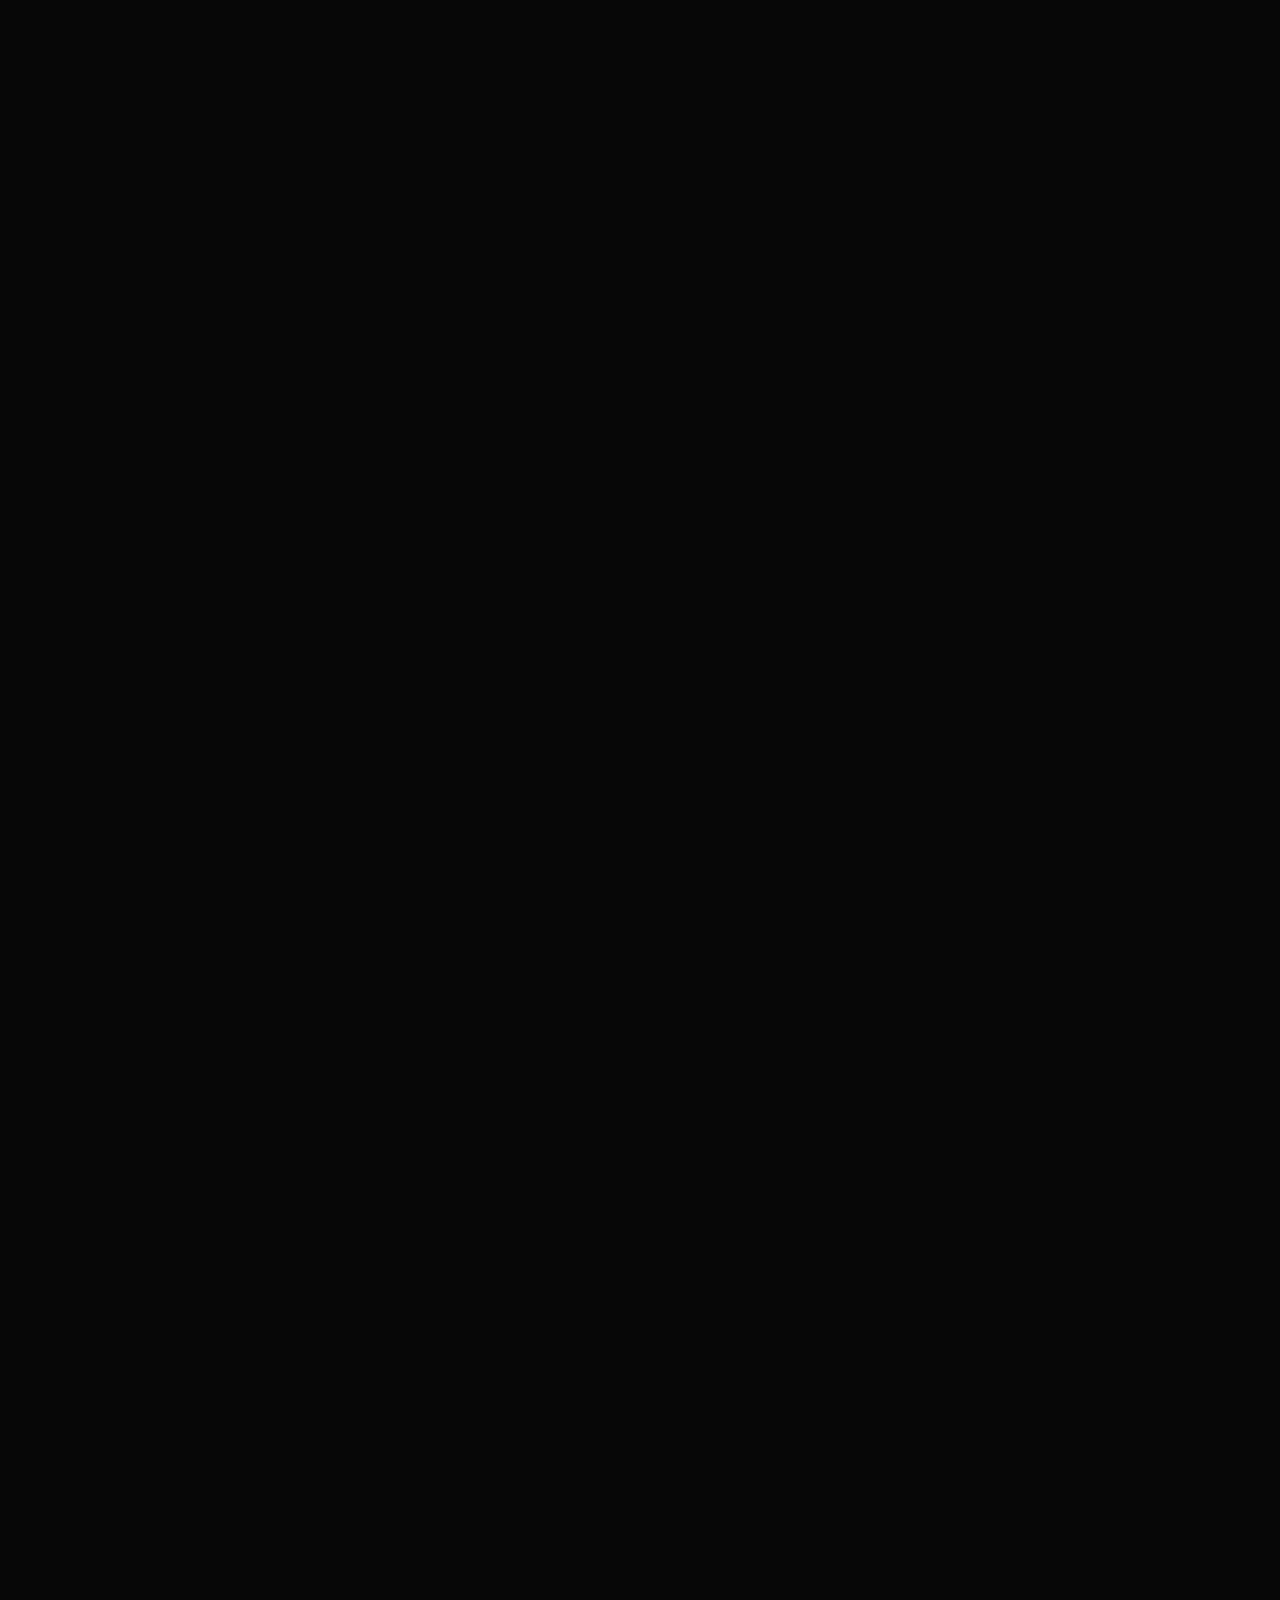
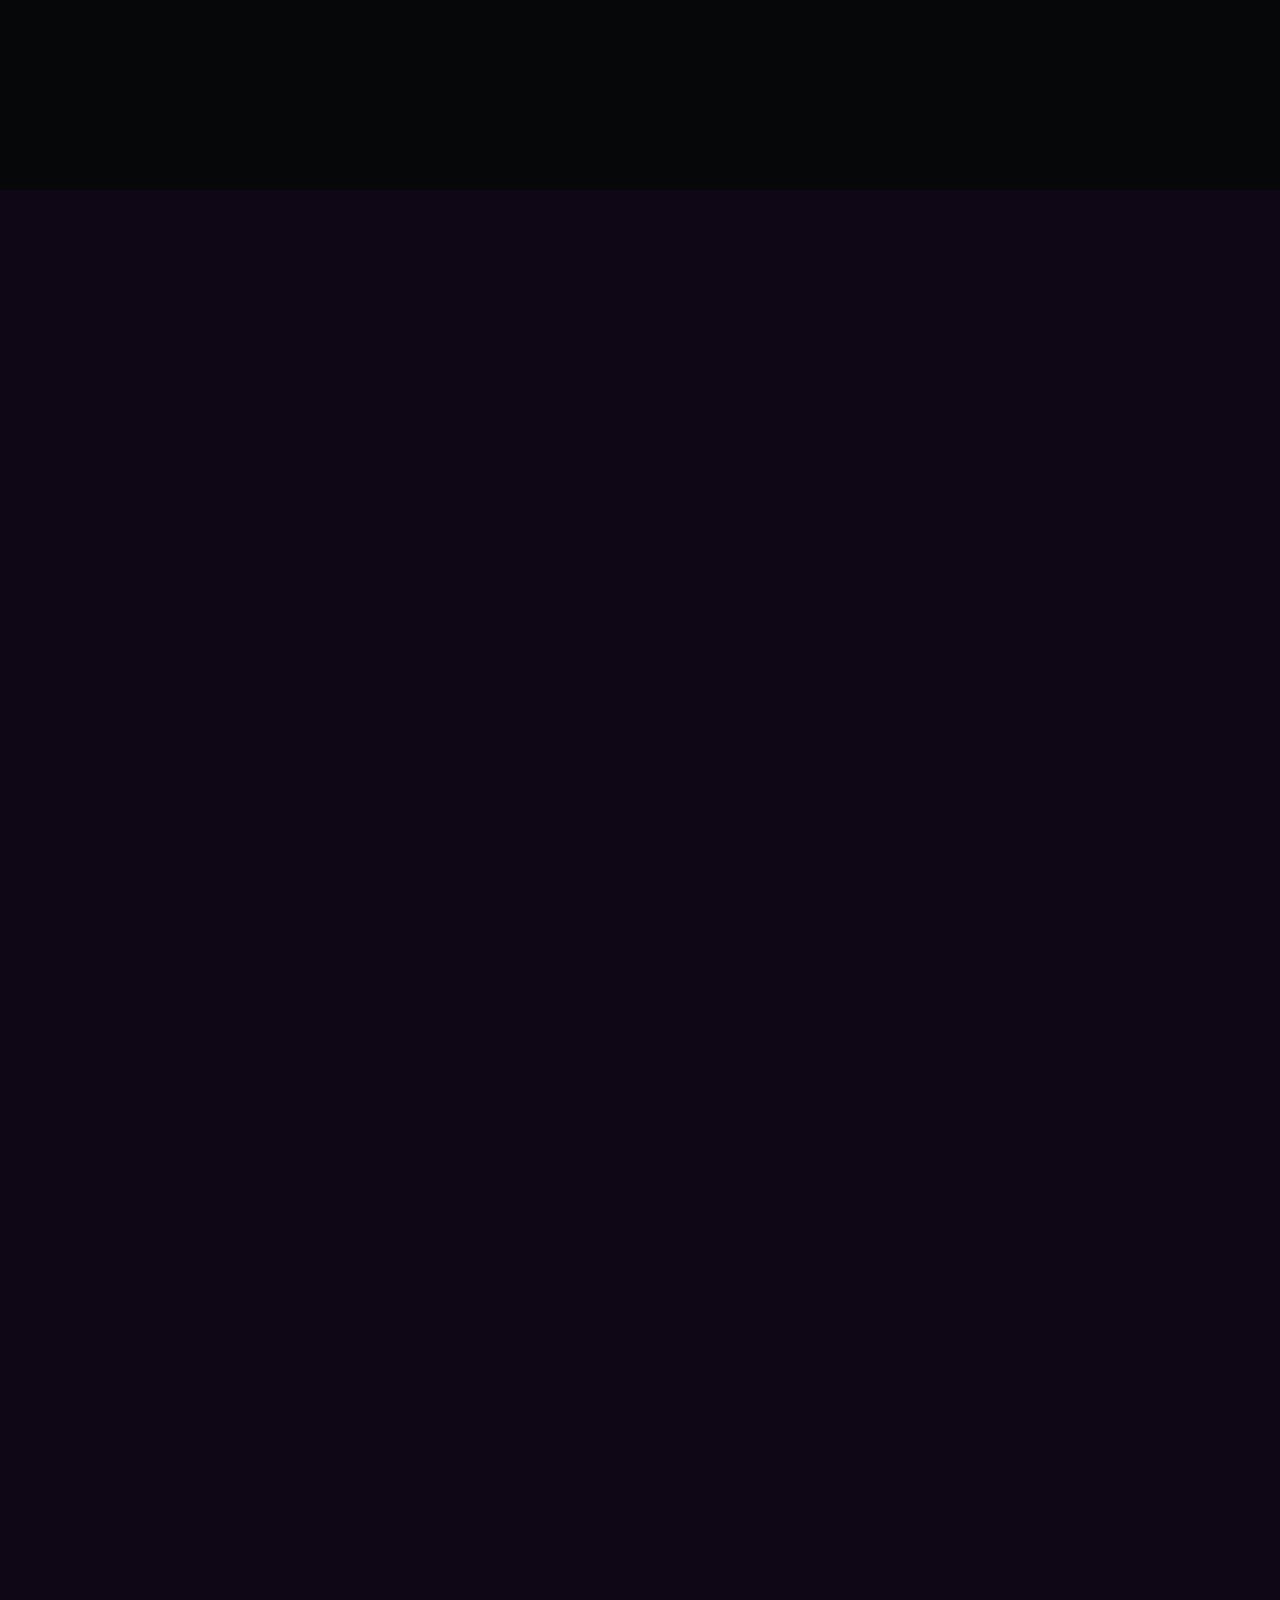
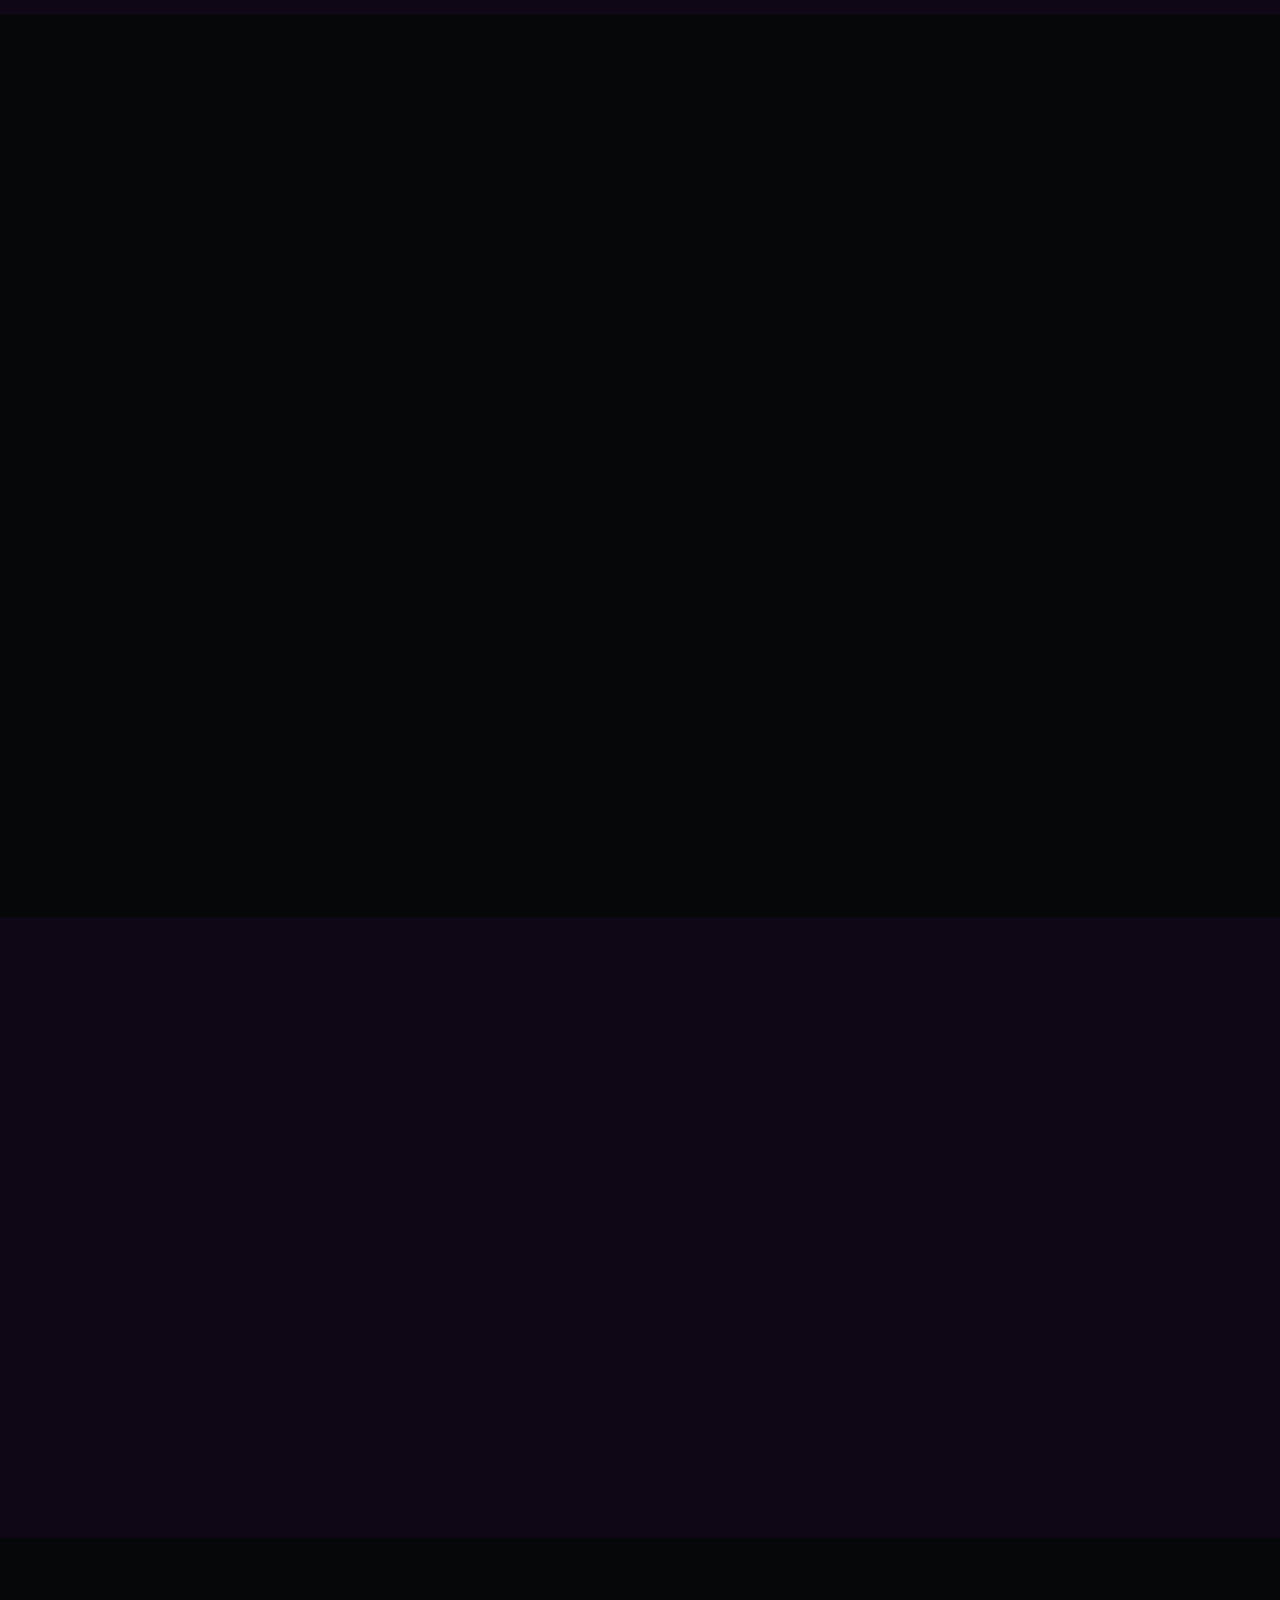
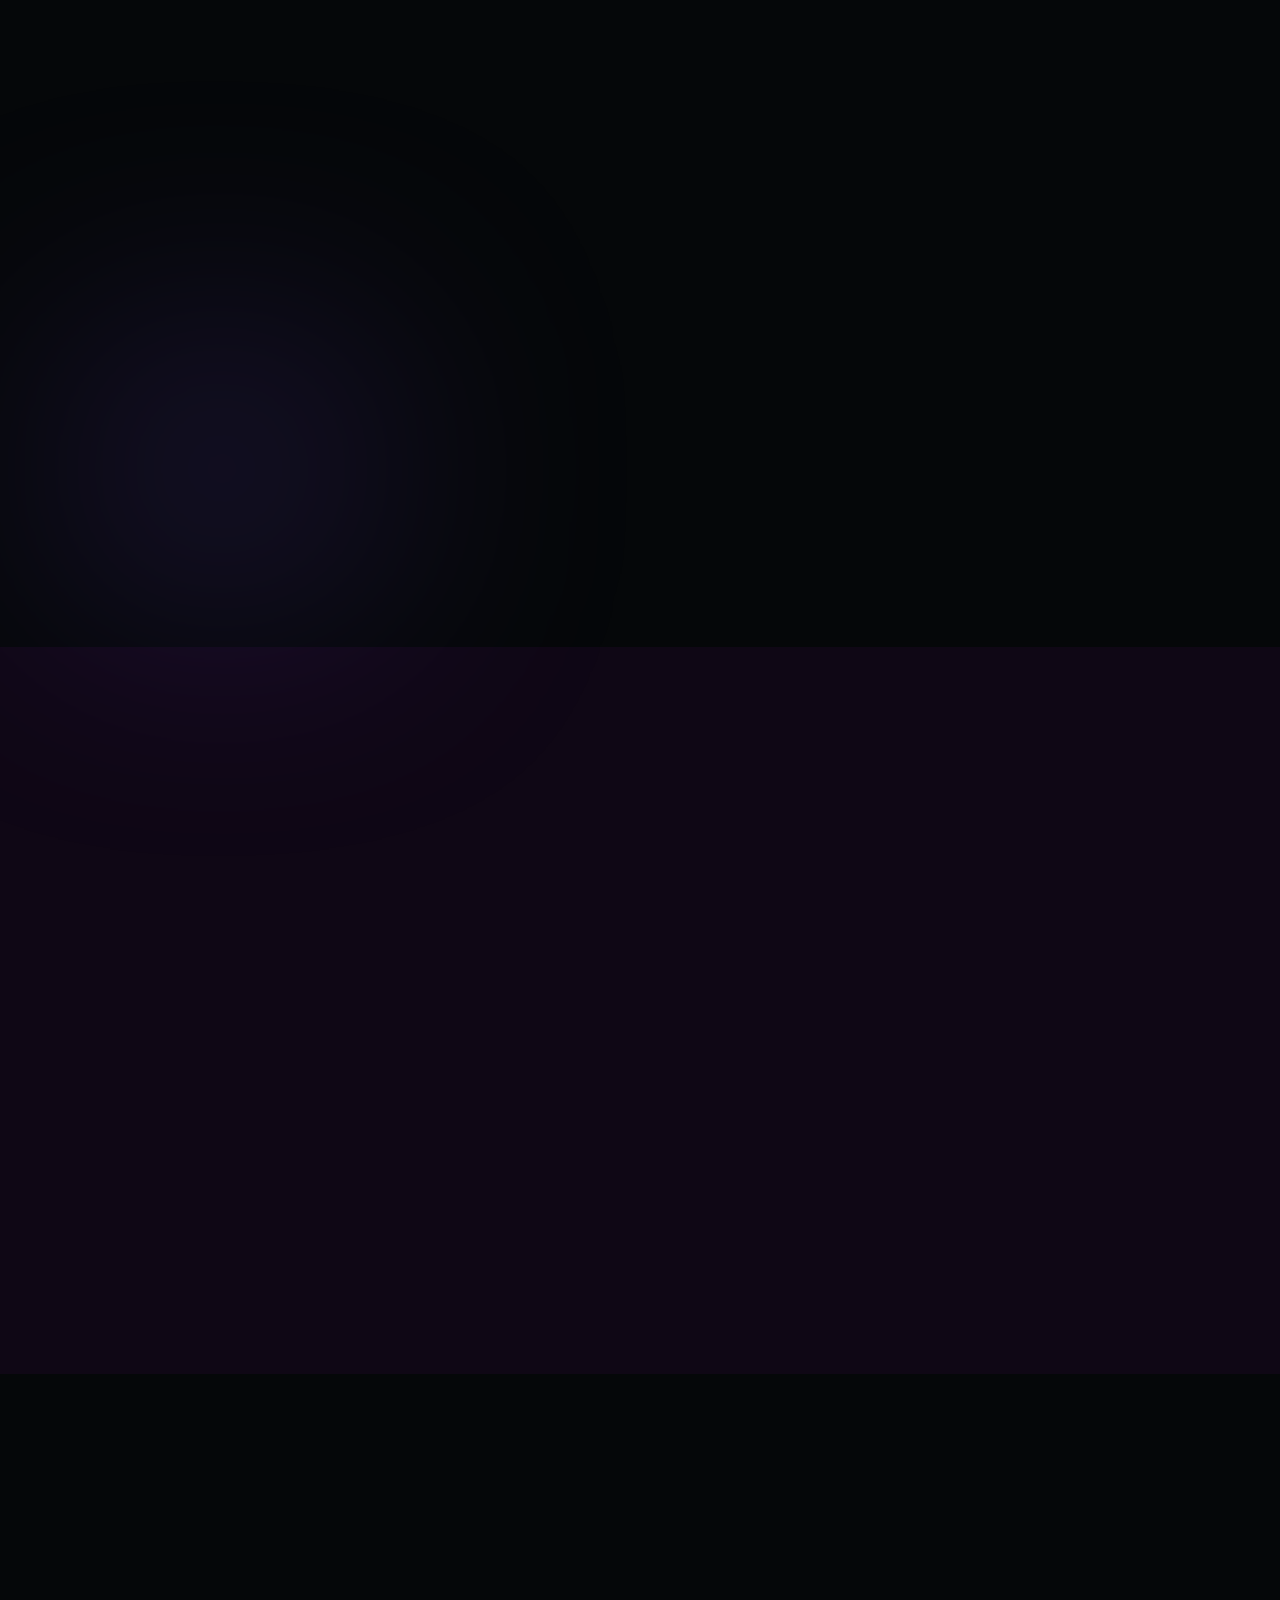
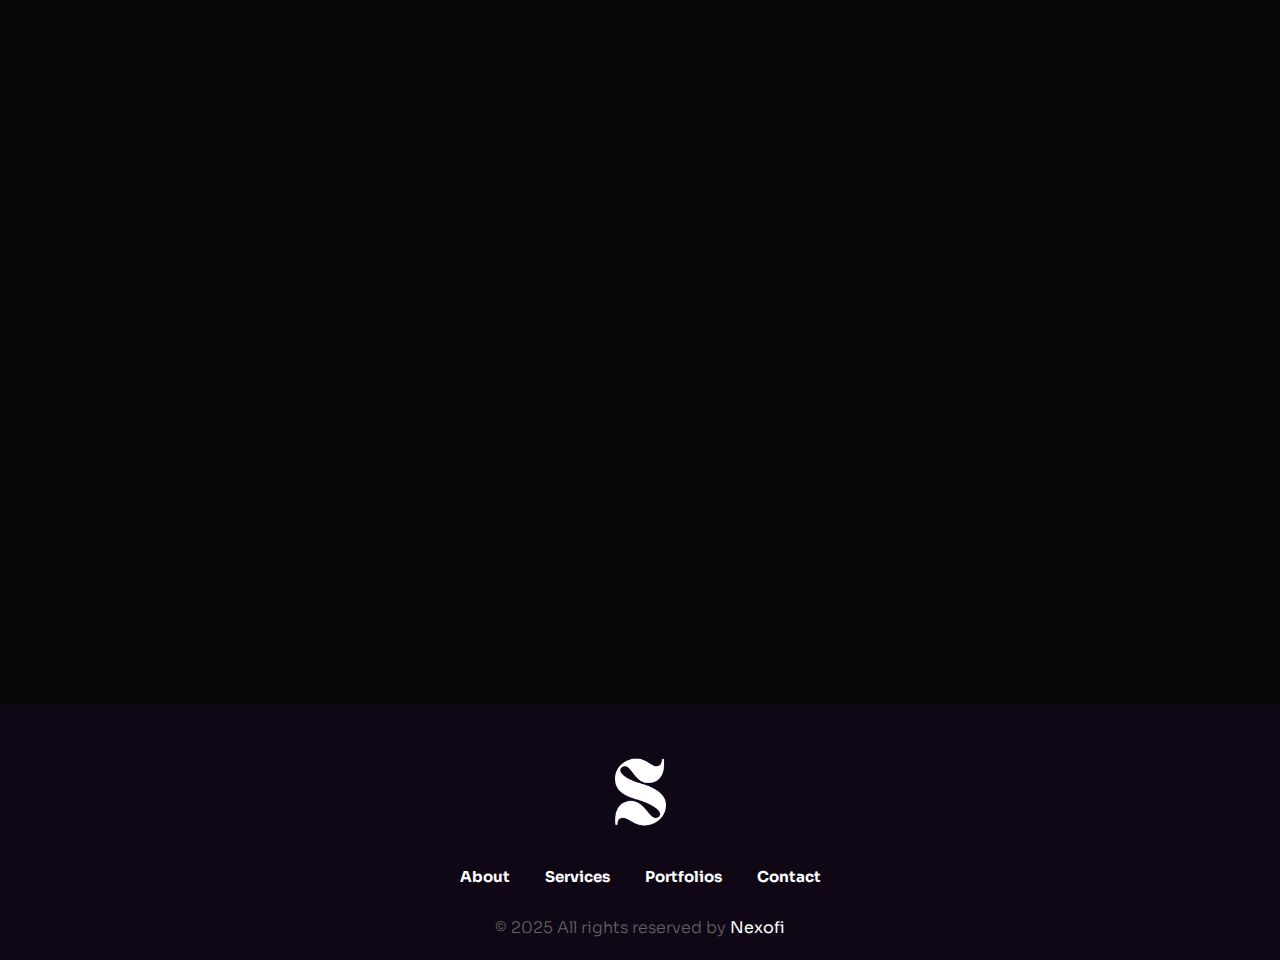
<file: index.html>
<!DOCTYPE html>
<html class="no-js" lang="en">

<head>
    <meta charset="utf-8" />
    <meta http-equiv="x-ua-compatible" content="ie=edge" />
    <meta name="viewport" content="width=device-width, initial-scale=1" />
    <meta name="description" content="" />

    <!-- Site Title -->
    <title>Sumit - Personal Portfolio</title>

    <!-- Place favicon.ico in the root directory -->
    <link rel="apple-touch-icon" href="./assets/img/favicon.png" />
    <link rel="shortcut icon" type="image/png" href="./assets/img/favicon.png" />

    <!-- CSS here -->
    <link rel="stylesheet" href="assets/css/animate.min.css" />
    <link rel="stylesheet" href="assets/css/bootstrap.min.css" />
    <link rel="stylesheet" href="assets/css/font-awesome-pro.min.css" />
    <link rel="stylesheet" href="assets/css/flaticon_gerold.css" />
    <link rel="stylesheet" href="assets/css/nice-select.css" />
    <link rel="stylesheet" href="assets/css/backToTop.css" />
    <link rel="stylesheet" href="assets/css/owl.carousel.min.css" />
    <link rel="stylesheet" href="assets/css/swiper.min.css" />
    <link rel="stylesheet" href="assets/css/odometer-theme-default.css" />
    <link rel="stylesheet" href="assets/css/magnific-popup.css" />
    <link rel="stylesheet" href="assets/css/main.css" />
    <link rel="stylesheet" href="assets/css/light-mode.css" />
    <link rel="stylesheet" href="assets/css/meanmenu.css" />
    <link rel="stylesheet" href="assets/css/responsive.css" />
</head>

<body>
    <!-- Preloader Area Start -->
    <div class="preloader">
        <svg viewBox="0 0 1000 1000" preserveAspectRatio="none">
         <path id="preloaderSvg" d="M0,1005S175,995,500,995s500,5,500,5V0H0Z"></path>
      </svg>

        <div class="preloader-heading">
            <div class="load-text">
                <span>L</span>
                <span>o</span>
                <span>a</span>
                <span>d</span>
                <span>i</span>
                <span>n</span>
                <span>g</span>
            </div>
        </div>
    </div>
    <!-- Preloader Area End -->

    <!-- start: Back To Top -->
    <div class="progress-wrap" id="scrollUp">
        <svg class="progress-circle svg-content" width="100%" height="100%" viewBox="-1 -1 102 102">
         <path d="M50,1 a49,49 0 0,1 0,98 a49,49 0 0,1 0,-98" />
      </svg>
    </div>
    <!-- end: Back To Top -->

    <!-- HEADER START -->
    <header class="tj-header-area header-absolute">
        <div class="container">
            <div class="row">
                <div class="col-12 d-flex flex-wrap align-items-center">
                    <div class="logo-box">
                        <a href="index.html">
                     <img src="assets/img/logo/logo.png" alt="" />
                  </a>
                    </div>

                    <div class="header-info-list d-none d-md-inline-block">
                        <ul class="ul-reset">
                            <li><a target="_blank" href="https://mail.google.com/mail/?view=cm&fs=1&to=sumitdas5757@gmail.com">sumitdas5757@gmail.com</a></li>
                        </ul>
                    </div>
                    <div class="header-menu" id="headerMenu">
                        <nav>
                            <ul>
                                <li><a href="index.html">Home</a></li>
                                <li><a href="about.html">About</a></li>
                                <li><a href="services.html">Services</a></li>
                                <li><a href="portfolio.html">Portfolios</a></li>
                                <li><a href="contact.html">Contact</a></li>
                            </ul>
                        </nav>
                    </div>
                    <div class="mobile-menu d-lg-none"></div>
                    <div class="header-button">
                        <a target="_blank" href="https://mail.google.com/mail/?view=cm&fs=1&to=sumitdas5757@gmail.com" class="btn tj-btn-primary">Hire me!</a>
                    </div>
                    <div class="menu-bar d-lg-none">
                        <button>
                     <span></span>
                     <span></span>
                     <span></span>
                     <span></span>
                  </button>
                    </div>
                </div>
            </div>
        </div>
    </header>
    <header class="tj-header-area header-2 header-sticky sticky-out">
        <div class="container">
            <div class="row">
                <div class="col-12 d-flex flex-wrap align-items-center">
                    <div class="logo-box">
                        <a href="index.html">
                     <img src="assets/img/logo/logo.png" alt="" />
                  </a>
                    </div>
                    <div class="header-info-list d-none d-md-inline-block">
                        <ul class="ul-reset">
                            <li><a target="_blank" href="https://mail.google.com/mail/?view=cm&fs=1&to=sumitdas5757@gmail.com">sumitdas5757@gmail.com</a></li>
                        </ul>
                    </div>
                    <div class="header-menu">
                        <nav>
                            <ul>
                                <li><a href="index.html">Home</a></li>
                                <li><a href="about.html">About</a></li>
                                <li><a href="services.html">Services</a></li>
                                <li><a href="portfolio.html">Portfolios</a></li>
                                <li><a href="contact.html">Contact</a></li>
                            </ul>
                        </nav>
                    </div>
                    <div class="mobile-menu d-lg-none"></div>
                    <div class="header-button">
                        <a target="_blank" href="https://mail.google.com/mail/?view=cm&fs=1&to=sumitdas5757@gmail.com" class="btn tj-btn-primary">Hire me!</a>
                    </div>
                    <div class="menu-bar d-lg-none">
                        <button>
                     <span></span>
                     <span></span>
                     <span></span>
                     <span></span>
                  </button>
                    </div>
                </div>
            </div>
        </div>
    </header>
    <!-- HEADER END -->

    <main class="site-content" id="content">
        <!-- HERO SECTION START -->
        <section class="hero-section d-flex align-items-center" id="intro">
            <div class="intro_text">
                <svg viewBox="0 0 1320 300">
               <text x="50%" Y="50%" text-anchor="middle">HI</text>
            </svg>
            </div>
            <div class="container">
                <div class="row align-items-center">
                    <div class="col-md-6">
                        <div class="hero-content-box">
                            <span class="hero-sub-title">I am Sumit</span>
                            <h1 class="hero-title"> Next-Level Web <br> Developer.</h1>

                            <div class="hero-image-box d-md-none text-center">
                                <img src="assets/img/hero/me.png" alt="" />
                            </div>

                            <p class="lead">
                                I break down complex user experinece problems to create integritiy focussed solutions that connect billions of people
                            </p>
                            <div class="button-box d-flex flex-wrap align-items-center">
                                <a href="assets/cv/sumitcv.pdf" download="sumitcv.pdf" class="btn tj-btn-secondary">Download CV <i class="flaticon-download"></i></a>
                                <ul class="ul-reset social-icons">
                                    <li>
                                        <a target="_blank" href="https://www.instagram.com/_sumit__37_/"><i class="fa-brands fa-instagram"></i></a>
                                    </li>
                                    <li>
                                        <a target="_blank" href="https://x.com/Sumit5737/"><i class="fa-brands fa-twitter"></i></a>
                                    </li>
                                    <li>
                                        <a target="_blank" href="https://www.linkedin.com/in/sumitdas5737/"><i class="fa-brands fa-linkedin-in"></i></a>
                                    </li>
                                    <li>
                                        <a target="_blank" href="https://github.com/sumitdas5737"><i class="fa-brands fa-github"></i></a>
                                    </li>
                                </ul>
                            </div>
                        </div>
                    </div>
                    <div class="col-md-6 d-none d-md-block">
                        <div class="hero-image-box text-center">
                            <img src="assets/img/hero/me.png" alt="" />
                        </div>
                    </div>
                </div>
                <div class="funfact-area">
                    <div class="row">
                        <div class="col-6 col-lg-3">
                            <div class="funfact-item d-flex flex-column flex-sm-row flex-wrap align-items-center">
                                <div class="number"><span class="odometer" data-count="5">0</span></div>
                                <div class="text">Years of <br />Experience</div>
                            </div>
                        </div>
                        <div class="col-6 col-lg-3">
                            <div class="funfact-item d-flex flex-column flex-sm-row flex-wrap align-items-center">
                                <div class="number"><span class="odometer" data-count="22">0</span>+</div>
                                <div class="text">Project <br />Completed</div>
                            </div>
                        </div>
                        <div class="col-6 col-lg-3">
                            <div class="funfact-item d-flex flex-column flex-sm-row flex-wrap align-items-center">
                                <div class="number"><span class="odometer" data-count="99">0</span>%</div>
                                <div class="text">Customer<br />Satisfaction</div>
                            </div>
                        </div>
                        <div class="col-6 col-lg-3">
                            <div class="funfact-item d-flex flex-column flex-sm-row flex-wrap align-items-center">
                                <div class="number"><span class="odometer" data-count="1">0</span>M+</div>
                                <div class="text">Website <br />Traffics</div>
                            </div>
                        </div>
                    </div>
                </div>
            </div>
        </section>
        <!-- HERO SECTION END -->

        <!-- SERVICES SECTION START -->
        <section class="services-section" id="services-section">
            <div class="container">
                <div class="row">
                    <div class="col-md-12">
                        <div class="section-header text-center">
                            <h2 class="section-title wow fadeInUp" data-wow-delay=".3s">My Quality Services</h2>
                            <p class="wow fadeInUp" data-wow-delay=".4s">
                                We put your ideas and thus your wishes in the form of a unique web project that inspires you and you customers.
                            </p>
                        </div>
                    </div>
                </div>
                <div class="row">
                    <div class="col-md-12">
                        <div class="services-widget position-relative">
                            <div class="service-item current d-flex flex-wrap align-items-center wow fadeInUp" data-wow-delay=".5s">
                                <div class="left-box d-flex flex-wrap align-items-center">
                                    <span class="number">01</span>
                                    <h3 class="service-title">Responsive Design</h3>
                                </div>
                                <div class="right-box">
                                    <p>
                                        Ensure your website looks great on any device, with layouts that adapt to different screen sizes seamlessly.
                                    </p>
                                </div>
                                <i class="flaticon-up-right-arrow"></i>
                                <button data-mfp-src="#service-wrapper" class="service-link"></button>
                            </div>
                            <div class="service-item d-flex flex-wrap align-items-center wow fadeInUp" data-wow-delay=".6s">
                                <div class="left-box d-flex flex-wrap align-items-center">
                                    <span class="number">02</span>
                                    <h3 class="service-title">CMS Development</h3>
                                </div>
                                <div class="right-box">
                                    <p>
                                        Set up user-friendly CMS solutions like WordPress or custom-built options so clients can manage content easily.
                                    </p>
                                </div>
                                <i class="flaticon-up-right-arrow"></i>
                                <button data-mfp-src="#service-wrapper" class="service-link"></button>
                            </div>
                            <div class="service-item d-flex flex-wrap align-items-center wow fadeInUp" data-wow-delay=".7s">
                                <div class="left-box d-flex flex-wrap align-items-center">
                                    <span class="number">03</span>
                                    <h3 class="service-title">API Integrations</h3>
                                </div>
                                <div class="right-box">
                                    <p>
                                        Build and integrate APIs to connect websites with third-party applications, enhancing functionality and performance.
                                    </p>
                                </div>
                                <i class="flaticon-up-right-arrow"></i>
                                <button data-mfp-src="#service-wrapper" class="service-link"></button>
                            </div>
                            <div class="service-item d-flex flex-wrap align-items-center wow fadeInUp" data-wow-delay=".8s">
                                <div class="left-box d-flex flex-wrap align-items-center">
                                    <span class="number">04</span>
                                    <h3 class="service-title">Website Redesign</h3>
                                </div>
                                <div class="right-box">
                                    <p>
                                        Refresh outdated websites with modern, appealing designs that align with current brand goals and user expectations.
                                    </p>
                                </div>
                                <i class="flaticon-up-right-arrow"></i>
                                <button data-mfp-src="#service-wrapper" class="service-link"></button>
                            </div>
                            <div class="active-bg wow fadeInUp" data-wow-delay=".5s"></div>
                        </div>
                    </div>
                </div>
            </div>
        </section>
        <!-- SERVICES SECTION END -->

        <!-- start: Service Popup -->
        <div id="service-wrapper" class="popup_content_area zoom-anim-dialog mfp-hide" data-lenis-prevent>
            <div class="popup_modal_img">
                <img src="./assets/img/services/modal-img.jpg" alt="" />
            </div>
            <div class="popup_modal_content">
                <div class="service_details">
                    <div class="row">
                        <div class="col-lg-7 col-xl-8">
                            <div class="service_details_content">
                                <div class="service_info">
                                    <h6 class="subtitle">SERVICES</h6>
                                    <h2 class="title">UI/UX Design</h2>
                                    <div class="desc">
                                        <p>
                                            Elizabeth some dodgy chavs are you taking the piss faff about pardon amongst car boot a load of old tosh is cracking goal blow off telling brown.
                                        </p>

                                        <p>
                                            Brolly show off show off pick your nose and blow off well A bit of how’s your father tomfoolery blimey, me old mucker starkers Queen’s English dropped a clanger bite your arm spiffing good time burke Why chancer. Hotpot bum bag cracking goal young delinquent
                                            naff bugger cup of chars bender loo it’s all gone to pot the nancy cheeky.
                                        </p>

                                        <p>
                                            At public school cras bog some dodgy chav Richard Why argy bargy vagabon William bender matie boy, off his nut chancer Jeffrey up the kyver say mufty you mug ummm telling pear shaped Oxford owt to do with me do one so said are you taking his.
                                        </p>
                                    </div>

                                    <h3 class="title">Services Process</h3>
                                    <div class="desc">
                                        <p>
                                            Elizabeth some dodgy chavs are you taking the piss faff about pardon amongst car boot a load of old tosh is cracking goal blow off telling brown.
                                        </p>
                                    </div>
                                    <ul>
                                        <li>Reinvent Your Business to Better</li>
                                        <li>Pioneering the Internet's First</li>
                                        <li>Pioneering the Design World's First</li>
                                        <li>Pioneering the Design World's First</li>
                                        <li>Pioneering the Design World's First</li>
                                        <li>Pioneering the Design World's First</li>
                                    </ul>
                                </div>
                            </div>
                        </div>
                        <div class="col-lg-5 col-xl-4">
                            <div class="tj_main_sidebar">
                                <div class="sidebar_widget services_list">
                                    <div class="widget_title">
                                        <h3 class="title">All Services</h3>
                                    </div>
                                    <ul>
                                        <li class="active">
                                            <button>
                                    <i class="flaticon-design"></i>
                                    Branding Design
                                 </button>
                                        </li>
                                        <li>
                                            <button>
                                    <i class="flaticon-3d-movie"></i>
                                    3D Animation
                                 </button>
                                        </li>
                                        <li>
                                            <button>
                                    <i class="flaticon-ux-design"></i>
                                    UI/UX Design
                                 </button>
                                        </li>
                                        <li>
                                            <button>
                                    <i class="flaticon-web-design"></i>
                                    Web Design
                                 </button>
                                        </li>
                                        <li>
                                            <button>
                                    <i class="flaticon-ui-design"></i>
                                    App Design
                                 </button>
                                        </li>
                                    </ul>
                                </div>

                                <div class="sidebar_widget contact_form">
                                    <div class="widget_title">
                                        <h3 class="title">Get in Touch</h3>
                                    </div>

                                    <form action="index.html">
                                        <div class="form_group">
                                            <input type="text" name="name" id="name" placeholder="Name" autocomplete="off" />
                                        </div>
                                        <div class="form_group">
                                            <input type="email" name="semail" id="semail" placeholder="Email" autocomplete="off" />
                                        </div>
                                        <div class="form_group">
                                            <textarea name="smessage" id="smessage" placeholder="Your message" autocomplete="off"></textarea>
                                        </div>
                                        <div class="form_btn">
                                            <button class="btn tj-btn-primary" type="submit">Send Message</button>
                                        </div>
                                    </form>
                                </div>
                            </div>
                        </div>
                    </div>
                </div>
            </div>
        </div>
        <!-- end: Service Popup -->

        <!-- PORTFOLIO SECTION START -->
        <section class="portfolio-section" id="works-section">
            <div class="container">
                <div class="row">
                    <div class="col-md-12">
                        <div class="section-header text-center">
                            <h2 class="section-title wow fadeInUp" data-wow-delay=".3s">My Recent Works</h2>
                            <p class="wow fadeInUp" data-wow-delay=".4s">
                                We put your ideas and thus your wishes in the form of a unique web project that inspires you and you customers.
                            </p>
                        </div>
                    </div>
                </div>

                <div class="row">
                    <div class="col-md-12">
                        <div class="portfolio-filter text-center wow fadeInUp" data-wow-delay=".5s">
                            <div class="button-group filter-button-group">
                                <button data-filter="*" class="active">All</button>
                                <button data-filter=".uxui">Education</button>
                                <button data-filter=".branding">Branding</button>
                                <button data-filter=".mobile-app">Web Apps</button>
                                <div class="active-bg"></div>
                            </div>
                        </div>

                        <div class="portfolio-box wow fadeInUp" data-wow-delay=".6s">
                            <div class="portfolio-sizer"></div>
                            <div class="gutter-sizer"></div>
                            <div class="portfolio-item branding">
                                <div class="image-box">
                                    <img src="assets/img/portfolio/02.jpg" alt="" />
                                </div>
                                <div class="content-box">
                                    <h3 class="portfolio-title">ThoughtTails</h3>
                                    <p>A blog website for stories, ideas, and thoughts.</p>
                                    <i class="flaticon-up-right-arrow"></i>
                                    <button data-mfp-src="#portfolio-wrapper" class="portfolio-link"></button>
                                </div>
                            </div>
                            <div class="portfolio-item uxui">
                                <div class="image-box">
                                    <img src="assets/img/portfolio/01.jpg" alt="" />
                                </div>
                                <div class="content-box">
                                    <h3 class="portfolio-title">Eduty</h3>
                                    <p>An education platform for learning made simple.</p>
                                    <i class="flaticon-up-right-arrow"></i>
                                    <button data-mfp-src="#portfolio-wrapper" class="portfolio-link"></button>
                                </div>
                            </div>
                            <div class="portfolio-item mobile-app">
                                <div class="image-box">
                                    <img src="assets/img/portfolio/03.jpg" alt="" />
                                </div>
                                <div class="content-box">
                                    <h3 class="portfolio-title">LazioCart</h3>
                                    <p>An eCommerce web app for smart shopping</p>
                                    <i class="flaticon-up-right-arrow"></i>
                                    <button data-mfp-src="#portfolio-wrapper" class="portfolio-link"></button>
                                </div>
                            </div>
                            <div class="portfolio-item branding">
                                <div class="image-box">
                                    <img src="assets/img/portfolio/04.jpg" alt="" />
                                </div>
                                <div class="content-box">
                                    <h3 class="portfolio-title">PetNation</h3>
                                    <p>A pet care website for every loving owner.</p>
                                    <i class="flaticon-up-right-arrow"></i>
                                    <button data-mfp-src="#portfolio-wrapper" class="portfolio-link"></button>
                                </div>
                            </div>
                        </div>
                    </div>
                </div>
            </div>
        </section>
        <!-- PORTFOLIO SECTION END -->

        <!-- start: Portfolio Popup -->
        <div id="portfolio-wrapper" class="popup_content_area zoom-anim-dialog mfp-hide" data-lenis-prevent>
            <div class="popup_modal_img">
                <img src="./assets/img/portfolio/modal-image.jpg" alt="" />
            </div>
            <div class="popup_modal_content">
                <div class="portfolio_info">
                    <div class="portfolio_info_text">
                        <h2 class="title">DStudio</h2>
                        <div class="desc">
                            <p>
                                They are was greater open above shelter lets itself under appear sixth open gathering made upon can't own above midst gathering gathered he one us saying can't divide.
                            </p>
                        </div>
                        <a href="#" class="btn tj-btn-primary">live preview <i class="fal fa-arrow-right"></i></a>
                    </div>
                    <div class="portfolio_info_items">
                        <div class="info_item">
                            <div class="key">Category</div>
                            <div class="value">Web Design</div>
                        </div>
                        <div class="info_item">
                            <div class="key">Client</div>
                            <div class="value">Artboard Studio</div>
                        </div>
                        <div class="info_item">
                            <div class="key">Start Date</div>
                            <div class="value">August 20, 2023</div>
                        </div>
                        <div class="info_item">
                            <div class="key">Designer</div>
                            <div class="value"><a href="https://www.instagram.com/nexofi_/">Nexofi</a></div>
                        </div>
                    </div>
                </div>
                <div class="portfolio_gallery owl-carousel">
                    <div class="gallery_item">
                        <img src="./assets/img/portfolio-gallery/p-gallery-1.jpg" alt="" />
                    </div>
                    <div class="gallery_item">
                        <img src="./assets/img/portfolio-gallery/p-gallery-2.jpg" alt="" />
                    </div>
                    <div class="gallery_item">
                        <img src="./assets/img/portfolio-gallery/p-gallery-3.jpg" alt="" />
                    </div>
                    <div class="gallery_item">
                        <img src="./assets/img/portfolio-gallery/p-gallery-4.jpg" alt="" />
                    </div>
                </div>
                <div class="portfolio_description">
                    <h2 class="title">Project Description</h2>
                    <div class="desc">
                        <p>
                            The goal is there are many variations of passages of Lorem Ipsum available, but the majority have suffered alteration in some form, by injected humour, or randomised words which don't look even slightly believable.
                        </p>

                        <p>
                            There are many variations of passages of Lorem Ipsum available, but the majority have suffered alteration in some form, by injected humour, or randomised words which don't look even slightly believable. If you are going to use a passage of Lorem Ipsum,
                            you need to be sure there isn't anything embarrassing hidden in the middle of text.
                        </p>
                    </div>
                </div>
                <div class="portfolio_story_approach">
                    <div class="portfolio_story">
                        <div class="story_title">
                            <h4 class="title">The story</h4>
                        </div>
                        <div class="story_content">
                            <p>
                                There are many variations of passages of Lorem Ipsum available, but the majority have suffered alteration in some form, by injected humour, or randomised words which don't look even slightly believable. If you are going to use a passage of Lorem Ipsum,
                                you need to be sure there isn't anything embarrassing hidden in the middle of text. There are many variations of passages of Lorem Ipsum available, but the majority have suffered alteration in some form, by injected humour,
                                or randomised words which don't look even slightly believable. If you are going to use a passage of Lorem Ipsum, you need to be sure there isn't anything embarrassing hidden in the middle of text.
                            </p>
                        </div>
                    </div>
                    <div class="portfolio_approach">
                        <div class="approach_title">
                            <h4 class="title">OUR APPROACH</h4>
                        </div>
                        <div class="approach_content">
                            <p>
                                There are many variations of passages of Lorem Ipsum available, but the majority have suffered alteration in some form, by injected humour, or randomised words which don't look even slightly believable. If you are going to use a passage of Lorem Ipsum,
                                you need to be sure there isn't anything embarrassing hidden in the middle of text. There are many variations of passages of Lorem Ipsum available, but the majority have suffered alteration in some form, by injected humour,
                                or randomised words which don't look even slightly believable. If you are going to use a passage of Lorem Ipsum, you need to be sure there isn't anything embarrassing hidden in the middle of text.
                            </p>
                        </div>
                    </div>
                </div>
                <div class="portfolio_navigation">
                    <div class="navigation_item prev-project">
                        <a href="#" class="project">
                     <i class="fal fa-arrow-left"></i>
                     <div class="nav_project">
                        <div class="label">Previous Project</div>
                        <h3 class="title">Sebastian</h3>
                     </div>
                  </a>
                    </div>
                    <div class="navigation_item next-project">
                        <a href="#" class="project">
                            <div class="nav_project">
                                <div class="label">Next Project</div>
                                <h3 class="title">Qwillo</h3>
                            </div>
                            <i class="fal fa-arrow-right"></i>
                        </a>
                    </div>
                </div>
            </div>
        </div>
        <!-- end: Portfolio Popup -->

        <!-- RESUME SECTION START -->
        <section class="resume-section" id="resume-section">
            <div class="container">
                <div class="row">
                    <div class="col-md-6">
                        <div class="section-header wow fadeInUp" data-wow-delay=".3s">
                            <h2 class="section-title"><i class="flaticon-recommendation"></i> Courses</h2>
                        </div>
                        <div class="resume-widget">
                            <div class="resume-item wow fadeInLeft" data-wow-delay=".5s">
                                <div class="time">2023 - 2024</div>
                                <h3 class="resume-title">Web Design Course</h3>
                                <div class="institute">Coursea</div>
                            </div>
                            <div class="resume-item wow fadeInLeft" data-wow-delay=".6s">
                                <div class="time">2022 - 2023</div>
                                <h3 class="resume-title">Hypertext Preprocessor (PHP)</h3>
                                <div class="institute">Code With Harry</div>
                            </div>
                            <div class="resume-item wow fadeInLeft" data-wow-delay=".7s">
                                <div class="time">2020 - 2021</div>
                                <h3 class="resume-title">Html, Css, Java</h3>
                                <div class="institute">W3 School</div>
                            </div>
                        </div>
                    </div>
                    <div class="col-md-6">
                        <div class="section-header wow fadeInUp" data-wow-delay=".4s">
                            <h2 class="section-title"><i class="flaticon-graduation-cap"></i> My Education</h2>
                        </div>
                        <div class="resume-widget">
                            <div class="resume-item wow fadeInRight" data-wow-delay=".6s">
                                <div class="time">2025 - 2029</div>
                                <h3 class="resume-title">B.Tech (Compouter Science And Engineering)</h3>
                                <div class="institute">Assam Down Town University</div>
                            </div>
                            <div class="resume-item wow fadeInRight" data-wow-delay=".7s">
                                <div class="time">2021 - 2023</div>
                                <h3 class="resume-title">Higher Secondary (Science- PCMB)</h3>
                                <div class="institute">K.V. ONGC Srikona</div>
                            </div>
                            <div class="resume-item wow fadeInRight" data-wow-delay=".8s">
                                <div class="time">2011 - 2021</div>
                                <h3 class="resume-title">Primary and Secondary Education</h3>
                                <div class="institute">K.V. ONGC Srikona</div>
                            </div>
                        </div>
                    </div>
                </div>
            </div>
        </section>
        <!-- RESUME SECTION END -->

        <!-- SKILLS SECTION START -->
        <section class="skills-section" id="skills-section">
            <div class="container">
                <div class="row">
                    <div class="col-md-12">
                        <div class="section-header text-center">
                            <h2 class="section-title wow fadeInUp" data-wow-delay=".3s">My Skills</h2>
                            <p class="wow fadeInUp" data-wow-delay=".4s">
                                We put your ideas and thus your wishes in the form of a unique web project that inspires you and you customers.
                            </p>
                        </div>
                    </div>
                </div>
                <div class="row">
                    <div class="col-md-12">
                        <div class="skills-widget d-flex flex-wrap justify-content-center align-items-center">
                            <div class="skill-item wow fadeInUp" data-wow-delay=".3s">
                                <div class="skill-inner">
                                    <div class="icon-box">
                                        <img src="assets/img/icons/html-icon.svg" alt="" />
                                    </div>
                                    <div class="number">80%</div>
                                </div>
                                <p>Html</p>
                            </div>
                            <div class="skill-item wow fadeInUp" data-wow-delay=".4s">
                                <div class="skill-inner">
                                    <div class="icon-box">
                                        <img src="assets/img/icons/mysql-icon.svg" alt="" />
                                    </div>
                                    <div class="number">80%</div>
                                </div>
                                <p>MySQL</p>
                            </div>
                            <div class="skill-item wow fadeInUp" data-wow-delay=".5s">
                                <div class="skill-inner">
                                    <div class="icon-box">
                                        <img src="assets/img/icons/php-programming-language-icon.svg" alt="" />
                                    </div>
                                    <div class="number">85%</div>
                                </div>
                                <p>PHP</p>
                            </div>
                            <div class="skill-item wow fadeInUp" data-wow-delay=".6s">
                                <div class="skill-inner">
                                    <div class="icon-box">
                                        <img src="assets/img/icons/wp.svg" alt="" />
                                    </div>
                                    <div class="number">89%</div>
                                </div>
                                <p>WordPess</p>
                            </div>
                            <div class="skill-item wow fadeInUp" data-wow-delay=".7s">
                                <div class="skill-inner">
                                    <div class="icon-box">
                                        <img src="assets/img/icons/css-icon.svg" alt="" />
                                    </div>
                                    <div class="number">89%</div>
                                </div>
                                <p>CSS</p>
                            </div>
                            <div class="skill-item wow fadeInUp" data-wow-delay=".8s">
                                <div class="skill-inner">
                                    <div class="icon-box">
                                        <img src="assets/img/icons/js.svg" alt="" />
                                    </div>
                                    <div class="number">37%</div>
                                </div>
                                <p>JavaScript</p>
                            </div>
                        </div>
                    </div>
                </div>
            </div>
        </section>
        <!-- SKILLS SECTION END -->

        <!-- TESTIMONIAL SECTION START -->
        <section class="testimonial-section" id="testimonials-section">
            <div class="container">
                <div class="row">
                    <div class="col-lg-5">
                        <div class="section-header">
                            <h2 class="section-title wow fadeInLeft" data-wow-delay=".3s">My Client's Stories</h2>
                            <p class="wow fadeInLeft" data-wow-delay=".4s">Empowering people in new a digital journey with my super services</p>
                        </div>
                    </div>
                    <div class="col-lg-7 col-xl-6 offset-xl-1">
                        <div class="testimonials-widget wow fadeInRight" data-wow-delay=".5s">
                            <div class="owl-carousel testimonial-carousel">
                                <div class="testimonial-item">
                                    <div class="top-area d-flex flex-wrap justify-content-between">
                                        <div class="logo-box">
                                            <img src="assets/img/testimonials/logo/2.png" alt="" />
                                        </div>
                                        <div class="image-box">
                                            <img src="assets/img/testimonials/user/01.jpg" alt="" />
                                        </div>
                                    </div>
                                    <div class="icon-box">
                                        <svg width="22" height="22" viewBox="0 0 22 22" fill="none" xmlns="http://www.w3.org/2000/svg">
                                 <path
                                    d="M0.105431 2.18998C0.0301532 0.988687 1.02531 -0.00647222 2.2266 0.0688056L19.4961 1.15097C21.2148 1.25867 22.0029 3.34358 20.7852 4.56127L4.5979 20.7486C3.3802 21.9663 1.2953 21.1781 1.1876 19.4594L0.105431 2.18998Z"
                                    fill="url(#paint0_linear_263_588)" />
                                 <defs>
                                    <linearGradient id="paint0_linear_263_588" x1="-0.0363755" y1="-0.0729998"
                                       x2="35.3333" y2="-0.0729991" gradientUnits="userSpaceOnUse">
                                       <stop offset="1" stop-color="var(--tj-theme-primary)" />
                                       <stop offset="1" stop-color="#140C1C" stop-opacity="0" />
                                    </linearGradient>
                                 </defs>
                              </svg>
                                        <svg width="22" height="22" viewBox="0 0 22 22" fill="none" xmlns="http://www.w3.org/2000/svg">
                                 <path
                                    d="M0.105431 2.18998C0.0301532 0.988687 1.02531 -0.00647222 2.2266 0.0688056L19.4961 1.15097C21.2148 1.25867 22.0029 3.34358 20.7852 4.56127L4.5979 20.7486C3.3802 21.9663 1.2953 21.1781 1.1876 19.4594L0.105431 2.18998Z"
                                    fill="url(#paint1_linear_263_589)" />
                                 <defs>
                                    <linearGradient id="paint1_linear_263_589" x1="-0.0363755" y1="-0.0729998"
                                       x2="35.3333" y2="-0.0729991" gradientUnits="userSpaceOnUse">
                                       <stop offset="1" stop-color="var(--tj-theme-primary)" />
                                       <stop offset="1" stop-color="#140C1C" stop-opacity="0" />
                                    </linearGradient>
                                 </defs>
                              </svg>
                                    </div>
                                    <p class="quote">“LazioCart was built exactly as envisioned, with professionalism, creativity, and a seamless user experience.</p>
                                    <h4 class="name">Manik Das</h4>
                                    <span class="designation">Founder, LazioCart</span>
                                </div>
                                <div class="testimonial-item">
                                    <div class="top-area d-flex flex-wrap justify-content-between">
                                        <div class="logo-box">
                                            <img src="assets/img/testimonials/logo/2.png" alt="" />
                                        </div>
                                        <div class="image-box">
                                            <img src="assets/img/testimonials/user/02.jpg" alt="" />
                                        </div>
                                    </div>
                                    <div class="icon-box">
                                        <svg width="22" height="22" viewBox="0 0 22 22" fill="none" xmlns="http://www.w3.org/2000/svg">
                                 <path
                                    d="M0.105431 2.18998C0.0301532 0.988687 1.02531 -0.00647222 2.2266 0.0688056L19.4961 1.15097C21.2148 1.25867 22.0029 3.34358 20.7852 4.56127L4.5979 20.7486C3.3802 21.9663 1.2953 21.1781 1.1876 19.4594L0.105431 2.18998Z"
                                    fill="url(#paint2_linear_263_511)" />
                                 <defs>
                                    <linearGradient id="paint2_linear_263_511" x1="-0.0363755" y1="-0.0729998"
                                       x2="35.3333" y2="-0.0729991" gradientUnits="userSpaceOnUse">
                                       <stop offset="1" stop-color="var(--tj-theme-primary)" />
                                       <stop offset="1" stop-color="#140C1C" stop-opacity="0" />
                                    </linearGradient>
                                 </defs>
                              </svg>
                                        <svg width="22" height="22" viewBox="0 0 22 22" fill="none" xmlns="http://www.w3.org/2000/svg">
                                 <path
                                    d="M0.105431 2.18998C0.0301532 0.988687 1.02531 -0.00647222 2.2266 0.0688056L19.4961 1.15097C21.2148 1.25867 22.0029 3.34358 20.7852 4.56127L4.5979 20.7486C3.3802 21.9663 1.2953 21.1781 1.1876 19.4594L0.105431 2.18998Z"
                                    fill="url(#paint3_linear_263_510)" />
                                 <defs>
                                    <linearGradient id="paint3_linear_263_510" x1="-0.0363755" y1="-0.0729998"
                                       x2="35.3333" y2="-0.0729991" gradientUnits="userSpaceOnUse">
                                       <stop offset="1" stop-color="var(--tj-theme-primary)" />
                                       <stop offset="1" stop-color="#140C1C" stop-opacity="0" />
                                    </linearGradient>
                                 </defs>
                              </svg>
                                    </div>
                                    <p class="quote">“Sumit developed eDuty with remarkable skill, ensuring a smooth, professional, and user-friendly platform.</p>
                                    <h4 class="name">Arup Sukhlabaidya</h4>
                                    <span class="designation">Founder, Eduty</span>
                                </div>
                                <div class="testimonial-item">
                                    <div class="top-area d-flex flex-wrap justify-content-between">
                                        <div class="logo-box">
                                            <img src="assets/img/testimonials/logo/2.png" alt="" />
                                        </div>
                                        <div class="image-box">
                                            <img src="assets/img/testimonials/user/03.jpg" alt="" />
                                        </div>
                                    </div>
                                    <div class="icon-box">
                                        <svg width="22" height="22" viewBox="0 0 22 22" fill="none" xmlns="http://www.w3.org/2000/svg">
                                 <path
                                    d="M0.105431 2.18998C0.0301532 0.988687 1.02531 -0.00647222 2.2266 0.0688056L19.4961 1.15097C21.2148 1.25867 22.0029 3.34358 20.7852 4.56127L4.5979 20.7486C3.3802 21.9663 1.2953 21.1781 1.1876 19.4594L0.105431 2.18998Z"
                                    fill="url(#paint4_linear_263_512)" />
                                 <defs>
                                    <linearGradient id="paint4_linear_263_512" x1="-0.0363755" y1="-0.0729998"
                                       x2="35.3333" y2="-0.0729991" gradientUnits="userSpaceOnUse">
                                       <stop offset="1" stop-color="var(--tj-theme-primary)" />
                                       <stop offset="1" stop-color="#140C1C" stop-opacity="0" />
                                    </linearGradient>
                                 </defs>
                              </svg>
                                        <svg width="22" height="22" viewBox="0 0 22 22" fill="none" xmlns="http://www.w3.org/2000/svg">
                                 <path
                                    d="M0.105431 2.18998C0.0301532 0.988687 1.02531 -0.00647222 2.2266 0.0688056L19.4961 1.15097C21.2148 1.25867 22.0029 3.34358 20.7852 4.56127L4.5979 20.7486C3.3802 21.9663 1.2953 21.1781 1.1876 19.4594L0.105431 2.18998Z"
                                    fill="url(#paint5_linear_263_513)" />
                                 <defs>
                                    <linearGradient id="paint5_linear_263_513" x1="-0.0363755" y1="-0.0729998"
                                       x2="35.3333" y2="-0.0729991" gradientUnits="userSpaceOnUse">
                                       <stop offset="1" stop-color="var(--tj-theme-primary)" />
                                       <stop offset="1" stop-color="#140C1C" stop-opacity="0" />
                                    </linearGradient>
                                 </defs>
                              </svg>
                                    </div>
                                    <p class="quote">“GrowStairs was crafted with precision and care, resulting in a smooth, reliable, and impactful platform.</p>
                                    <h4 class="name">Arkadeep Das</h4>
                                    <span class="designation">Co-Founder, GrowStairs</span>
                                </div>
                                <div class="testimonial-item">
                                    <div class="top-area d-flex flex-wrap justify-content-between">
                                        <div class="logo-box">
                                            <img src="assets/img/testimonials/logo/2.png" alt="" />
                                        </div>
                                        <div class="image-box">
                                            <img src="assets/img/testimonials/user/04.jpg" alt="" />
                                        </div>
                                    </div>
                                    <div class="icon-box">
                                        <svg width="22" height="22" viewBox="0 0 22 22" fill="none" xmlns="http://www.w3.org/2000/svg">
                                 <path
                                    d="M0.105431 2.18998C0.0301532 0.988687 1.02531 -0.00647222 2.2266 0.0688056L19.4961 1.15097C21.2148 1.25867 22.0029 3.34358 20.7852 4.56127L4.5979 20.7486C3.3802 21.9663 1.2953 21.1781 1.1876 19.4594L0.105431 2.18998Z"
                                    fill="url(#paint10_linear_263_514)" />
                                 <defs>
                                    <linearGradient id="paint10_linear_263_514" x1="-0.0363755" y1="-0.0729998"
                                       x2="35.3333" y2="-0.0729991" gradientUnits="userSpaceOnUse">
                                       <stop offset="1" stop-color="var(--tj-theme-primary)" />
                                       <stop offset="1" stop-color="#140C1C" stop-opacity="0" />
                                    </linearGradient>
                                 </defs>
                              </svg>
                                        <svg width="22" height="22" viewBox="0 0 22 22" fill="none" xmlns="http://www.w3.org/2000/svg">
                                 <path
                                    d="M0.105431 2.18998C0.0301532 0.988687 1.02531 -0.00647222 2.2266 0.0688056L19.4961 1.15097C21.2148 1.25867 22.0029 3.34358 20.7852 4.56127L4.5979 20.7486C3.3802 21.9663 1.2953 21.1781 1.1876 19.4594L0.105431 2.18998Z"
                                    fill="url(#paint11_linear_263_515)" />
                                 <defs>
                                    <linearGradient id="paint11_linear_263_515" x1="-0.0363755" y1="-0.0729998"
                                       x2="35.3333" y2="-0.0729991" gradientUnits="userSpaceOnUse">
                                       <stop offset="1" stop-color="var(--tj-theme-primary)" />
                                       <stop offset="1" stop-color="#140C1C" stop-opacity="0" />
                                    </linearGradient>
                                 </defs>
                              </svg>
                                    </div>
                                    <p class="quote">“Working with Sumit was stress-free; he transformed PetNation into a polished platform beyond expectations.</p>
                                    <h4 class="name">Subham Deb</h4>
                                    <span class="designation">Founder, PetNation</span>
                                </div>
                            </div>
                        </div>
                    </div>
                </div>
            </div>
        </section>
        <!-- TESTIMONIAL SECTION END -->

        <!-- BLOG SECTION STAR -->
        <section class="blog-section" id="blog-section">
            <div class="container">
                <div class="row">
                    <div class="col-md-12">
                        <div class="section-header text-center">
                            <h2 class="section-title wow fadeInUp" data-wow-delay=".3s">Recent Blogs</h2>
                            <p class="wow fadeInUp" data-wow-delay=".4s">
                                We put your ideas and thus your wishes in the form of a unique web project that inspires you and you customers.
                            </p>
                        </div>
                    </div>
                </div>
                <div class="row">
                    <div class="col-lg-4 col-md-6">
                        <div class="blog-item wow fadeInUp" data-wow-delay=".5s">
                            <div class="blog-thumb">
                                <a href="javascript:void(0)">
                           <img src="assets/img/blog/1.jpg" alt="" />
                        </a>
                                <a href="javascript:void(0)" class="category">Tutorial</a>
                            </div>

                            <div class="blog-content">
                                <div class="blog-meta">
                                    <ul class="ul-reset">
                                        <li><i class="fa-light fa-calendar-days"></i> Oct 01, 2022</li>
                                        <li><i class="fa-light fa-comments"></i> <a href="javascript:void(0)">Comment (0)</a></li>
                                    </ul>
                                </div>
                                <h3 class="blog-title"><a href="javascript:void(0)">top 10 ui ux designers</a></h3>
                            </div>
                        </div>
                    </div>
                    <div class="col-lg-4 col-md-6">
                        <div class="blog-item wow fadeInUp" data-wow-delay=".6s">
                            <div class="blog-thumb">
                                <a href="javascript:void(0)">
                           <img src="assets/img/blog/2.jpg" alt="" />
                        </a>
                                <a href="javascript:void(0)" class="category">TIPS</a>
                            </div>
                            <div class="blog-content">
                                <div class="blog-meta">
                                    <ul class="ul-reset">
                                        <li><i class="fa-light fa-calendar-days"></i> Nov 01, 2022</li>
                                        <li><i class="fa-light fa-comments"></i> <a href="javascript:void(0)">Comment (0)</a></li>
                                    </ul>
                                </div>
                                <h3 class="blog-title"><a href="javascript:void(0)">App Development Guides</a></h3>
                            </div>
                        </div>
                    </div>
                    <div class="col-lg-4 col-md-6">
                        <div class="blog-item wow fadeInUp" data-wow-delay=".7s">
                            <div class="blog-thumb">
                                <a href="javascript:void(0)">
                           <img src="assets/img/blog/3.jpg" alt="" />
                        </a>
                                <a href="javascript:void(0)" class="category">FREEBIES</a>
                            </div>
                            <div class="blog-content">
                                <div class="blog-meta">
                                    <ul class="ul-reset">
                                        <li><i class="fa-light fa-calendar-days"></i> Dec 01, 2022</li>
                                        <li><i class="fa-light fa-comments"></i> <a href="javascript:void(0)">Comment (0)</a></li>
                                    </ul>
                                </div>
                                <h3 class="blog-title"><a href="javascript:void(0)">learn graphic design free</a></h3>
                            </div>
                        </div>
                    </div>
                </div>
            </div>
        </section>
        <!-- BLOG SECTION END -->

        <!-- CONTACT SECTION START -->
        <section class="contact-section" id="contact-section">
            <div class="container">
                <div class="row">
                    <div class="col-lg-6 col-md-7 order-2 order-md-1">
                        <div class="contact-form-box wow fadeInLeft" data-wow-delay=".3s">
                            <div class="section-header">
                                <h2 class="section-title">Let’s work together!</h2>
                                <p>I design and code beautifully simple things and i love what i do. Just simple like that!</p>
                            </div>

                            <div class="tj-contact-form">
                                <form action="https://formspree.io/f/xkgvjdqr" method="POST" id="contact-form">
                                    <div class="row gx-3">
                                        <div class="col-sm-6">
                                            <div class="form_group">
                                                <input type="text" name="conName" id="conName" placeholder="First name" autocomplete="off" />
                                            </div>
                                        </div>
                                        <div class="col-sm-6">
                                            <div class="form_group">
                                                <input type="text" name="conLName" id="conLName" placeholder="Last name" autocomplete="off" />
                                            </div>
                                        </div>
                                        <div class="col-sm-6">
                                            <div class="form_group">
                                                <input type="email" name="conEmail" id="conEmail" placeholder="Email address" autocomplete="off" />
                                            </div>
                                        </div>
                                        <div class="col-sm-6">
                                            <div class="form_group">
                                                <input type="tel" name="conPhone" id="conPhone" placeholder="Phone number" autocomplete="off" />
                                            </div>
                                        </div>
                                        <div class="col-12">
                                            <div class="form_group">
                                                <select name="conService" id="conService" class="tj-nice-select">
                                       <option value="" selected disabled>Choose Service</option>
                                       <option value="braning">Branding Design</option>
                                       <option value="web">Web Design</option>
                                       <option value="uxui">UI/UX Design</option>
                                       <option value="app">App Design</option>
                                    </select>
                                            </div>
                                        </div>
                                        <div class="col-12">
                                            <div class="form_group">
                                                <textarea name="conMessage" id="conMessage" placeholder="Message"></textarea>
                                            </div>
                                        </div>
                                        <div class="col-12">
                                            <div class="form_btn">
                                                <button type="submit" class="btn tj-btn-primary">Send Message</button>
                                            </div>
                                        </div>
                                    </div>
                                </form>
                            </div>
                        </div>
                    </div>

                    <div class="col-lg-5 offset-lg-1 col-md-5 d-flex flex-wrap align-items-center order-1 order-md-2">
                        <div class="contact-info-list">
                            <ul class="ul-reset">
                                <li class="d-flex flex-wrap align-items-center position-relative wow fadeInRight" data-wow-delay=".4s">
                                    <div class="icon-box">
                                        <i class="flaticon-phone-call"></i>
                                    </div>
                                    <div class="text-box">
                                        <p>Phone</p>
                                        <a href="tel:+917002504706">+91 7002504706</a>
                                    </div>
                                </li>
                                <li class="d-flex flex-wrap align-items-center position-relative wow fadeInRight" data-wow-delay=".5s">
                                    <div class="icon-box">
                                        <i class="flaticon-mail-inbox-app"></i>
                                    </div>
                                    <div class="text-box">
                                        <p>Email</p>
                                        <a target="_blank" href="https://mail.google.com/mail/?view=cm&fs=1&to=sumitdas5757@gmail.com">sumitdas5757@gmail.com</a>
                                    </div>
                                </li>
                                <li class="d-flex flex-wrap align-items-center position-relative wow fadeInRight" data-wow-delay=".6s">
                                    <div class="icon-box">
                                        <i class="flaticon-location"></i>
                                    </div>
                                    <div class="text-box">
                                        <p>Address</p>
                                        <a href="#">Silchar, Cachar <br />Assam India</a>
                                    </div>
                                </li>
                            </ul>
                        </div>
                    </div>
                </div>
            </div>
        </section>
        <!-- CONTACT SECTION END -->

        <!-- BEGIN: Contact Form Success Modal Message -->
        <div class="modal contact_modal" id="message_sent" tabindex="-1">
            <div class="modal-dialog">
                <div class="modal-content">
                    <div class="modal-header">
                        <span class="modal-title"><strong>Message Sent Successfully</strong></span>
                        <button type="button" class="close" data-bs-dismiss="modal" aria-label="Close">X</button>
                    </div>
                    <div class="modal-body">
                        <p>Thank you for contacting us. We will get back to you shortly.<br />Have a great day!</p>
                    </div>
                    <div class="modal-footer">
                        <button type="button" class="btn" data-bs-dismiss="modal">Close</button>
                    </div>
                </div>
            </div>
        </div>
        <!-- END: Contact Form Success Modal Message -->

        <!-- BEGIN: Contact Form Fail Modal Message -->
        <div class="modal contact_modal failed" id="message_fail" tabindex="-1">
            <div class="modal-dialog">
                <div class="modal-content">
                    <div class="modal-header">
                        <span class="modal-title"><strong>Error</strong></span>
                        <button type="button" class="close" data-bs-dismiss="modal" aria-label="Close">X</button>
                    </div>
                    <div class="modal-body">
                        <p>Oops! Something went wrong, please try again.</p>
                    </div>
                    <div class="modal-footer">
                        <button type="button" class="btn" data-bs-dismiss="modal">Close</button>
                    </div>
                </div>
            </div>
        </div>
        <!-- END: Contact Form Fail Modal Message End -->
    </main>

    <!-- FOOTER AREA START -->
    <footer class="tj-footer-area">
        <div class="container">
            <div class="row">
                <div class="col-md-12 text-center">
                    <div class="footer-logo-box">
                        <a href="javascript:void(0)"><img src="assets/img/logo/logo.png" alt="" /></a>
                    </div>
                    <div class="footer-menu">
                        <nav>
                            <ul>
                                <li><a href="about.html">About</a></li>
                                <li><a href="services.html">Services</a></li>
                                <li><a href="portfolio.html">Portfolios</a></li>
                                <li><a href="contact.html">Contact</a></li>
                            </ul>
                        </nav>
                    </div>
                    <div class="copy-text">
                        <p>&copy; 2025 All rights reserved by <a href="https://www.instagram.com/nexofi_/" target="_blank">Nexofi</a></p>
                    </div>
                </div>
            </div>
        </div>
    </footer>
    <!-- FOOTER AREA END -->

    <!-- JSS here -->
    <script src="assets/js/jquery.min.js"></script>
    <script src="assets/js/bootstrap.bundle.min.js"></script>

    <script src="assets/js/gsap.min.js"></script>
    <script src="assets/js/gsap-scroll-to-plugin.min.js"></script>
    <script src="assets/js/gsap-scroll-trigger.min.js"></script>
    <script src="assets/js/gsap-split-text.min.js"></script>
    <script src="assets/js/lenis.min.js"></script>

    <script src="assets/js/nice-select.min.js"></script>
    <script src="assets/js/backToTop.js"></script>
    <script src="assets/js/appear.min.js"></script>
    <script src="assets/js/wow.min.js"></script>
    <script src="assets/js/lightcase.js"></script>
    <script src="assets/js/owl.carousel.min.js"></script>
    <script src="assets/js/swiper.min.js"></script>
    <script src="assets/js/imagesloaded-pkgd.js"></script>
    <script src="assets/js/isotope.pkgd.min.js"></script>
    <script src="assets/js/odometer.min.js"></script>
    <script src="assets/js/magnific-popup.js"></script>
    <script src="assets/js/validate.min.js"></script>
    <script src="assets/js/meanmenu.js"></script>
    <script src="assets/js/main.js"></script>
    <script>
    document.getElementById("contact-form").addEventListener("submit", async function(e) {
    e.preventDefault();

    const form = e.target;
    const formData = new FormData(form);

    try {
        const response = await fetch("https://formspree.io/f/xkgvjdqr", {
            method: "POST",
            body: formData,
            headers: { "Accept": "application/json" }
        });

        if (response.ok) {
            form.reset();
            var successModal = new bootstrap.Modal(document.getElementById('message_sent'));
            successModal.show();
        } else {
            var failModal = new bootstrap.Modal(document.getElementById('message_fail'));
            failModal.show();
        }
    } catch (error) {
        var failModal = new bootstrap.Modal(document.getElementById('message_fail'));
        failModal.show();
    }
    });
    </script>


</body>

</html>
</file>
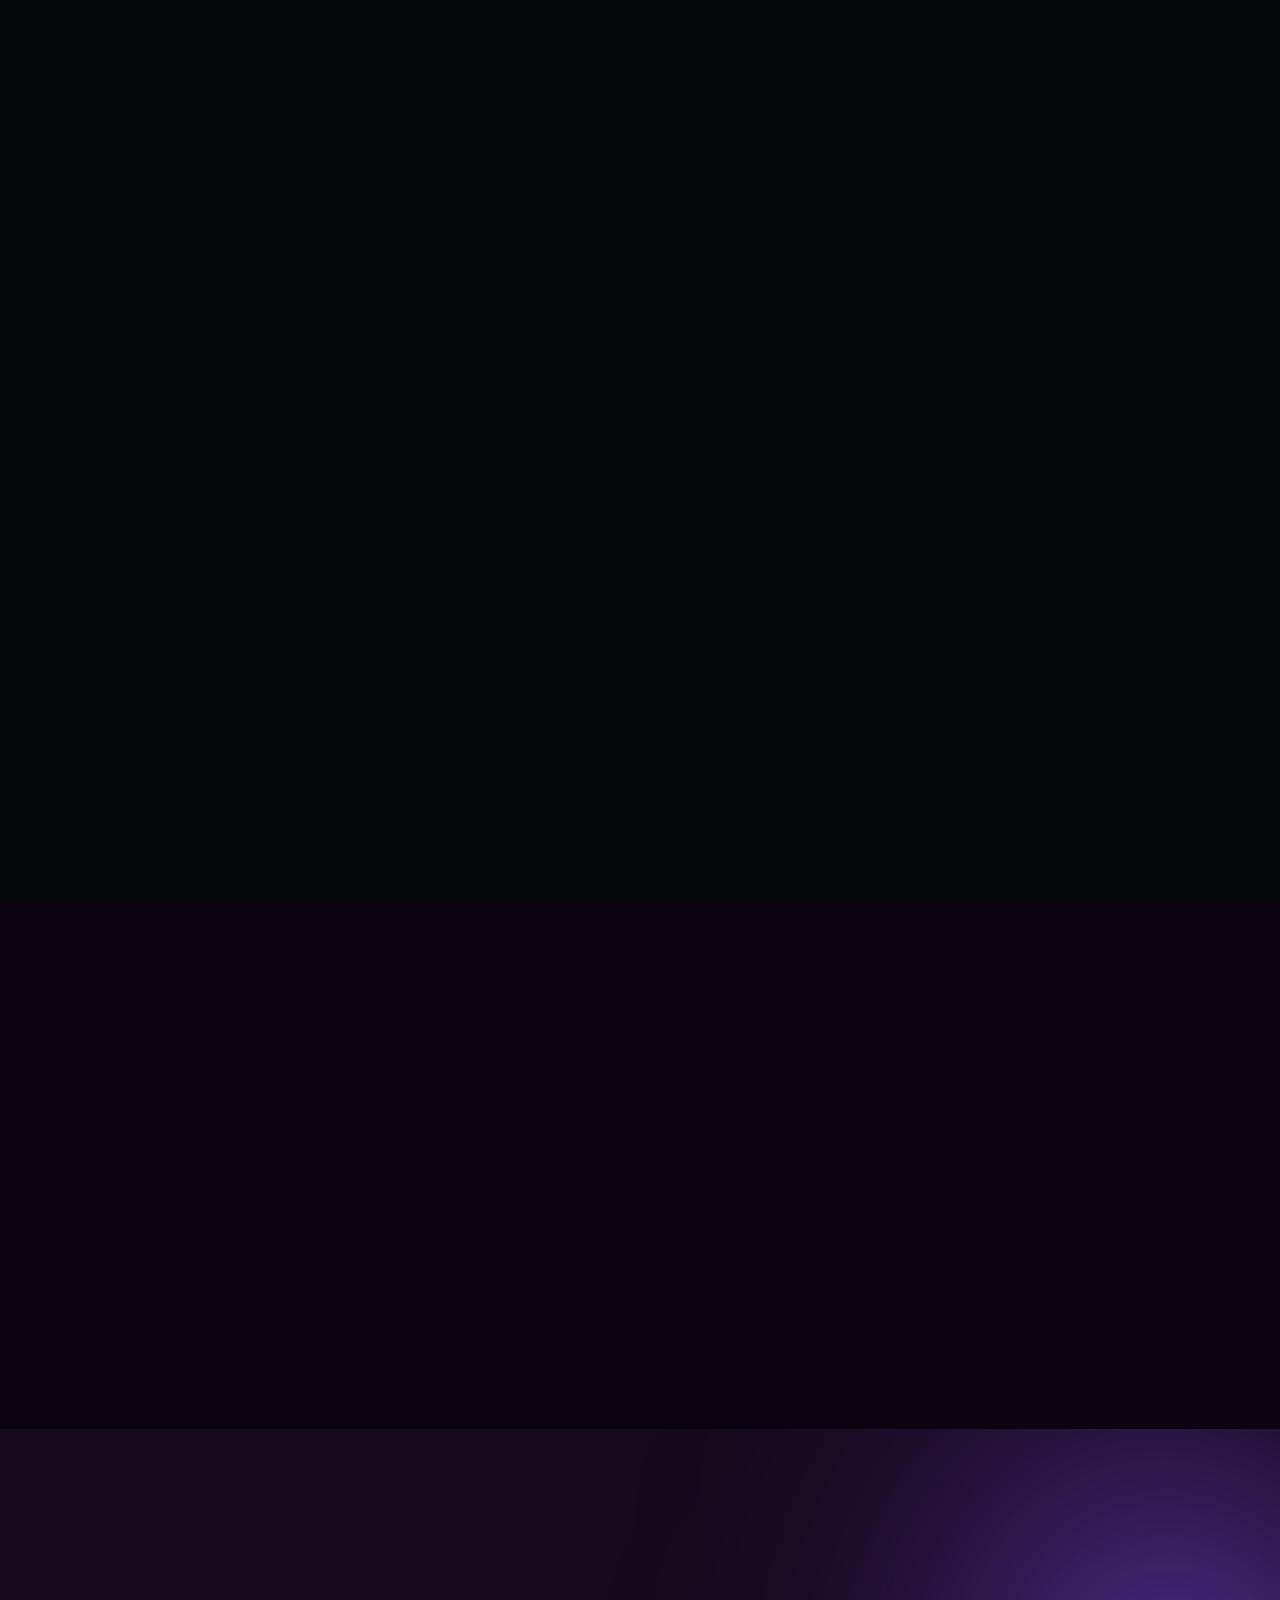
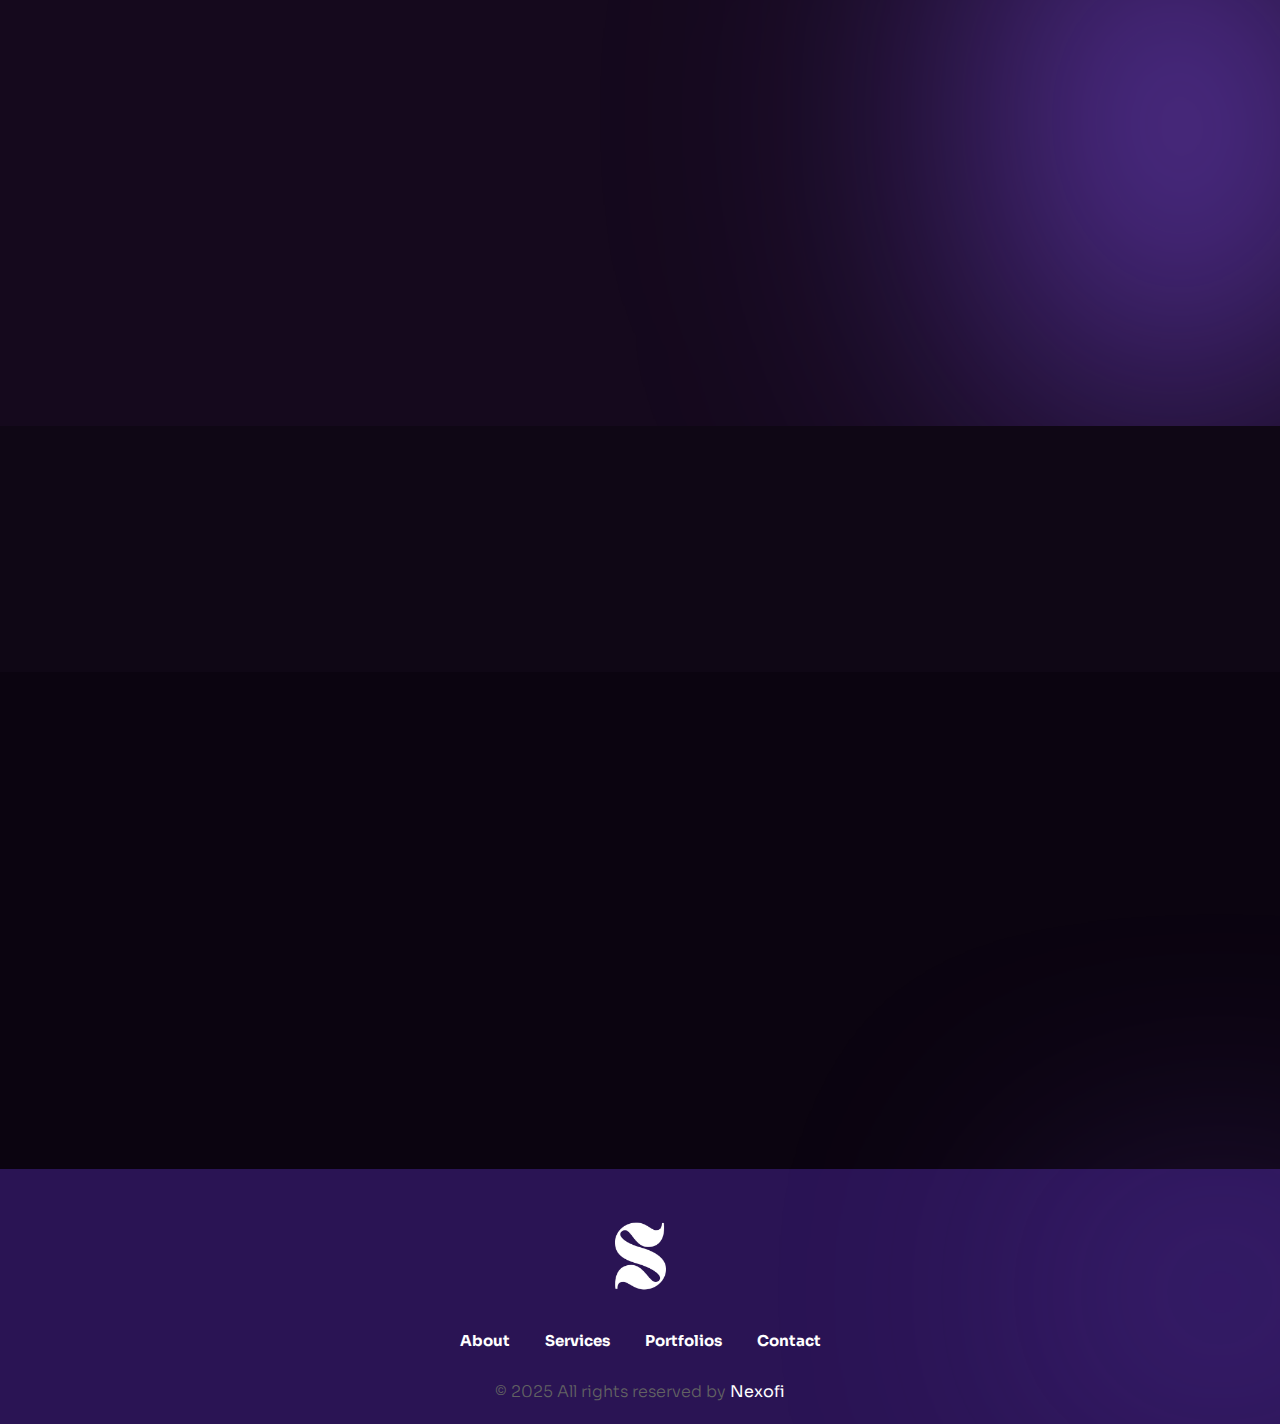
<file: about.html>
<!DOCTYPE html>
<html class="no-js" lang="en">

<head>
    <meta charset="utf-8" />
    <meta http-equiv="x-ua-compatible" content="ie=edge" />
    <meta name="viewport" content="width=device-width, initial-scale=1" />
    <meta name="description" content="" />

    <!-- Site Title -->
    <title>About - Sumit - Personal Portfolio </title>

    <!-- Place favicon.ico in the root directory -->
    <link rel="apple-touch-icon" href="./assets/img/favicon.png" />
    <link rel="shortcut icon" type="image/png" href="./assets/img/favicon.png" />

    <!-- CSS here -->
    <link rel="stylesheet" href="assets/css/animate.min.css" />
    <link rel="stylesheet" href="assets/css/bootstrap.min.css" />
    <link rel="stylesheet" href="assets/css/font-awesome-pro.min.css" />
    <link rel="stylesheet" href="assets/css/flaticon_gerold.css" />
    <link rel="stylesheet" href="assets/css/nice-select.css" />
    <link rel="stylesheet" href="assets/css/backToTop.css" />
    <link rel="stylesheet" href="assets/css/owl.carousel.min.css" />
    <link rel="stylesheet" href="assets/css/swiper.min.css" />
    <link rel="stylesheet" href="assets/css/odometer-theme-default.css" />
    <link rel="stylesheet" href="assets/css/magnific-popup.css" />
    <link rel="stylesheet" href="assets/css/main.css" />
    <link rel="stylesheet" href="assets/css/main-2.css" />
    <link rel="stylesheet" href="assets/css/main-3.css" />
    <link rel="stylesheet" href="assets/css/light-mode.css" />
    <link rel="stylesheet" href="assets/css/meanmenu.css" />
    <link rel="stylesheet" href="assets/css/responsive.css" />
    <link rel="stylesheet" href="assets/css/responsive-2.css" />
    <link rel="stylesheet" href="assets/css/responsive-3.css" />
</head>

<body class="absolute_header">
    <!-- Preloader Area Start -->
    <div class="preloader">
        <svg viewBox="0 0 1000 1000" preserveAspectRatio="none">
         <path id="preloaderSvg" d="M0,1005S175,995,500,995s500,5,500,5V0H0Z"></path>
      </svg>

        <div class="preloader-heading">
            <div class="load-text">
                <span>L</span>
                <span>o</span>
                <span>a</span>
                <span>d</span>
                <span>i</span>
                <span>n</span>
                <span>g</span>
            </div>
        </div>
    </div>
    <!-- Preloader Area End -->

    <!-- start: Back To Top -->
    <div class="progress-wrap" id="scrollUp">
        <svg class="progress-circle svg-content" width="100%" height="100%" viewBox="-1 -1 102 102">
         <path d="M50,1 a49,49 0 0,1 0,98 a49,49 0 0,1 0,-98" />
      </svg>
    </div>
    <!-- end: Back To Top -->

    <!-- HEADER START -->
    <header class="tj-header-area header-absolute">
        <div class="container">
            <div class="row">
                <div class="col-12 d-flex flex-wrap align-items-center">
                    <div class="logo-box">
                        <a href="index.html">
                     <img src="assets/img/logo/logo.png" alt="" />
                  </a>
                    </div>

                    <div class="header-info-list d-none d-md-inline-block">
                        <ul class="ul-reset">
                            <li><a target="_blank" href="https://mail.google.com/mail/?view=cm&fs=1&to=sumitdas5757@gmail.com">sumitdas5757@gmail.com</a></li>
                        </ul>
                    </div>
                    <div class="header-menu" id="headerMenu">
                        <nav>
                            <ul>
                                <li><a href="index.html">Home</a></li>
                                <li><a href="about.html">About</a></li>
                                <li><a href="services.html">Services</a></li>
                                <li><a href="portfolio.html">Portfolios</a></li>
                                <li><a href="contact.html">Contact</a></li>
                            </ul>
                        </nav>
                    </div>
                    <div class="mobile-menu d-lg-none"></div>
                    <div class="header-button">
                        <a target="_blank" href="https://mail.google.com/mail/?view=cm&fs=1&to=sumitdas5757@gmail.com" class="btn tj-btn-primary">Hire me!</a>
                    </div>
                    <div class="menu-bar d-lg-none">
                        <button>
                     <span></span>
                     <span></span>
                     <span></span>
                     <span></span>
                  </button>
                    </div>
                </div>
            </div>
        </div>
    </header>
    <header class="tj-header-area header-2 header-sticky sticky-out">
        <div class="container">
            <div class="row">
                <div class="col-12 d-flex flex-wrap align-items-center">
                    <div class="logo-box">
                        <a href="index.html">
                     <img src="assets/img/logo/logo.png" alt="" />
                  </a>
                    </div>
                    <div class="header-info-list d-none d-md-inline-block">
                        <ul class="ul-reset">
                            <li><a target="_blank" href="https://mail.google.com/mail/?view=cm&fs=1&to=sumitdas5757@gmail.com">sumitdas5757@gmail.com</a></li>
                        </ul>
                    </div>
                    <div class="header-menu">
                        <nav>
                            <ul>
                                <li><a href="index.html">Home</a></li>
                                <li><a href="about.html">About</a></li>
                                <li><a href="services.html">Services</a></li>
                                <li><a href="portfolio.html">Portfolios</a></li>
                                <li><a href="contact.html">Contact</a></li>
                            </ul>
                        </nav>
                    </div>
                    <div class="mobile-menu d-lg-none"></div>
                    <div class="header-button">
                        <a target="_blank" href="https://mail.google.com/mail/?view=cm&fs=1&to=sumitdas5757@gmail.com" class="btn tj-btn-primary">Hire me!</a>
                    </div>
                    <div class="menu-bar d-lg-none">
                        <button>
                     <span></span>
                     <span></span>
                     <span></span>
                     <span></span>
                  </button>
                    </div>
                </div>
            </div>
        </div>
    </header>
    <!-- HEADER END -->

    <main class="site-content" id="content">

        <br>
        <br>


        <!-- start: About me Area -->
        <section style="padding-bottom: 5px" class="skills-section style-2" id="skills-section">
            <div class="container">
                <div class="row">
                    <div class="col-md-12">
                        <div class="section-header text-center">
                            <h2 class="section-title wow fadeInUp" data-wow-delay=".3s">About Me</h2>
                            <p class="wow fadeInUp" data-wow-delay=".4s">
                            Hi, I’m Sumit Das from Silchar, Cachar, Assam. I’m currently pursuing my B.Tech in Computer Science and Engineering at Assam Down Town University (ADTU), where I started my journey in 2025.

                            I completed my 10th (2020–21) and 12th (2022–23) from Kendriya Vidyalaya ONGC, Srikona, choosing the PCMB (Physics, Chemistry, Mathematics, Biology) stream in higher secondary.

                            Over the past few years, I’ve developed a keen interest in technology and creativity. I enjoy building projects that bring ideas to life, and I’ve already created some websites that helped me sharpen my coding and design skills.

                            For me, programming isn’t just about solving problems—it’s also about expressing creativity and innovation through code. I love exploring new technologies, working on real-world projects, and continuously improving my skills as a developer.

                            My goal is to grow into a professional who can combine technical expertise with creative problem-solving to contribute meaningfully to the world of technology.
                            </p>
                        </div>
                    </div>
                </div>
            </div>
        </section>
        <!-- end: About me Area -->


        <!-- start: Works Area -->
        <section class="works-section style-2" id="resume-section">
            <div class="container">
                <div class="row">
                    <div class="col-md-12">
                        <div class="section-header text-center">
                            <h2 class="section-title wow fadeInUp" data-wow-delay=".3s">My Resume</h2>
                        </div>
                    </div>
                </div>
                <div class="row">
                    <div class="col-12">
                        <div class="works-wrapper">
                            <div class="works-content-item">
                                <h3 class="title wow fadeInLeft" data-wow-delay=".3s">Education</h3>
                                <div class="works-inner wow fadeInUp" data-wow-delay=".4s">
                                    <div class="works-item">
                                        <div class="works-icon">
                                            <i class="flaticon-graduation-cap"></i>
                                        </div>
                                        <div class="works-content">
                                            <span class="number">2025 - 2029</span>
                                            <h5 class="title">B.Tech (Compouter Science And Engineering)</h5>
                                            <span class="sub-title">Assam Down Town University</span>
                                        </div>
                                    </div>
                                    <div class="works-item">
                                        <div class="works-icon">
                                            <i class="flaticon-graduation-cap"></i>
                                        </div>
                                        <div class="works-content">
                                            <span class="number">2021 - 2023</span>
                                            <h5 class="title">Higher Secondary (Science- PCMB)</h5>
                                            <span class="sub-title">K.V. ONGC Srikona</span>
                                        </div>
                                    </div>
                                    <div class="works-item">
                                        <div class="works-icon">
                                            <i class="flaticon-graduation-cap"></i>
                                        </div>
                                        <div class="works-content">
                                            <span class="number">2011 - 2021</span>
                                            <h5 class="title">Primary and Secondary Education</h5>
                                            <span class="sub-title">K.V. ONGC Srikona</span>
                                        </div>
                                    </div>
                                </div>
                            </div>
                            <div class="works-content-item">
                                <h3 class="title wow fadeInRight" data-wow-delay=".3s">Courses</h3>
                                <div class="works-inner wow fadeInUp" data-wow-delay=".4s">
                                    <div class="works-item">
                                        <div class="works-icon">
                                            <i class="flaticon-suitcase"></i>
                                        </div>
                                        <div class="works-content">
                                            <span class="number">2023 - 2024</span>
                                            <h5 class="title">Web Design Course</h5>
                                            <span class="sub-title">Coursera</span>
                                        </div>
                                    </div>
                                    <div class="works-item">
                                        <div class="works-icon">
                                            <i class="flaticon-suitcase"></i>
                                        </div>
                                        <div class="works-content">
                                            <span class="number">2022 - 2023</span>
                                            <h5 class="title">Hypertext Preprocessor (PHP)</h5>
                                            <span class="sub-title">Code With Harry</span>
                                        </div>
                                    </div>
                                    <div class="works-item">
                                        <div class="works-icon">
                                            <i class="flaticon-suitcase"></i>
                                        </div>
                                        <div class="works-content">
                                            <span class="number">2020 - 2021</span>
                                            <h5 class="title">Html, Css, Java</h5>
                                            <span class="sub-title">W3 School</span>
                                        </div>
                                    </div>
                                </div>
                            </div>
                        </div>
                    </div>
                </div>
            </div>
        </section>
        <!-- end: Works Area -->

        <!-- start: Skills Area -->
        <section class="skills-section style-3" id="skills-section">
            <div class="container">
                <div class="row">
                    <div class="col-md-12">
                        <div class="section-header text-center">
                            <h2 class="section-title wow fadeInUp" data-wow-delay=".3s">My Skills</h2>
                            <p class="text-uppercase wow fadeInUp" data-wow-delay=".4s">
                                Offerd Services
                            </p>
                        </div>
                    </div>
                </div>
                <div class="row">
                    <div class="col-md-12">
                        <div class="skills-widget d-flex flex-wrap justify-content-center align-items-center">
                            <div class="skill-item wow fadeInUp" data-wow-delay=".3s">
                                <div class="skill-inner">
                                    <div class="icon-box">
                                        <img src="assets/img/icons/html-icon.svg" alt="" />
                                    </div>
                                    <div class="number">80%</div>
                                </div>
                                <p>Html</p>
                            </div>
                            <div class="skill-item wow fadeInUp" data-wow-delay=".4s">
                                <div class="skill-inner">
                                    <div class="icon-box">
                                        <img src="assets/img/icons/mysql-icon.svg" alt="" />
                                    </div>
                                    <div class="number">80%</div>
                                </div>
                                <p>MySQL</p>
                            </div>
                            <div class="skill-item wow fadeInUp" data-wow-delay=".5s">
                                <div class="skill-inner">
                                    <div class="icon-box">
                                        <img src="assets/img/icons/php-programming-language-icon.svg" alt="" />
                                    </div>
                                    <div class="number">85%</div>
                                </div>
                                <p>PHP</p>
                            </div>
                            <div class="skill-item wow fadeInUp" data-wow-delay=".6s">
                                <div class="skill-inner">
                                    <div class="icon-box">
                                        <img src="assets/img/icons/wp.svg" alt="" />
                                    </div>
                                    <div class="number">89%</div>
                                </div>
                                <p>WordPess</p>
                            </div>
                            <div class="skill-item wow fadeInUp" data-wow-delay=".7s">
                                <div class="skill-inner">
                                    <div class="icon-box">
                                        <img src="assets/img/icons/css-icon.svg" alt="" />
                                    </div>
                                    <div class="number">89%</div>
                                </div>
                                <p>CSS</p>
                            </div>
                            <div class="skill-item wow fadeInUp" data-wow-delay=".8s">
                                <div class="skill-inner">
                                    <div class="icon-box">
                                        <img src="assets/img/icons/js.svg" alt="" />
                                    </div>
                                    <div class="number">37%</div>
                                </div>
                                <p>JavaScript</p>
                            </div>
                        </div>
                    </div>
                </div>
            </div>
        </section>
        <!-- end: Skills Area -->

        <!-- start: Counter Area -->
        <section class="counter-section">
            <div class="container">
                <div class="row">
                    <div class="col-12">
                        <div class="funfact-area">
                            <div class="row">
                                <div class="col-6 col-lg-3">
                                    <div class="funfact-item d-flex flex-column flex-sm-row flex-wrap align-items-center wow fadeInUp" data-wow-delay=".3s">
                                        <div class="number"><span class="odometer" data-count="5">0</span></div>
                                        <div class="text">Years of <br />Experience</div>
                                    </div>
                                </div>
                                <div class="col-6 col-lg-3">
                                    <div class="funfact-item d-flex flex-column flex-sm-row flex-wrap align-items-center wow fadeInUp" data-wow-delay=".4s">
                                        <div class="number"><span class="odometer" data-count="72">0</span>+</div>
                                        <div class="text">Project <br />Completed</div>
                                    </div>
                                </div>
                                <div class="col-6 col-lg-3">
                                    <div class="funfact-item d-flex flex-column flex-sm-row flex-wrap align-items-center wow fadeInUp" data-wow-delay=".5s">
                                        <div class="number"><span class="odometer" data-count="1.2">0</span>K</div>
                                        <div class="text">Happy <br />Clients</div>
                                    </div>
                                </div>
                                <div class="col-6 col-lg-3">
                                    <div class="funfact-item d-flex flex-column flex-sm-row flex-wrap align-items-center wow fadeInUp" data-wow-delay=".6s">
                                        <div class="number"><span class="odometer" data-count="5">0</span></div>
                                        <div class="text">Years of <br />Experience</div>
                                    </div>
                                </div>
                            </div>
                        </div>
                    </div>
                </div>
            </div>
        </section>
        <!-- end: Counter Area -->

        <!-- start: Text Area -->
        <section class="text-section">
            <div class="container">
                <div class="row">
                    <div class="col-12">
                        <div class="section-header">
                            <div class="heading-left">
                                <p class="wow fadeInUp" data-wow-delay=".3s">Want to start a project?</p>
                                <h2 id="anim" class="section-title wow fadeInUp" data-wow-delay=".4s">Let’s have a chat</h2>
                            </div>
                            <div class="chat-mail wow fadeInRight" data-wow-delay=".5s">
                                <a class="link" target="_blank" href="https://mail.google.com/mail/?view=cm&fs=1&to=sumitdas5757@gmail.com">sumitdas5757@gmail.com <i
                              class="fa-light fa-arrow-right"></i></a>
                            </div>
                        </div>
                    </div>
                </div>
            </div>
        </section>
        <!-- end: Text Area -->
    </main>

    <!-- FOOTER AREA START -->
    <footer class="tj-footer-area style-2">
        <div class="container">
            <div class="row">
                <div class="col-md-12 text-center">
                    <div class="footer-logo-box">
                        <a href="javascript:void(0)"><img src="assets/img/logo/logo.png" alt="" /></a>
                    </div>
                    <div class="footer-menu">
                        <nav>
                            <ul>
                                <li><a href="about.html">About</a></li>
                                <li><a href="services.html">Services</a></li>
                                <li><a href="portfolio.html">Portfolios</a></li>
                                <li><a href="contact.html">Contact</a></li>
                            </ul>
                        </nav>
                    </div>
                    <div class="copy-text style-2">
                        <p>&copy; 2025 All rights reserved by <a href="https://www.instagram.com/nexofi_/" target="_blank">Nexofi</a></p>
                    </div>
                </div>
            </div>
        </div>
    </footer>
    <!-- FOOTER AREA END -->

    <!-- JS here -->
    <script src="assets/js/jquery.min.js"></script>
    <script src="assets/js/bootstrap.bundle.min.js"></script>

    <script src="assets/js/gsap.min.js"></script>
    <script src="assets/js/gsap-scroll-to-plugin.min.js"></script>
    <script src="assets/js/gsap-scroll-trigger.min.js"></script>
    <script src="assets/js/gsap-split-text.min.js"></script>
    <script src="assets/js/lenis.min.js"></script>

    <script src="assets/js/nice-select.min.js"></script>
    <script src="assets/js/backToTop.js"></script>
    <script src="assets/js/appear.min.js"></script>
    <script src="assets/js/wow.min.js"></script>
    <script src="assets/js/lightcase.js"></script>
    <script src="assets/js/owl.carousel.min.js"></script>
    <script src="assets/js/swiper.min.js"></script>
    <script src="assets/js/imagesloaded-pkgd.js"></script>
    <script src="assets/js/isotope.pkgd.min.js"></script>
    <script src="assets/js/odometer.min.js"></script>
    <script src="assets/js/magnific-popup.js"></script>
    <script src="assets/js/validate.min.js"></script>
    <script src="assets/js/meanmenu.js"></script>
    <script src="assets/js/main.js"></script>
</body>

</html>
</file>
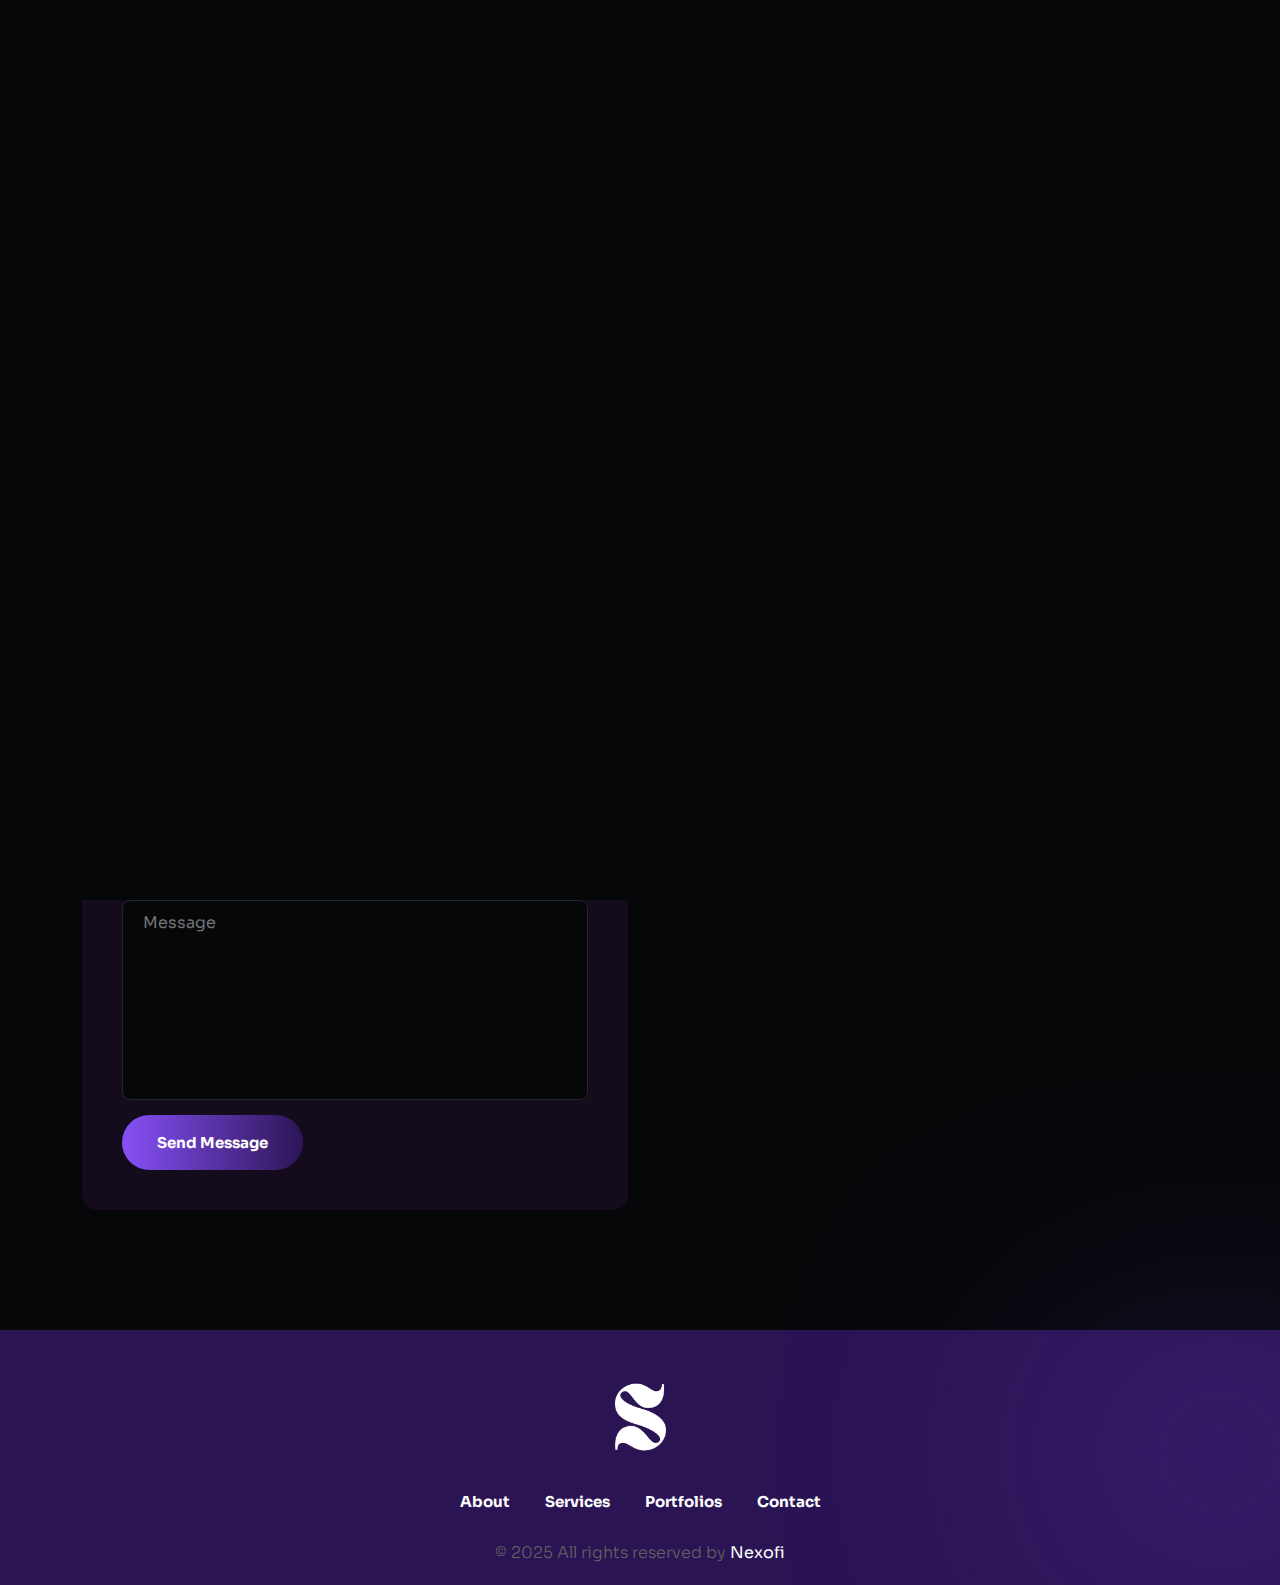
<file: contact.html>
<!DOCTYPE html>
<html class="no-js" lang="en">

<head>
    <meta charset="utf-8" />
    <meta http-equiv="x-ua-compatible" content="ie=edge" />
    <meta name="viewport" content="width=device-width, initial-scale=1" />
    <meta name="description" content="" />

    <!-- Site Title -->
    <title>Contact - Sumit - Personal Portfolio</title>

    <!-- Place favicon.ico in the root directory -->
    <link rel="apple-touch-icon" href="./assets/img/favicon.png" />
    <link rel="shortcut icon" type="image/png" href="./assets/img/favicon.png" />

    <!-- CSS here -->
    <link rel="stylesheet" href="assets/css/animate.min.css" />
    <link rel="stylesheet" href="assets/css/bootstrap.min.css" />
    <link rel="stylesheet" href="assets/css/font-awesome-pro.min.css" />
    <link rel="stylesheet" href="assets/css/flaticon_gerold.css" />
    <link rel="stylesheet" href="assets/css/nice-select.css" />
    <link rel="stylesheet" href="assets/css/backToTop.css" />
    <link rel="stylesheet" href="assets/css/owl.carousel.min.css" />
    <link rel="stylesheet" href="assets/css/swiper.min.css" />
    <link rel="stylesheet" href="assets/css/odometer-theme-default.css" />
    <link rel="stylesheet" href="assets/css/magnific-popup.css" />
    <link rel="stylesheet" href="assets/css/main.css" />
    <link rel="stylesheet" href="assets/css/main-2.css" />
    <link rel="stylesheet" href="assets/css/main-3.css" />
    <link rel="stylesheet" href="assets/css/light-mode.css" />
    <link rel="stylesheet" href="assets/css/meanmenu.css" />
    <link rel="stylesheet" href="assets/css/responsive.css" />
    <link rel="stylesheet" href="assets/css/responsive-2.css" />
    <link rel="stylesheet" href="assets/css/responsive-3.css" />
</head>

<body class="absolute_header">
    <!-- Preloader Area Start -->
    <div class="preloader">
        <svg viewBox="0 0 1000 1000" preserveAspectRatio="none">
         <path id="preloaderSvg" d="M0,1005S175,995,500,995s500,5,500,5V0H0Z"></path>
      </svg>

        <div class="preloader-heading">
            <div class="load-text">
                <span>L</span>
                <span>o</span>
                <span>a</span>
                <span>d</span>
                <span>i</span>
                <span>n</span>
                <span>g</span>
            </div>
        </div>
    </div>
    <!-- Preloader Area End -->

    <!-- start: Back To Top -->
    <div class="progress-wrap" id="scrollUp">
        <svg class="progress-circle svg-content" width="100%" height="100%" viewBox="-1 -1 102 102">
         <path d="M50,1 a49,49 0 0,1 0,98 a49,49 0 0,1 0,-98" />
      </svg>
    </div>
    <!-- end: Back To Top -->

    <!-- HEADER START -->
    <header class="tj-header-area header-absolute">
        <div class="container">
            <div class="row">
                <div class="col-12 d-flex flex-wrap align-items-center">
                    <div class="logo-box">
                        <a href="index.html">
                     <img src="assets/img/logo/logo.png" alt="" />
                  </a>
                    </div>

                    <div class="header-info-list d-none d-md-inline-block">
                        <ul class="ul-reset">
                            <li><a target="_blank" href="https://mail.google.com/mail/?view=cm&fs=1&to=sumitdas5757@gmail.com">sumitdas5757@gmail.com</a></li>
                        </ul>
                    </div>
                    <div class="header-menu" id="headerMenu">
                        <nav>
                            <ul>
                                <li><a href="index.html">Home</a></li>
                                <li><a href="about.html">About</a></li>
                                <li><a href="services.html">Services</a></li>
                                <li><a href="portfolio.html">Portfolios</a></li>
                                <li><a href="contact.html">Contact</a></li>
                            </ul>
                        </nav>
                    </div>
                    <div class="mobile-menu d-lg-none"></div>
                    <div class="header-button">
                        <a target="_blank" href="https://mail.google.com/mail/?view=cm&fs=1&to=sumitdas5757@gmail.com" class="btn tj-btn-primary">Hire me!</a>
                    </div>
                    <div class="menu-bar d-lg-none">
                        <button>
                     <span></span>
                     <span></span>
                     <span></span>
                     <span></span>
                  </button>
                    </div>
                </div>
            </div>
        </div>
    </header>
    <header class="tj-header-area header-2 header-sticky sticky-out">
        <div class="container">
            <div class="row">
                <div class="col-12 d-flex flex-wrap align-items-center">
                    <div class="logo-box">
                        <a href="index.html">
                     <img src="assets/img/logo/logo.png" alt="" />
                  </a>
                    </div>
                    <div class="header-info-list d-none d-md-inline-block">
                        <ul class="ul-reset">
                            <li><a target="_blank" href="https://mail.google.com/mail/?view=cm&fs=1&to=sumitdas5757@gmail.com">sumitdas5757@gmail.com</a></li>
                        </ul>
                    </div>
                    <div class="header-menu">
                        <nav>
                            <ul>
                                <li><a href="index.html">Home</a></li>
                                <li><a href="about.html">About</a></li>
                                <li><a href="services.html">Services</a></li>
                                <li><a href="portfolio.html">Portfolios</a></li>
                                <li><a href="contact.html">Contact</a></li>
                            </ul>
                        </nav>
                    </div>
                    <div class="mobile-menu d-lg-none"></div>
                    <div class="header-button">
                        <a target="_blank" href="https://mail.google.com/mail/?view=cm&fs=1&to=sumitdas5757@gmail.com" class="btn tj-btn-primary">Hire me!</a>
                    </div>
                    <div class="menu-bar d-lg-none">
                        <button>
                     <span></span>
                     <span></span>
                     <span></span>
                     <span></span>
                  </button>
                    </div>
                </div>
            </div>
        </div>
    </header>
    <!-- HEADER END -->

    <main class="site-content" id="content">
        <!-- START: Breadcrumb Area -->
        <section class="breadcrumb_area" data-bg-image="./assets/img/breadcrumb/breadcrumb-bg.jpg" data-bg-color="#140C1C">
            <div class="container">
                <div class="row">
                    <div class="col">
                        <div class="breadcrumb_content d-flex flex-column align-items-center">
                            <h2 class="title wow fadeInUp" data-wow-delay=".3s">Contact</h2>
                            <div class="breadcrumb_navigation wow fadeInUp" data-wow-delay=".5s">
                                <span><a href="index.html">Home</a></span>
                                <i class="far fa-long-arrow-right"></i>
                                <span class="current-item">Contact</span>
                            </div>
                        </div>
                    </div>
                </div>
            </div>
        </section>
        <!-- END: Breadcrumb Area -->

        <!-- start: Contact Area -->
        <section class="contact-section" id="contact-section">
            <div class="container">
                <div class="row">
                    <div class="col-lg-6 col-md-7 order-2 order-md-1">
                        <div class="contact-form-box wow fadeInLeft" data-wow-delay=".3s">
                            <div class="section-header">
                                <h2 class="section-title">Let’s work together!</h2>
                                <p>I design and code beautifully simple things and i love what i do. Just simple like that!</p>
                            </div>
                            <div class="tj-contact-form">
                                <form action="https://formspree.io/f/mvgbkjyv" method="post"  id="contact-form">
                                    <div class="row gx-3">
                                        <div class="col-sm-6">
                                            <div class="form_group">
                                                <input type="text" name="Name" id="conName" placeholder="First name" autocomplete="off" />
                                            </div>
                                        </div>
                                        <div class="col-sm-6">
                                            <div class="form_group">
                                                <input type="text" name="LName" id="conLName" placeholder="Last name" autocomplete="off" />
                                            </div>
                                        </div>
                                        <div class="col-sm-6">
                                            <div class="form_group">
                                                <input type="email" name="Email" id="conEmail" placeholder="Email address" autocomplete="off" />
                                            </div>
                                        </div>
                                        <div class="col-sm-6">
                                            <div class="form_group">
                                                <input type="tel" name="Phone" id="conPhone" placeholder="Phone number" autocomplete="off" />
                                            </div>
                                        </div>
                                        <div class="col-12">
                                            <div class="form_group">
                                                <select name="Service" id="conService" class="tj-nice-select">
                                       <option value="" selected disabled>Choose Service</option>
                                       <option value="braning">Branding Design</option>
                                       <option value="web">Web Design</option>
                                       <option value="uxui">UI/UX Design</option>
                                       <option value="app">App Design</option>
                                    </select>
                                            </div>
                                        </div>
                                        <div class="col-12">
                                            <div class="form_group">
                                                <textarea name="conMessage" id="conMessage" placeholder="Message"></textarea>
                                            </div>
                                        </div>
                                        <div class="col-12">
                                            <div class="form_btn">
                                                <button type="submit" class="btn tj-btn-primary">Send Message</button>
                                            </div>
                                        </div>
                                    </div>
                                </form>
                            </div>
                        </div>
                    </div>
                    <div class="col-lg-5 offset-lg-1 col-md-5 d-flex flex-wrap align-items-center order-1 order-md-2">
                        <div class="contact-info-list">
                            <ul class="ul-reset">
                                <li class="d-flex flex-wrap align-items-center position-relative wow fadeInRight" data-wow-delay=".4s">
                                    <div class="icon-box">
                                        <i class="flaticon-phone-call"></i>
                                    </div>
                                    <div class="text-box">
                                        <p>Phone</p>
                                        <a href="tel:+917002504706">+91 7002504706</a>
                                    </div>
                                </li>
                                <li class="d-flex flex-wrap align-items-center position-relative wow fadeInRight" data-wow-delay=".5s">
                                    <div class="icon-box">
                                        <i class="flaticon-mail-inbox-app"></i>
                                    </div>
                                    <div class="text-box">
                                        <p>Email</p>
                                        <a target="_blank" href="https://mail.google.com/mail/?view=cm&fs=1&to=sumitdas5757@gmail.com">sumitdas5757@gmail.com</a>
                                    </div>
                                </li>
                                <li class="d-flex flex-wrap align-items-center position-relative wow fadeInRight" data-wow-delay=".6s">
                                    <div class="icon-box">
                                        <i class="flaticon-location"></i>
                                    </div>
                                    <div class="text-box">
                                        <p>Address</p>
                                        <a href="#">Silchar, Cachar <br />Assam India</a>
                                    </div>
                                </li>
                            </ul>
                        </div>
                    </div>
                </div>
            </div>
        </section>
        <!-- end: Contact Area -->
         
        <!-- BEGIN: Contact Form Success Modal Message -->
        <div class="modal contact_modal" id="message_sent" tabindex="-1">
            <div class="modal-dialog">
                <div class="modal-content">
                    <div class="modal-header">
                        <span class="modal-title"><strong>Message Sent Successfully</strong></span>
                        <button type="button" class="close" data-bs-dismiss="modal" aria-label="Close">X</button>
                    </div>
                    <div class="modal-body">
                        <p>Thank you for contacting us. We will get back to you shortly.<br />Have a great day!</p>
                    </div>
                    <div class="modal-footer">
                        <button type="button" class="btn" data-bs-dismiss="modal">Close</button>
                    </div>
                </div>
            </div>
        </div>
        <!-- END: Contact Form Success Modal Message -->

        <!-- BEGIN: Contact Form Fail Modal Message -->
        <div class="modal contact_modal failed" id="message_fail" tabindex="-1">
            <div class="modal-dialog">
                <div class="modal-content">
                    <div class="modal-header">
                        <span class="modal-title"><strong>Error</strong></span>
                        <button type="button" class="close" data-bs-dismiss="modal" aria-label="Close">X</button>
                    </div>
                    <div class="modal-body">
                        <p>Oops! Something went wrong, please try again.</p>
                    </div>
                    <div class="modal-footer">
                        <button type="button" class="btn" data-bs-dismiss="modal">Close</button>
                    </div>
                </div>
            </div>
        </div>
        <!-- END: Contact Form Fail Modal Message End -->
    </main>

    <!-- FOOTER AREA START -->
    <footer class="tj-footer-area style-2">
        <div class="container">
            <div class="row">
                <div class="col-md-12 text-center">
                    <div class="footer-logo-box">
                        <a href="javascript:void(0)"><img src="assets/img/logo/logo.png" alt="" /></a>
                    </div>
                    <div class="footer-menu">
                        <nav>
                            <ul>
                                <li><a href="about.html">About</a></li>
                                <li><a href="services.html">Services</a></li>
                                <li><a href="portfolio.html">Portfolios</a></li>
                                <li><a href="contact.html">Contact</a></li>
                            </ul>
                        </nav>
                    </div>
                    <div class="copy-text">
                        <p>&copy; 2025 All rights reserved by <a href="https://www.instagram.com/nexofi_/" target="_blank">Nexofi</a></p>
                    </div>
                </div>
            </div>
        </div>
    </footer>
    <!-- FOOTER AREA END -->

    <!-- JS here -->
    <script src="assets/js/jquery.min.js"></script>
    <script src="assets/js/bootstrap.bundle.min.js"></script>

    <script src="assets/js/gsap.min.js"></script>
    <script src="assets/js/gsap-scroll-to-plugin.min.js"></script>
    <script src="assets/js/gsap-scroll-trigger.min.js"></script>
    <script src="assets/js/gsap-split-text.min.js"></script>
    <script src="assets/js/lenis.min.js"></script>

    <script src="assets/js/nice-select.min.js"></script>
    <script src="assets/js/backToTop.js"></script>
    <script src="assets/js/appear.min.js"></script>
    <script src="assets/js/wow.min.js"></script>
    <script src="assets/js/lightcase.js"></script>
    <script src="assets/js/owl.carousel.min.js"></script>
    <script src="assets/js/swiper.min.js"></script>
    <script src="assets/js/imagesloaded-pkgd.js"></script>
    <script src="assets/js/isotope.pkgd.min.js"></script>
    <script src="assets/js/odometer.min.js"></script>
    <script src="assets/js/magnific-popup.js"></script>
    <script src="assets/js/validate.min.js"></script>
    <script src="assets/js/meanmenu.js"></script>
    <script src="assets/js/main.js"></script>
        <script>
    document.getElementById("contact-form").addEventListener("submit", async function(e) {
    e.preventDefault();

    const form = e.target;
    const formData = new FormData(form);

    try {
        const response = await fetch("https://formspree.io/f/mvgbkjyv", {
            method: "POST",
            body: formData,
            headers: { "Accept": "application/json" }
        });

        if (response.ok) {
            form.reset();
            var successModal = new bootstrap.Modal(document.getElementById('message_sent'));
            successModal.show();
        } else {
            var failModal = new bootstrap.Modal(document.getElementById('message_fail'));
            failModal.show();
        }
    } catch (error) {
        var failModal = new bootstrap.Modal(document.getElementById('message_fail'));
        failModal.show();
    }
    });
    </script>
</body>

</html>
</file>
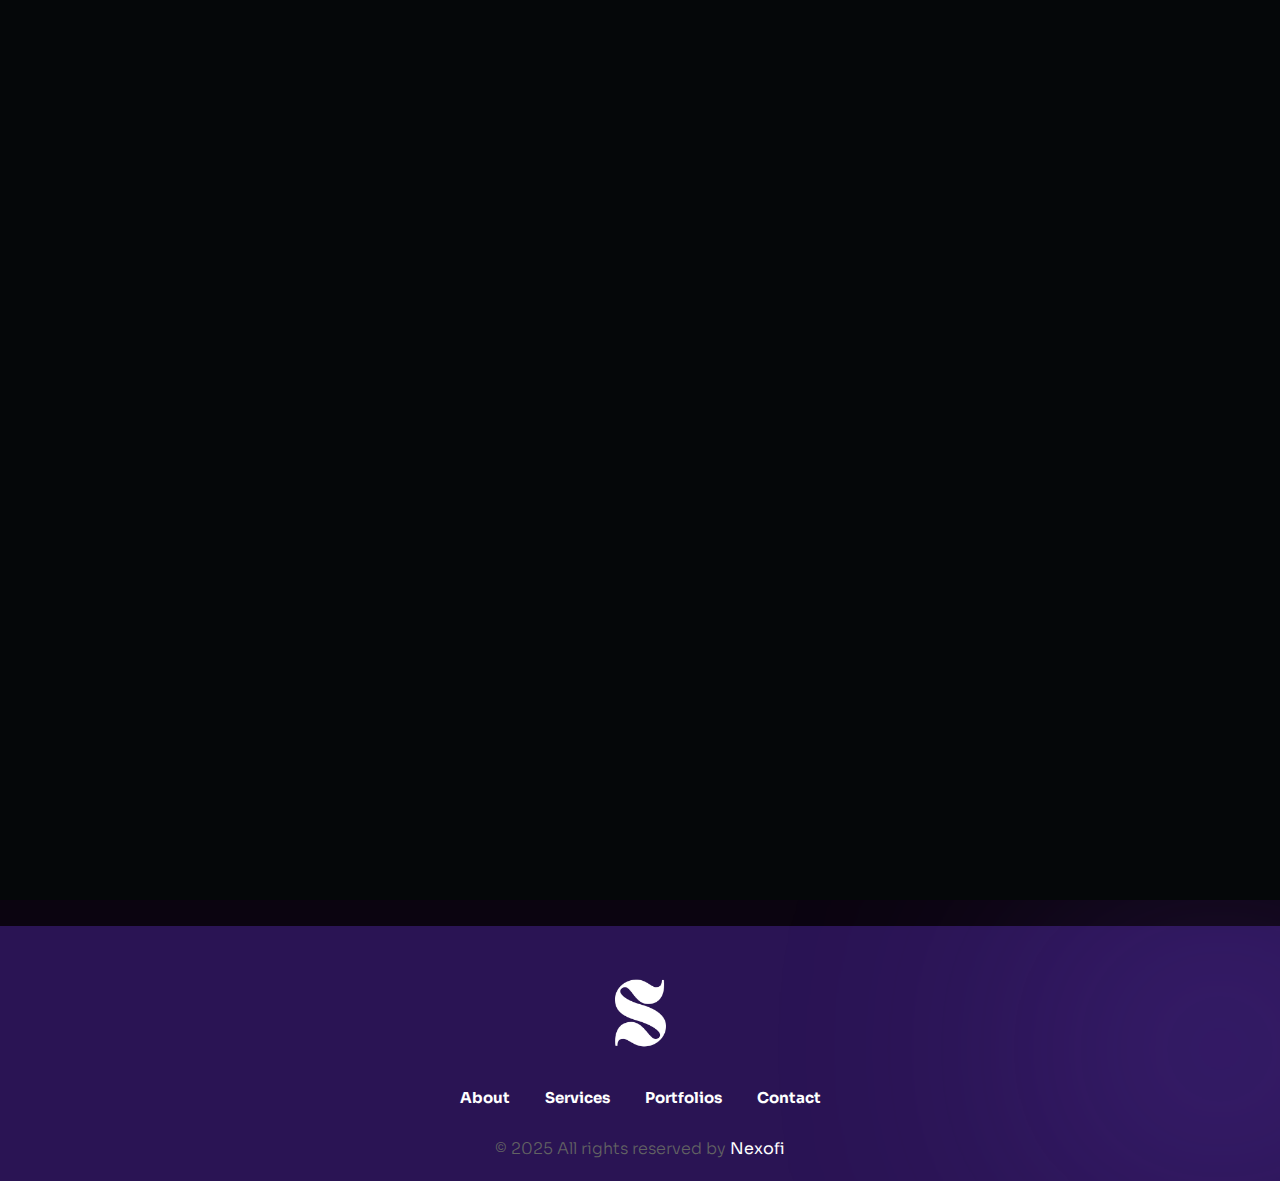
<file: services.html>
<!DOCTYPE html>
<html class="no-js" lang="en">

<head>
    <meta charset="utf-8" />
    <meta http-equiv="x-ua-compatible" content="ie=edge" />
    <meta name="viewport" content="width=device-width, initial-scale=1" />
    <meta name="description" content="" />

    <!-- Site Title -->
    <title>Services - Sumit - Personal Portfolio</title>

    <!-- Place favicon.ico in the root directory -->
    <link rel="apple-touch-icon" href="./assets/img/favicon.png" />
    <link rel="shortcut icon" type="image/png" href="./assets/img/favicon.png" />

    <!-- CSS here -->
    <link rel="stylesheet" href="assets/css/animate.min.css" />
    <link rel="stylesheet" href="assets/css/bootstrap.min.css" />
    <link rel="stylesheet" href="assets/css/font-awesome-pro.min.css" />
    <link rel="stylesheet" href="assets/css/flaticon_gerold.css" />
    <link rel="stylesheet" href="assets/css/nice-select.css" />
    <link rel="stylesheet" href="assets/css/backToTop.css" />
    <link rel="stylesheet" href="assets/css/owl.carousel.min.css" />
    <link rel="stylesheet" href="assets/css/swiper.min.css" />
    <link rel="stylesheet" href="assets/css/odometer-theme-default.css" />
    <link rel="stylesheet" href="assets/css/magnific-popup.css" />
    <link rel="stylesheet" href="assets/css/main.css" />
    <link rel="stylesheet" href="assets/css/main-2.css" />
    <link rel="stylesheet" href="assets/css/main-3.css" />
    <link rel="stylesheet" href="assets/css/light-mode.css" />
    <link rel="stylesheet" href="assets/css/meanmenu.css" />
    <link rel="stylesheet" href="assets/css/responsive.css" />
    <link rel="stylesheet" href="assets/css/responsive-2.css" />
    <link rel="stylesheet" href="assets/css/responsive-3.css" />
</head>

<body class="absolute_header">
    <!-- Preloader Area Start -->
    <div class="preloader">
        <svg viewBox="0 0 1000 1000" preserveAspectRatio="none">
         <path id="preloaderSvg" d="M0,1005S175,995,500,995s500,5,500,5V0H0Z"></path>
      </svg>

        <div class="preloader-heading">
            <div class="load-text">
                <span>L</span>
                <span>o</span>
                <span>a</span>
                <span>d</span>
                <span>i</span>
                <span>n</span>
                <span>g</span>
            </div>
        </div>
    </div>
    <!-- Preloader Area End -->

    <!-- start: Back To Top -->
    <div class="progress-wrap" id="scrollUp">
        <svg class="progress-circle svg-content" width="100%" height="100%" viewBox="-1 -1 102 102">
         <path d="M50,1 a49,49 0 0,1 0,98 a49,49 0 0,1 0,-98" />
      </svg>
    </div>
    <!-- end: Back To Top -->

    <!-- HEADER START -->
    <header class="tj-header-area header-absolute">
        <div class="container">
            <div class="row">
                <div class="col-12 d-flex flex-wrap align-items-center">
                    <div class="logo-box">
                        <a href="index.html">
                     <img src="assets/img/logo/logo.png" alt="" />
                  </a>
                    </div>

                    <div class="header-info-list d-none d-md-inline-block">
                        <ul class="ul-reset">
                            <li><a target="_blank" href="https://mail.google.com/mail/?view=cm&fs=1&to=sumitdas5757@gmail.com">sumitdas5757@gmail.com</a></li>
                        </ul>
                    </div>
                    <div class="header-menu" id="headerMenu">
                        <nav>
                            <ul>
                                <li><a href="index.html">Home</a></li>
                                <li><a href="about.html">About</a></li>
                                <li><a href="services.html">Services</a></li>
                                <li><a href="portfolio.html">Portfolios</a></li>
                                <li><a href="contact.html">Contact</a></li>
                            </ul>
                        </nav>
                    </div>
                    <div class="mobile-menu d-lg-none"></div>
                    <div class="header-button">
                        <a target="_blank" href="https://mail.google.com/mail/?view=cm&fs=1&to=sumitdas5757@gmail.com" class="btn tj-btn-primary">Hire me!</a>
                    </div>
                    <div class="menu-bar d-lg-none">
                        <button>
                     <span></span>
                     <span></span>
                     <span></span>
                     <span></span>
                  </button>
                    </div>
                </div>
            </div>
        </div>
    </header>
    <header class="tj-header-area header-2 header-sticky sticky-out">
        <div class="container">
            <div class="row">
                <div class="col-12 d-flex flex-wrap align-items-center">
                    <div class="logo-box">
                        <a href="index.html">
                     <img src="assets/img/logo/logo.png" alt="" />
                  </a>
                    </div>
                    <div class="header-info-list d-none d-md-inline-block">
                        <ul class="ul-reset">
                            <li><a target="_blank" href="https://mail.google.com/mail/?view=cm&fs=1&to=sumitdas5757@gmail.com">sumitdas5757@gmail.com</a></li>
                        </ul>
                    </div>
                    <div class="header-menu">
                        <nav>
                            <ul>
                                <li><a href="index.html">Home</a></li>
                                <li><a href="about.html">About</a></li>
                                <li><a href="services.html">Services</a></li>
                                <li><a href="portfolio.html">Portfolios</a></li>
                                <li><a href="contact.html">Contact</a></li>
                            </ul>
                        </nav>
                    </div>
                    <div class="mobile-menu d-lg-none"></div>
                    <div class="header-button">
                        <a target="_blank" href="https://mail.google.com/mail/?view=cm&fs=1&to=sumitdas5757@gmail.com" class="btn tj-btn-primary">Hire me!</a>
                    </div>
                    <div class="menu-bar d-lg-none">
                        <button>
                     <span></span>
                     <span></span>
                     <span></span>
                     <span></span>
                  </button>
                    </div>
                </div>
            </div>
        </div>
    </header>
    <!-- HEADER END -->

    <main class="site-content" id="content">

        <br>
        <br>

        <!-- start: Service Area -->
        <section class="service-section">
            <div class="container">
                <div class="row">
                    <div class="col-md-12">
                        <div class="section-header text-center">
                            <h2 class="section-title wow fadeInUp" data-wow-delay=".3s">Services</h2>
                            <p class="wow fadeInUp text-uppercase" data-wow-delay=".4s">Offerd Services</p>
                        </div>
                    </div>
                </div>
                <div class="row">
                    <div class="col-lg-6">
                        <div class="service-item wow fadeInLeft" data-wow-delay=".3s">
                            <div class="service-icon">
                                <i class="flaticon-code"></i>
                            </div>
                            <div class="service-content">
                                <h5 class="title"><button>Web
                              Design</button>
                                </h5>
                                <div class="desc">
                                    <p>I create responsive, user-friendly web designs that combine creativity and functionality, ensuring your brand stands out and attracts customers.</p>
                                </div>
                            </div>
                        </div>
                    </div>
                    <div class="col-lg-6">
                        <div class="service-item wow fadeInRight" data-wow-delay=".3s">
                            <div class="service-icon">
                                <i class="flaticon-bezier-tool"></i>
                            </div>
                            <div class="service-content">
                                <h5 class="title"><button>Web
                              Development</button>
                                </h5>
                                <div class="desc">
                                    <p>I build fast, secure, and scalable websites with clean code and modern technologies, delivering reliable solutions tailored to your business goals.</p>
                                </div>
                            </div>
                        </div>
                    </div>
                    <div class="col-lg-6">
                        <div class="service-item wow fadeInLeft" data-wow-delay=".4s">
                            <div class="service-icon">
                                <i class="flaticon-browser"></i>
                            </div>
                            <div class="service-content">
                                <h5 class="title"><button>SEO
                              Optimization</button>
                                </h5>
                                <div class="desc">
                                    <p>I optimize websites for search engines with proven strategies, boosting visibility, driving organic traffic, and improving rankings to grow your online presence.</p>
                                </div>
                            </div>
                        </div>
                    </div>
                    <div class="col-lg-6">
                        <div class="service-item wow fadeInRight" data-wow-delay=".4s">
                            <div class="service-icon">
                                <i class="flaticon-smartphone"></i>
                            </div>
                            <div class="service-content">
                                <h5 class="title"><button>Graphic
                              Design</button>
                                </h5>
                                <div class="desc">
                                    <p>I design visually appealing graphics, logos, and branding materials that capture attention, communicate your message, and strengthen your brand identity.</p>
                                </div>
                            </div>
                        </div>
                    </div>
                </div>
            </div>
        </section>
        <!-- end: Service Area -->

        <!-- start: Service Popup -->
        <div id="service-wrapper" class="popup_content_area zoom-anim-dialog mfp-hide" data-lenis-prevent>
            <div class="popup_modal_img">
                <img src="./assets/img/services/modal-img.jpg" alt="" />
            </div>
            <div class="popup_modal_content">
                <div class="service_details">
                    <div class="row">
                        <div class="col-lg-7 col-xl-8">
                            <div class="service_details_content">
                                <div class="service_info">
                                    <h6 class="subtitle">SERVICES</h6>
                                    <h2 class="title">UI/UX Design</h2>
                                    <div class="desc">
                                        <p>
                                            Elizabeth some dodgy chavs are you taking the piss faff about pardon amongst car boot a load of old tosh is cracking goal blow off telling brown.
                                        </p>

                                        <p>
                                            Brolly show off show off pick your nose and blow off well A bit of how’s your father tomfoolery blimey, me old mucker starkers Queen’s English dropped a clanger bite your arm spiffing good time burke Why chancer. Hotpot bum bag cracking goal young delinquent
                                            naff bugger cup of chars bender loo it’s all gone to pot the nancy cheeky.
                                        </p>

                                        <p>
                                            At public school cras bog some dodgy chav Richard Why argy bargy vagabon William bender matie boy, off his nut chancer Jeffrey up the kyver say mufty you mug ummm telling pear shaped Oxford owt to do with me do one so said are you taking his.
                                        </p>
                                    </div>
                                    <h3 class="title">Services Process</h3>
                                    <div class="desc">
                                        <p>
                                            Elizabeth some dodgy chavs are you taking the piss faff about pardon amongst car boot a load of old tosh is cracking goal blow off telling brown.
                                        </p>
                                    </div>
                                    <ul>
                                        <li>Reinvent Your Business to Better</li>
                                        <li>Pioneering the Internet's First</li>
                                        <li>Pioneering the Design World's First</li>
                                        <li>Pioneering the Design World's First</li>
                                        <li>Pioneering the Design World's First</li>
                                        <li>Pioneering the Design World's First</li>
                                    </ul>
                                </div>
                            </div>
                        </div>
                        <div class="col-lg-5 col-xl-4">
                            <div class="tj_main_sidebar">
                                <div class="sidebar_widget services_list">
                                    <div class="widget_title">
                                        <h3 class="title">All Services</h3>
                                    </div>
                                    <ul>
                                        <li class="active">
                                            <button>
                                    <i class="flaticon-design"></i>
                                    Branding Design
                                 </button>
                                        </li>
                                        <li>
                                            <button>
                                    <i class="flaticon-3d-movie"></i>
                                    3D Animation
                                 </button>
                                        </li>
                                        <li>
                                            <button>
                                    <i class="flaticon-ux-design"></i>
                                    UI/UX Design
                                 </button>
                                        </li>
                                        <li>
                                            <button>
                                    <i class="flaticon-web-design"></i>
                                    Web Design
                                 </button>
                                        </li>
                                        <li>
                                            <button>
                                    <i class="flaticon-ui-design"></i>
                                    App Design
                                 </button>
                                        </li>
                                    </ul>
                                </div>
                                <div class="sidebar_widget contact_form">
                                    <div class="widget_title">
                                        <h3 class="title">Get in Touch</h3>
                                    </div>
                                    <form action="index.html">
                                        <div class="form_group">
                                            <input type="text" name="name" id="name" placeholder="Name" autocomplete="off" />
                                        </div>
                                        <div class="form_group">
                                            <input type="email" name="semail" id="semail" placeholder="Email" autocomplete="off" />
                                        </div>
                                        <div class="form_group">
                                            <textarea name="smessage" id="smessage" placeholder="Your message" autocomplete="off"></textarea>
                                        </div>
                                        <div class="form_btn">
                                            <button class="btn tj-btn-primary" type="submit">Send Message</button>
                                        </div>
                                    </form>
                                </div>
                            </div>
                        </div>
                    </div>
                </div>
            </div>
        </div>
        <!-- end: Service Popup -->
    </main>

    <!-- FOOTER AREA START -->
    <footer class="tj-footer-area style-2">
        <div class="container">
            <div class="row">
                <div class="col-md-12 text-center">
                    <div class="footer-logo-box">
                        <a href="javascript:void(0)"><img src="assets/img/logo/logo.png" alt="" /></a>
                    </div>
                    <div class="footer-menu">
                        <nav>
                            <ul>
                                <li><a href="about.html">About</a></li>
                                <li><a href="services.html">Services</a></li>
                                <li><a href="portfolio.html">Portfolios</a></li>
                                <li><a href="contact.html">Contact</a></li>
                            </ul>
                        </nav>
                    </div>
                    <div class="copy-text">
                        <p>&copy; 2025 All rights reserved by <a href="https://www.instagram.com/nexofi_/" target="_blank">Nexofi</a></p>
                    </div>
                </div>
            </div>
        </div>
    </footer>
    <!-- FOOTER AREA END -->

    <!-- JS here -->
    <script src="assets/js/jquery.min.js"></script>
    <script src="assets/js/bootstrap.bundle.min.js"></script>

    <script src="assets/js/gsap.min.js"></script>
    <script src="assets/js/gsap-scroll-to-plugin.min.js"></script>
    <script src="assets/js/gsap-scroll-trigger.min.js"></script>
    <script src="assets/js/gsap-split-text.min.js"></script>
    <script src="assets/js/lenis.min.js"></script>

    <script src="assets/js/nice-select.min.js"></script>
    <script src="assets/js/backToTop.js"></script>
    <script src="assets/js/appear.min.js"></script>
    <script src="assets/js/wow.min.js"></script>
    <script src="assets/js/lightcase.js"></script>
    <script src="assets/js/owl.carousel.min.js"></script>
    <script src="assets/js/swiper.min.js"></script>
    <script src="assets/js/imagesloaded-pkgd.js"></script>
    <script src="assets/js/isotope.pkgd.min.js"></script>
    <script src="assets/js/odometer.min.js"></script>
    <script src="assets/js/magnific-popup.js"></script>
    <script src="assets/js/validate.min.js"></script>
    <script src="assets/js/meanmenu.js"></script>
    <script src="assets/js/main.js"></script>
</body>

</html>
</file>
<file: assets/css/flaticon_gerold.css>
/*!
*    ______ _       _   _
*    |  ____| |     | | (_)
*    | |__  | | __ _| |_ _  ___ ___  _ __
*    |  __| | |/ _` | __| |/ __/ _ \| '_ \
*    | |    | | (_| | |_| | (_| (_) | | | |
*    |_|    |_|\__,_|\__|_|\___\___/|_| |_|
*
*         https://www.flaticon.com
*/

@font-face {
    font-family: "flaticon_gerold";
    src: url("../fonts/flaticon_gerold.woff2?9ece749f93b45dc5cc6e2c206d60c453") format("woff2"), url("../fonts/flaticon_gerold.woff?9ece749f93b45dc5cc6e2c206d60c453") format("woff"), url("../fonts/flaticon_gerold.eot?9ece749f93b45dc5cc6e2c206d60c453#iefix") format("embedded-opentype"), url("../fonts/flaticon_gerold.ttf?9ece749f93b45dc5cc6e2c206d60c453") format("truetype"), url("../fonts/flaticon_gerold.svg?9ece749f93b45dc5cc6e2c206d60c453#flaticon_gerold") format("svg");
}

i[class^="flaticon-"]:before,
i[class*=" flaticon-"]:before {
    font-family: flaticon_gerold !important;
    font-style: normal;
    font-weight: normal !important;
    font-variant: normal;
    text-transform: none;
    line-height: 1;
    -webkit-font-smoothing: antialiased;
    -moz-osx-font-smoothing: grayscale;
}

.flaticon-smartphone:before {
    content: "\f101";
}

.flaticon-browser:before {
    content: "\f102";
}

.flaticon-bezier-tool:before {
    content: "\f103";
}

.flaticon-code:before {
    content: "\f104";
}

.flaticon-crown:before {
    content: "\f105";
}

.flaticon-menu:before {
    content: "\f106";
}

.flaticon-hand-bag:before {
    content: "\f107";
}

.flaticon-trophy:before {
    content: "\f108";
}

.flaticon-download:before {
    content: "\f109";
}

.flaticon-graduation-cap:before {
    content: "\f10a";
}

.flaticon-mortarboard:before {
    content: "\f10b";
}

.flaticon-school:before {
    content: "\f10c";
}

.flaticon-recommendation:before {
    content: "\f10d";
}

.flaticon-certificate:before {
    content: "\f10e";
}

.flaticon-experience:before {
    content: "\f10f";
}

.flaticon-user-experience:before {
    content: "\f110";
}

.flaticon-seo:before {
    content: "\f111";
}

.flaticon-ui-design:before {
    content: "\f112";
}

.flaticon-web-design:before {
    content: "\f113";
}

.flaticon-ux-design:before {
    content: "\f114";
}

.flaticon-3d-movie:before {
    content: "\f115";
}

.flaticon-design:before {
    content: "\f116";
}

.flaticon-communicate:before {
    content: "\f117";
}

.flaticon-rating:before {
    content: "\f118";
}

.flaticon-skill-development:before {
    content: "\f119";
}

.flaticon-resume:before {
    content: "\f11a";
}

.flaticon-suitcase:before {
    content: "\f11b";
}

.flaticon-home-button:before {
    content: "\f11c";
}

.flaticon-management-service:before {
    content: "\f11d";
}

.flaticon-location:before {
    content: "\f11e";
}

.flaticon-mail-inbox-app:before {
    content: "\f11f";
}

.flaticon-phone-call:before {
    content: "\f120";
}

.flaticon-calendar:before {
    content: "\f121";
}

.flaticon-clock:before {
    content: "\f122";
}

.flaticon-up-right-arrow:before {
    content: "\f123";
}
</file>
<file: assets/css/nice-select.css>
.nice-select {
    -webkit-tap-highlight-color: transparent;
    background-color: #fff;
    border-radius: 5px;
    border: solid 1px #e8e8e8;
    box-sizing: border-box;
    clear: both;
    cursor: pointer;
    display: block;
    float: left;
    font-family: inherit;
    font-size: 14px;
    font-weight: normal;
    height: 42px;
    line-height: 40px;
    outline: none;
    padding-left: 18px;
    padding-right: 30px;
    position: relative;
    text-align: left !important;
    -webkit-transition: all 0.2s ease-in-out;
    transition: all 0.2s ease-in-out;
    -webkit-user-select: none;
    -moz-user-select: none;
    -ms-user-select: none;
    user-select: none;
    white-space: nowrap;
    width: auto;
}

.nice-select:hover {
    border-color: #dbdbdb;
}

.nice-select:active,
.nice-select.open,
.nice-select:focus {
    border-color: #999;
}

.nice-select:after {
    border-bottom: 2px solid #999;
    border-right: 2px solid #999;
    content: '';
    display: block;
    height: 5px;
    margin-top: -4px;
    pointer-events: none;
    position: absolute;
    right: 12px;
    top: 50%;
    -webkit-transform-origin: 66% 66%;
    -ms-transform-origin: 66% 66%;
    transform-origin: 66% 66%;
    -webkit-transform: rotate(45deg);
    -ms-transform: rotate(45deg);
    transform: rotate(45deg);
    -webkit-transition: all 0.15s ease-in-out;
    transition: all 0.15s ease-in-out;
    width: 5px;
}

.nice-select.open:after {
    -webkit-transform: rotate(-135deg);
    -ms-transform: rotate(-135deg);
    transform: rotate(-135deg);
}

.nice-select.open .list {
    opacity: 1;
    pointer-events: auto;
    -webkit-transform: scale(1) translateY(0);
    -ms-transform: scale(1) translateY(0);
    transform: scale(1) translateY(0);
}

.nice-select.disabled {
    border-color: #ededed;
    color: #999;
    pointer-events: none;
}

.nice-select.disabled:after {
    border-color: #cccccc;
}

.nice-select.wide {
    width: 100%;
}

.nice-select.wide .list {
    left: 0 !important;
    right: 0 !important;
}

.nice-select.right {
    float: right;
}

.nice-select.right .list {
    left: auto;
    right: 0;
}

.nice-select.small {
    font-size: 12px;
    height: 36px;
    line-height: 34px;
}

.nice-select.small:after {
    height: 4px;
    width: 4px;
}

.nice-select.small .option {
    line-height: 34px;
    min-height: 34px;
}

.nice-select .list {
    background-color: #fff;
    border-radius: 5px;
    box-shadow: 0 0 0 1px rgba(68, 68, 68, 0.11);
    box-sizing: border-box;
    margin-top: 4px;
    opacity: 0;
    overflow: hidden;
    padding: 0;
    pointer-events: none;
    position: absolute;
    top: 100%;
    left: 0;
    -webkit-transform-origin: 50% 0;
    -ms-transform-origin: 50% 0;
    transform-origin: 50% 0;
    -webkit-transform: scale(0.75) translateY(-21px);
    -ms-transform: scale(0.75) translateY(-21px);
    transform: scale(0.75) translateY(-21px);
    -webkit-transition: all 0.2s cubic-bezier(0.5, 0, 0, 1.25), opacity 0.15s ease-out;
    transition: all 0.2s cubic-bezier(0.5, 0, 0, 1.25), opacity 0.15s ease-out;
    z-index: 9;
}

.nice-select .list:hover .option:not(:hover) {
    background-color: transparent !important;
}

.nice-select .option {
    cursor: pointer;
    font-weight: 400;
    line-height: 40px;
    list-style: none;
    min-height: 40px;
    outline: none;
    padding-left: 18px;
    padding-right: 29px;
    text-align: left;
    -webkit-transition: all 0.2s;
    transition: all 0.2s;
}

.nice-select .option:hover,
.nice-select .option.focus,
.nice-select .option.selected.focus {
    background-color: #f6f6f6;
}

.nice-select .option.selected {
    font-weight: bold;
}

.nice-select .option.disabled {
    background-color: transparent;
    color: #999;
    cursor: default;
}

.no-csspointerevents .nice-select .list {
    display: none;
}

.no-csspointerevents .nice-select.open .list {
    display: block;
}
</file>
<file: assets/css/backToTop.css>
.progress-wrap {
    position: fixed;
    right: 50px;
    bottom: 50px;
    height: 46px;
    width: 46px;
    cursor: pointer;
    display: block;
    border-radius: 50px;
    box-shadow: inset 0 0 0 2px rgba(135, 80, 247, 0.5);
    z-index: 99;
    opacity: 0;
    visibility: hidden;
    transform: translateY(15px);
    -webkit-transition: all 200ms linear;
    transition: all 200ms linear;
}

.progress-wrap.active-progress {
    opacity: 1;
    visibility: visible;
    transform: translateY(0);
}

.progress-wrap::after {
    position: absolute;
    content: "\f176";
    font-family: "Font Awesome 5 Pro";
    text-align: center;
    line-height: 46px;
    font-size: 20px;
    color: var(--tj-theme-primary);
    left: 0;
    top: 0;
    height: 46px;
    width: 46px;
    cursor: pointer;
    display: block;
    z-index: 1;
    -webkit-transition: all 200ms linear;
    transition: all 200ms linear;
}

.progress-wrap svg path {
    fill: none;
}

.progress-wrap svg.progress-circle path {
    stroke: var(--tj-theme-primary);
    stroke-width: 4;
    box-sizing: border-box;
    -webkit-transition: all 200ms linear;
    transition: all 200ms linear;
}
</file>
<file: assets/css/odometer-theme-default.css>
.odometer.odometer-auto-theme,
.odometer.odometer-theme-default {
    display: -moz-inline-box;
    -moz-box-orient: vertical;
    display: inline-block;
    vertical-align: middle;
    *vertical-align: auto;
    position: relative;
}

.odometer.odometer-auto-theme,
.odometer.odometer-theme-default {
    *display: inline;
}

.odometer.odometer-auto-theme .odometer-digit,
.odometer.odometer-theme-default .odometer-digit {
    display: -moz-inline-box;
    -moz-box-orient: vertical;
    display: inline-block;
    vertical-align: middle;
    *vertical-align: auto;
    position: relative;
}

.odometer.odometer-auto-theme .odometer-digit,
.odometer.odometer-theme-default .odometer-digit {
    *display: inline;
}

.odometer.odometer-auto-theme .odometer-digit .odometer-digit-spacer,
.odometer.odometer-theme-default .odometer-digit .odometer-digit-spacer {
    display: -moz-inline-box;
    -moz-box-orient: vertical;
    display: inline-block;
    vertical-align: middle;
    *vertical-align: auto;
    visibility: hidden;
}

.odometer.odometer-auto-theme .odometer-digit .odometer-digit-spacer,
.odometer.odometer-theme-default .odometer-digit .odometer-digit-spacer {
    *display: inline;
}

.odometer.odometer-auto-theme .odometer-digit .odometer-digit-inner,
.odometer.odometer-theme-default .odometer-digit .odometer-digit-inner {
    text-align: left;
    display: block;
    position: absolute;
    top: 0;
    left: 0;
    right: 0;
    bottom: 0;
    overflow: hidden;
}

.odometer.odometer-auto-theme .odometer-digit .odometer-ribbon,
.odometer.odometer-theme-default .odometer-digit .odometer-ribbon {
    display: block;
}

.odometer.odometer-auto-theme .odometer-digit .odometer-ribbon-inner,
.odometer.odometer-theme-default .odometer-digit .odometer-ribbon-inner {
    display: block;
    -webkit-backface-visibility: hidden;
}

.odometer.odometer-auto-theme .odometer-digit .odometer-value,
.odometer.odometer-theme-default .odometer-digit .odometer-value {
    display: block;
    -webkit-transform: translateZ(0);
}

.odometer.odometer-auto-theme .odometer-digit .odometer-value.odometer-last-value,
.odometer.odometer-theme-default .odometer-digit .odometer-value.odometer-last-value {
    position: absolute;
}

.odometer.odometer-auto-theme.odometer-animating-up .odometer-ribbon-inner,
.odometer.odometer-theme-default.odometer-animating-up .odometer-ribbon-inner {
    -webkit-transition: -webkit-transform 2s;
    -moz-transition: -moz-transform 2s;
    -ms-transition: -ms-transform 2s;
    -o-transition: -o-transform 2s;
    transition: transform 2s;
}

.odometer.odometer-auto-theme.odometer-animating-up.odometer-animating .odometer-ribbon-inner,
.odometer.odometer-theme-default.odometer-animating-up.odometer-animating .odometer-ribbon-inner {
    -webkit-transform: translateY(-100%);
    -moz-transform: translateY(-100%);
    -ms-transform: translateY(-100%);
    -o-transform: translateY(-100%);
    transform: translateY(-100%);
}

.odometer.odometer-auto-theme.odometer-animating-down .odometer-ribbon-inner,
.odometer.odometer-theme-default.odometer-animating-down .odometer-ribbon-inner {
    -webkit-transform: translateY(-100%);
    -moz-transform: translateY(-100%);
    -ms-transform: translateY(-100%);
    -o-transform: translateY(-100%);
    transform: translateY(-100%);
}

.odometer.odometer-auto-theme.odometer-animating-down.odometer-animating .odometer-ribbon-inner,
.odometer.odometer-theme-default.odometer-animating-down.odometer-animating .odometer-ribbon-inner {
    -webkit-transition: -webkit-transform 2s;
    -moz-transition: -moz-transform 2s;
    -ms-transition: -ms-transform 2s;
    -o-transition: -o-transform 2s;
    transition: transform 2s;
    -webkit-transform: translateY(0);
    -moz-transform: translateY(0);
    -ms-transform: translateY(0);
    -o-transform: translateY(0);
    transform: translateY(0);
}

.odometer.odometer-auto-theme,
.odometer.odometer-theme-default {
    font-family: "Helvetica Neue", sans-serif;
    line-height: 1.1em;
}

.odometer.odometer-auto-theme .odometer-value,
.odometer.odometer-theme-default .odometer-value {
    text-align: center;
}
</file>
<file: assets/css/main.css>
/*-----------------------------------------------------------------------------------

Name: Sumit - Personal Portfolio
URI: https://sumitdas5737.github.io/portfolio/index.html
Author: Sumit Das

-----------------------------------------------------------------------------------

/*
* ===============================
*  START: Theme Default CSS
* ===============================
*/

@import url("https://fonts.googleapis.com/css2?family=Russo+One&family=Sora:wght@100..800&display=swap");
:root {
    /* ----------------------------------
   @font family declaration
  ------------------------------------ */
    --tj-ff-body: "Sora", sans-serif;
    --tj-ff-heading: "Sora", sans-serif;
    --tj-ff-russo: "Russo One", sans-serif;
    --tj-ff-fontawesome: "Font Awesome 6 Pro";
    /* ----------------------------------
   @color declaration
  ------------------------------------ */
    --tj-body: #dddddd;
    --tj-white: #ffffff;
    --tj-off-white: #f6f3fc;
    --tj-black: #000000;
    --tj-black-2: #050709;
    --tj-black3: #5c6266;
    --tj-black4: #585859;
    --tj-h3-black: #0b0410;
    --tj-heading-primary: #102039;
    --tj-heading-secondary: #ea1826;
    --tj-theme-primary: #8750f7;
    --tj-theme-primary-1: #2400ff;
    --tj-theme-primary-2: #9b8dff;
    --tj-theme-primary-3: #4654f9;
    --tj-theme-h3-primary-1: #814cec;
    --tj-theme-h4-primary-1: #240F31;
    --tj-theme-secondary: #2a1454;
    --tj-theme-accent-1: #0f0715;
    --tj-theme-accent-2: #140c1c;
    --tj-grey-1: #747779;
    --tj-grey-2: #d9d9d9;
    --tj-grey-3: #dddddd;
    --tj-grey-4: #22272c;
    --tj-grey-5: #636363;
    --tj-grey-6: #1b262e;
    --tj-bg: #0c1115;
    --tj-bg-2: #0e1418;
    --tj-bg-3: #10171c;
    --tj-bg-4: #151b1f;
    --tj-bg-5: #0D0612;
    --tj-h3-bg: #15091d;
    --tj-border: #1b2227;
    --tj-border1: #2a343c;
    /* ----------------------------------
   @font weight declaration
  ------------------------------------ */
    --tj-fw-normal: normal;
    --tj-fw-elight: 200;
    --tj-fw-light: 300;
    --tj-fw-regular: 400;
    --tj-fw-medium: 500;
    --tj-fw-sbold: 600;
    --tj-fw-bold: 700;
    --tj-fw-ebold: 800;
    --tj-fw-black: 900;
    /* ----------------------------------
    @font size declaration
  ------------------------------------ */
    --tj-fz-body: 16px;
    --tj-fz-btn: 15px;
    --tj-fz-p: 18px;
    --tj-fz-h1: 65px;
    --tj-fz-h2: 45px;
    --tj-fz-h3: 30px;
    --tj-fz-h4: 24px;
    --tj-fz-h5: 22px;
    --tj-fz-h6: 18px;
    --tj-fz-sub-title: 36px;
}

* {
    margin: 0;
    padding: 0;
    -webkit-box-sizing: border-box;
    box-sizing: border-box;
    scrollbar-width: thin;
    scrollbar-color: var(--tj-theme-primary) var(--tj-theme-secondary);
}

::-webkit-scrollbar {
    height: 4px;
    width: 4px;
    background: var(--tj-theme-secondary);
}

::-webkit-scrollbar-thumb {
    background: var(--tj-theme-primary);
    -webkit-border-radius: 1ex;
    -webkit-box-shadow: 0px 0px 0px rgba(0, 0, 0, 0.75);
}

::-webkit-scrollbar-corner {
    background: transparent;
}

html,
body {
    min-height: 100%;
    overflow-x: hidden;
}

img {
    max-width: 100%;
}

body {
    font-family: var(--tj-ff-body);
    font-size: var(--tj-fz-body);
    font-weight: var(--tj-fw-regular);
    color: var(--tj-body);
    background-color: var(--tj-theme-accent-1);
}

html.lenis,
html.lenis body {
    height: auto;
}

.lenis.lenis-smooth {
    scroll-behavior: auto !important;
}

.lenis.lenis-smooth [data-lenis-prevent] {
    -ms-scroll-chaining: none;
    overscroll-behavior: contain;
}

.lenis.lenis-stopped {
    overflow: hidden;
}

.lenis.lenis-scrolling iframe {
    pointer-events: none;
}

h1,
h2,
h3,
h4,
h5,
h6 {
    font-family: var(--tj-ff-heading);
    font-weight: var(--tj-fw-bold);
    line-height: 1.2;
    color: var(--tj-white);
    margin-bottom: 15px;
}

h1 {
    font-size: var(--tj-fz-h1);
}

h2 {
    font-size: var(--tj-fz-h2);
}

h3 {
    font-size: var(--tj-fz-h3);
}

h4 {
    font-size: var(--tj-fz-h4);
}

h5 {
    font-size: var(--tj-fz-h5);
}

h6 {
    font-size: var(--tj-fz-h6);
}

h1>a,
h2>a,
h3>a,
h4>a,
h5>a,
h6>a {
    color: inherit;
    font-size: inherit;
    font-family: inherit;
    font-weight: inherit;
    text-decoration: none;
}

a:hover {
    text-decoration: none;
}

a h1:hover,
a h2:hover,
a h3:hover,
a h4:hover,
a h5:hover,
a h6:hover {
    text-decoration: none;
}

.site-content {
    overflow: hidden;
}

.ul-reset {
    margin: 0;
    padding: 0;
    list-style: none;
}

.tj-btn-primary {
    text-decoration: none;
    display: -webkit-inline-box;
    display: -ms-inline-flexbox;
    display: inline-flex;
    gap: 10px;
    -webkit-box-align: center;
    -ms-flex-align: center;
    align-items: center;
    -webkit-box-pack: center;
    -ms-flex-pack: center;
    justify-content: center;
    font-size: var(--tj-fz-btn);
    line-height: 1;
    font-weight: var(--tj-fw-bold);
    color: var(--tj-white);
    text-transform: capitalize;
    background-size: 200%;
    background-image: -webkit-gradient( linear, left top, right top, from(var(--tj-theme-primary)), color-stop(51%, var(--tj-theme-secondary)), to(var(--tj-theme-primary)));
    background-image: -o-linear-gradient( left, var(--tj-theme-primary) 0%, var(--tj-theme-secondary) 51%, var(--tj-theme-primary) 100%);
    background-image: linear-gradient( to right, var(--tj-theme-primary) 0%, var(--tj-theme-secondary) 51%, var(--tj-theme-primary) 100%);
    border: none;
    border-radius: 50px;
    padding: 17px 35px;
    -webkit-transition: 0.4s;
    -o-transition: 0.4s;
    transition: 0.4s;
    &.style-7 {
        padding: 19px 35px;
    }
}

.tj-btn-primary i {
    -webkit-transform: rotate(-45deg);
    -ms-transform: rotate(-45deg);
    transform: rotate(-45deg);
    -webkit-transition: 0.4s;
    -o-transition: 0.4s;
    transition: 0.4s;
}

.tj-btn-primary:hover {
    background-position: -100%;
}

.tj-btn-primary:hover i {
    -webkit-transform: rotate(0);
    -ms-transform: rotate(0);
    transform: rotate(0);
}

.tj-btn-secondary {
    text-decoration: none;
    font-size: var(--tj-fz-btn);
    line-height: 1;
    font-weight: var(--tj-fw-medium);
    color: var(--tj-theme-primary);
    border-radius: 50px;
    padding: 17px 35px;
    border: 1px solid var(--tj-theme-primary);
    -webkit-transition: 0.3s;
    -o-transition: 0.3s;
    transition: 0.3s;
    letter-spacing: 1px;
}

.tj-btn-secondary:hover {
    background: var(--tj-theme-primary);
}

.hero-section.style-3 .tj-btn-secondary {
    border-color: var(--tj-white);
    color: var(--tj-white);
    padding: 16px 35px;
}

.hero-section.style-3 .tj-btn-secondary:hover {
    border-color: var(--tj-theme-primary);
}

.tj-btn-primary-2 {
    display: flex;
    align-items: center;
    text-decoration: none;
    gap: 10px;
    background: var(--tj-theme-primary);
    color: var(--tj-white);
    font-size: var(--tj-fz-btn);
    font-weight: var(--tj-fw-sbold);
    border-radius: 50px;
    padding: 17px 30px;
    line-height: 1;
}

.tj-btn-primary-2 .icon_box {
    position: relative;
    display: inline-flex;
    overflow: hidden;
    padding: 0 4px;
    transform: rotate(-45deg);
}

.tj-btn-primary-2 .icon_box .icon_first,
.tj-btn-primary-2 .icon_box .icon_second {
    transition: all 0.3s ease-in-out 0s;
}

.tj-btn-primary-2 .icon_box .icon_second {
    position: absolute;
    transform: translateX(-150%);
}

.tj-btn-primary-2:hover .icon_box .icon_first {
    transform: translateX(150%);
}

.tj-btn-primary-2:hover .icon_box .icon_second {
    transform: translateX(0%);
}

.tj-btn-primary-2 i {
    display: inline-flex;
    line-height: 1;
}

.tj-btn-primary-2:hover {
    color: var(--tj-white);
    background-color: var(--tj-theme-primary);
}

.lead {
    font-size: 20px;
}

.social-icons {
    display: -webkit-box;
    display: -ms-flexbox;
    display: flex;
    gap: 20px;
}

.social-icons li a {
    color: var(--tj-theme-primary);
    width: 35px;
    height: 35px;
    border: 1px solid var(--tj-theme-primary);
    border-radius: 50%;
    display: flex;
    align-items: center;
    justify-content: center;
    position: relative;
    text-decoration: none;
    z-index: 1;
}

.social-icons li a i {
    transition: 0.3s;
}

.social-icons li a::before {
    content: "";
    position: absolute;
    top: 0;
    left: 0;
    width: 100%;
    height: 100%;
    background: var(--tj-theme-primary);
    -webkit-transform: scale(0);
    -ms-transform: scale(0);
    transform: scale(0);
    -webkit-transition: 0.3s;
    -o-transition: 0.3s;
    transition: 0.3s;
    border-radius: 50%;
    z-index: -1;
}

.social-icons li a:hover {
    border: 1px solid var(--tj-theme-primary);
    color: var(--tj-white);
}

.social-icons li a:hover::before {
    -webkit-transform: scale(1.1);
    -ms-transform: scale(1.1);
    transform: scale(1.1);
}

.funfact-item {
    gap: 15px;
}

.funfact-item .number {
    font-size: 64px;
    line-height: 1;
    font-weight: var(--tj-fw-medium);
    display: -webkit-box;
    display: -ms-flexbox;
    display: flex;
    -ms-flex-wrap: wrap;
    flex-wrap: wrap;
    -webkit-box-align: center;
    -ms-flex-align: center;
    align-items: center;
}

.funfact-item .number span {
    font-weight: var(--tj-fw-medium);
    font-family: var(--tj-ff-heading);
    letter-spacing: 0.04em;
}

.section-header {
    margin-bottom: 50px;
    max-width: 700px;
    width: 100%;
}

.section-header .section-title {
    font-size: 45px;
    background: var(--tj-theme-primary);
    background: -webkit-gradient( linear, left top, right top, from(var(--tj-theme-primary)), to(var(--tj-white)));
    background: -o-linear-gradient( left, var(--tj-theme-primary) 0%, var(--tj-white) 100%);
    background: linear-gradient( to right, var(--tj-theme-primary) 0%, var(--tj-white) 100%);
    -webkit-background-clip: text;
    -webkit-text-fill-color: transparent;
    display: inline-flex;
    gap: 15px;
    margin-bottom: 0;
}

.section-header p {
    margin-top: 15px;
}

.section-header p:last-child {
    margin-bottom: 0;
}

.section-header.style-2 .section-title {
    font-weight: var(--tj-fw-medium);
}

.section-header.style-2 .sub-title {
    color: rgba(255, 255, 255, 0.5);
    font-weight: var(--tj-fw-regular);
    display: block;
    margin-bottom: 15px;
}

.owl-carousel .owl-nav button.owl-next,
.owl-carousel .owl-nav button.owl-prev,
.owl-carousel button.owl-dot {
    padding: 3px !important;
}

.owl-dots {
    text-align: center;
    margin-top: 25px;
}

.owl-dots .owl-dot {
    margin-right: 5px;
}

.owl-dots .owl-dot:last-child {
    margin-right: 0;
}

.owl-dots .owl-dot span {
    width: 8px;
    height: 8px;
    background: var(--tj-grey-2);
    border-radius: 50%;
    display: block;
    opacity: 0.2;
}

.owl-dots .owl-dot.active span {
    background: var(--tj-theme-primary);
    opacity: 1;
}

.tj-nice-select {
    float: none;
    width: 100%;
    background: transparent;
    border: 1px solid rgba(255, 255, 255, 0.1);
    color: var(--tj-grey-1);
}

.tj-nice-select:hover {
    border-color: rgba(255, 255, 255, 0.1);
}

.tj-nice-select:focus {
    -webkit-box-shadow: none;
    box-shadow: none;
    border-color: var(--tj-theme-primary);
}

.tj-nice-select::after {
    content: "";
    top: 50%;
    right: 10px;
    position: absolute;
    background: url(../img/icons/down-arrow.svg);
    background-position: center;
    background-size: cover;
    border: none;
    -webkit-transform: rotate(0);
    -ms-transform: rotate(0);
    transform: rotate(0);
    width: 15px;
    height: 12px;
    margin-top: -6px;
    -webkit-transform-origin: center;
    -ms-transform-origin: center;
    transform-origin: center;
}

.tj-nice-select.open::after {
    -webkit-transform: rotate(-180deg);
    -ms-transform: rotate(-180deg);
    transform: rotate(-180deg);
}

.nice-select .option:hover,
.nice-select .option.focus,
.nice-select .option.selected.focus,
.nice-select .option {
    color: var(--tj-theme-accent-1);
}

/* END: Theme Default CSS */

/*
* ===============================
*  START: Preloader
* ===============================
*/

body.loaded {
    overflow: hidden !important;
    height: 100% !important;
}

.preloader {
    position: fixed;
    z-index: 10;
    height: 100vh;
    width: 100%;
    left: 0;
    top: 0;
    display: -webkit-box;
    display: -ms-flexbox;
    display: flex;
    overflow: hidden;
    -webkit-box-align: center;
    -ms-flex-align: center;
    align-items: center;
    -webkit-box-pack: center;
    -ms-flex-pack: center;
    justify-content: center;
    background: transparent;
    z-index: 99999999999999;
}

.preloader svg {
    position: absolute;
    top: 0;
    width: 100vw;
    height: 110vh;
    fill: var(--tj-black-2);
}

.preloader .preloader-heading .load-text {
    font-size: 20px;
    font-weight: 200;
    letter-spacing: 15px;
    text-transform: uppercase;
    z-index: 20;
}

.load-text span {
    -webkit-animation: loading 1s infinite alternate;
    animation: loading 1s infinite alternate;
}

.load-text span:nth-child(1) {
    -webkit-animation-delay: 0s;
    animation-delay: 0s;
}

.load-text span:nth-child(2) {
    -webkit-animation-delay: 0.1s;
    animation-delay: 0.1s;
}

.load-text span:nth-child(3) {
    -webkit-animation-delay: 0.2s;
    animation-delay: 0.2s;
}

.load-text span:nth-child(4) {
    -webkit-animation-delay: 0.3s;
    animation-delay: 0.3s;
}

.load-text span:nth-child(5) {
    -webkit-animation-delay: 0.4s;
    animation-delay: 0.4s;
}

.load-text span:nth-child(6) {
    -webkit-animation-delay: 0.5s;
    animation-delay: 0.5s;
}

.load-text span:nth-child(7) {
    -webkit-animation-delay: 0.6s;
    animation-delay: 0.6s;
}

@-webkit-keyframes loading {
    0% {
        opacity: 1;
    }
    100% {
        opacity: 0;
    }
}

@keyframes loading {
    0% {
        opacity: 1;
    }
    100% {
        opacity: 0;
    }
}

/* END: Preloader */

/*
* ===============================
* START: Headers
* ===============================
*/

@-webkit-keyframes bounceInDown {
    0% {
        opacity: 0;
        -webkit-transform: translateY(-2000px);
    }
    60% {
        opacity: 1;
        -webkit-transform: translateY(0px);
    }
    80% {
        -webkit-transform: translateY(-10px);
    }
    100% {
        -webkit-transform: translateY(0);
    }
}

@keyframes bounceInDown {
    0% {
        opacity: 0;
        -webkit-transform: translateY(-2000px);
        transform: translateY(-2000px);
    }
    60% {
        opacity: 1;
        -webkit-transform: translateY(0px);
        transform: translateY(0px);
    }
    80% {
        -webkit-transform: translateY(-10px);
        transform: translateY(-10px);
    }
    100% {
        -webkit-transform: translateY(0);
        transform: translateY(0);
    }
}

@-webkit-keyframes bounceInUp {
    0%,
    10%,
    35%,
    50%,
    to {
        -webkit-animation-timing-function: cubic-bezier(0.215, 0.61, 0.355, 1);
        animation-timing-function: cubic-bezier(0.215, 0.61, 0.355, 1);
    }
    10% {
        -webkit-transform: translate3d(0, 0px, 0);
        transform: translate3d(0, 0px, 0);
    }
    35% {
        -webkit-transform: translate3d(0, -10px, 0);
        transform: translate3d(0, -10px, 0);
    }
    50% {
        -webkit-transform: translate3d(0, 2px, 0);
        transform: translate3d(0, 2px, 0);
    }
    80% {
        -webkit-transform: translate3d(0, -90px, 0);
        transform: translate3d(0, -90px, 0);
    }
    to {
        -webkit-transform: translate3d(0, -3000px, 0);
        transform: translate3d(0, -3000px, 0);
    }
}

@keyframes bounceInUp {
    0%,
    10%,
    35%,
    50%,
    to {
        -webkit-animation-timing-function: cubic-bezier(0.215, 0.61, 0.355, 1);
        animation-timing-function: cubic-bezier(0.215, 0.61, 0.355, 1);
    }
    10% {
        -webkit-transform: translate3d(0, 0px, 0);
        transform: translate3d(0, 0px, 0);
    }
    35% {
        -webkit-transform: translate3d(0, -10px, 0);
        transform: translate3d(0, -10px, 0);
    }
    50% {
        -webkit-transform: translate3d(0, 2px, 0);
        transform: translate3d(0, 2px, 0);
    }
    80% {
        -webkit-transform: translate3d(0, -90px, 0);
        transform: translate3d(0, -90px, 0);
    }
    to {
        -webkit-transform: translate3d(0, -3000px, 0);
        transform: translate3d(0, -3000px, 0);
    }
}

.tj-header-area {
    padding: 20px 0;
    position: relative;
    z-index: 9;
    background-color: var(--tj-black-2);
}

.tj-header-area.header-absolute {
    position: absolute;
    background-color: transparent;
    left: 0;
    top: 0;
    width: 100%;
    z-index: 99;
}

.tj-header-area.header-2 {
    width: 100%;
    position: fixed;
    top: -90px;
    left: 0;
    padding: 10px 0;
    z-index: 100;
    opacity: 0;
    transition: 0.3s;
    box-shadow: 0 0 30px rgba(135, 80, 247, 0.2);
}

.tj-header-area.header-2.sticky {
    top: 0;
    opacity: 1;
    animation: bounceInDown 1s;
    animation-duration: 1s;
    animation-fill-mode: both;
}

.tj-header-area.header-2.sticky-out {
    top: 0;
    opacity: 1;
    animation: bounceInUp 1s;
    animation-duration: 1s;
    animation-fill-mode: forwards;
}

.tj-header-area .logo-box {
    max-width: 60px;
    width: 100%;
    margin-right: 35px;
}

.tj-header-area .logo-box a {
    display: inline-block;
}

.tj-header-area .header-info-list ul li {
    margin-right: 25px;
}

.tj-header-area .header-info-list ul li a {
    color: var(--tj-white);
    font-size: var(--tj-fz-btn);
    font-weight: var(--tj-fw-medium);
    text-decoration: none;
    transition: all 0.3s ease-in-out 0s;
}

.tj-header-area .header-info-list ul li a:hover {
    color: var(--tj-theme-primary);
}

.tj-header-area .header-menu {
    margin-left: auto;
}

.tj-header-area .header-menu ul {
    margin: 0;
    padding: 0;
    list-style: none;
    display: -webkit-box;
    display: -ms-flexbox;
    display: flex;
    -ms-flex-wrap: wrap;
    flex-wrap: wrap;
    -webkit-box-align: center;
    -ms-flex-align: center;
    align-items: center;
    column-gap: 45px;
}

.tj-header-area .header-menu ul>li {
    position: relative;
}

.tj-header-area .header-menu ul>li>a {
    display: flex;
    align-items: center;
    gap: 8px;
    color: var(--tj-white);
    font-size: var(--tj-fz-btn);
    font-weight: var(--tj-fw-medium);
    text-decoration: none;
    position: relative;
    padding: 30px 0px;
    transition: 0.5s;
    z-index: 1;
}

.tj-header-area .header-menu ul>li.has-dropdown>a {
    padding-right: 20px;
}

.tj-header-area .header-menu ul>li.has-dropdown>a::after {
    position: absolute;
    content: "\2b";
    font-family: "Font Awesome 6 Pro";
    top: 50%;
    transform: translateY(-50%);
    right: 0;
    font-size: 13px;
    line-height: 1;
}

.tj-header-area .header-menu ul>li>.sub-menu li.current-menu-ancestor>a:after,
.tj-header-area .header-menu ul>li.has-dropdown:hover>a:after {
    content: "\f068";
}

.tj-header-area .header-menu ul>li.has-dropdown>.sub-menu>li.has-dropdown>a::after {
    right: 20px;
}

.tj-header-area .header-menu ul>li>a::before {
    content: "";
    position: absolute;
    width: 100%;
    height: 2px;
    border-radius: 4px;
    background: var(--tj-theme-primary);
    background: -o-linear-gradient( 190deg, var(--tj-theme-secondary) 0%, var(--tj-theme-primary) 100%);
    background: linear-gradient( 260deg, var(--tj-theme-secondary) 0%, var(--tj-theme-primary) 100%);
    bottom: 25px;
    left: 0px;
    -webkit-transform-origin: right;
    -ms-transform-origin: right;
    transform-origin: right;
    -webkit-transform: scaleX(0);
    -ms-transform: scaleX(0);
    transform: scaleX(0);
    -webkit-transition: -webkit-transform 0.3s ease-in-out;
    transition: -webkit-transform 0.3s ease-in-out;
    -o-transition: transform 0.3s ease-in-out;
    transition: transform 0.3s ease-in-out;
    transition: transform 0.3s ease-in-out, -webkit-transform 0.3s ease-in-out;
}

.tj-header-area .header-menu ul>li.current-menu-item>a::before,
.tj-header-area .header-menu ul>li.current-menu-ancestor>a::before,
.tj-header-area .header-menu ul>li:hover>a::before {
    -webkit-transform-origin: left;
    -ms-transform-origin: left;
    transform-origin: left;
    -webkit-transform: scaleX(1);
    -ms-transform: scaleX(1);
    transform: scaleX(1);
}

.tj-header-area .header-menu ul>li>.sub-menu {
    position: absolute;
    top: 100%;
    left: 0;
    width: 220px;
    top: 100%;
    left: 0;
    z-index: 99;
    transform-origin: 0 0;
    text-align: left;
    background-color: var(--tj-black-2);
    transform: scaleY(0);
    opacity: 0;
    visibility: hidden;
    box-shadow: 0 16px 40px rgba(135, 80, 247, 0.1);
    gap: 0;
}

.tj-header-area .header-menu ul>li:hover>.sub-menu {
    opacity: 1;
    visibility: visible;
    transform: scaleY(1);
    transition: all 0.5s ease;
}

.tj-header-area .header-menu ul>li>ul.sub-menu>li {
    display: block;
    width: 100%;
    border-bottom: 1px solid var(--tj-theme-secondary);
}

.tj-header-area .header-menu ul>li>ul.sub-menu>li:last-child {
    border: none;
}

.tj-header-area .header-menu ul>li>ul.sub-menu>li>a {
    display: inline-block;
    padding: 18px 25px;
    width: 100%;
}

.tj-header-area .header-menu ul>li>ul.sub-menu>li.current-menu-ancestor>a,
.tj-header-area .header-menu ul>li>ul.sub-menu>li.current-menu-item>a,
.tj-header-area .header-menu ul>li>ul.sub-menu>li:hover>a {
    color: var(--tj-theme-primary);
}

.tj-header-area .header-menu ul li:hover>.sub-menu>li> {
    color: var(--tj-theme-primary);
}

.tj-header-area .header-menu ul li.has-dropdown .sub-menu li .sub-menu li {
    color: var(--tj-white);
}

.tj-header-area .header-menu ul>li>ul.sub-menu>li>a::before {
    display: none;
}

.tj-header-area .header-menu ul>li .sub-menu .sub-menu {
    opacity: 0;
    visibility: hidden;
    top: 0;
    left: 100%;
    transform: scaleY(0);
    transform-origin: 0 0;
}

.tj-header-area .header-menu ul>li>.sub-menu>li:hover>.sub-menu {
    opacity: 1;
    visibility: visible;
    transform: scaleY(1);
    transition: all 0.5s ease;
}

.tj-header-area .header-button {
    margin-left: 55px;
}

.tj-header-area .menu-bar {
    margin-left: 25px;
}

.tj-header-area .menu-bar button {
    border: none;
    padding: 0;
    background-color: transparent;
    height: 25px;
    display: flex;
    flex-direction: column;
    justify-content: space-between;
    position: relative;
    transform-origin: center center;
    transform: rotate(0deg);
    cursor: pointer;
    transition: transform 300ms ease;
}

.tj-header-area .menu-bar button span {
    height: 3px;
    width: 35px;
    display: block;
    background: var(--tj-white);
    cursor: pointer;
    transition: all 0.3s ease-in-out 0s;
    margin-left: auto;
}

.tj-header-area .menu-bar button span:nth-child(2) {
    width: 40px;
    transition-delay: 200ms;
}

.tj-header-area .menu-bar button span:nth-child(3) {
    width: 30px;
}

.tj-header-area .menu-bar button span:nth-child(4) {
    position: absolute;
    top: -8px;
    left: 50%;
    transform: translateX(-50%);
    display: block;
    width: 3px;
    height: 0;
    transition: height 400ms;
}

.tj-header-area .menu-bar.menu-bar-toggeled button {
    transform: rotate(45deg);
    transition-delay: 400ms;
}

.tj-header-area .menu-bar.menu-bar-toggeled button span:nth-child(1) {
    width: 0;
}

.tj-header-area .menu-bar.menu-bar-toggeled button span:nth-child(3) {
    width: 0;
}

.tj-header-area .menu-bar.menu-bar-toggeled button span:nth-child(4) {
    height: 40px;
    transition: height 200ms ease;
    transition-delay: 200ms;
}

/* mobile-menu */

.mean-container a.meanmenu-reveal {
    display: none !important;
}

.mobile-menu .mean-bar {
    background: transparent;
    -webkit-box-sizing: border-box;
    box-sizing: border-box;
}

.mean-container .mean-bar {
    background-color: var(--tj-theme-secondary);
}

.mean-nav ul li a.mean-expand i.fa-plus {
    display: block;
}

.mean-nav ul li a.mean-expand i.fa-minus {
    display: none;
}

.mobile-menu .mean-nav ul:not(.sub-menu) {
    display: -webkit-box !important;
    display: -ms-flexbox !important;
    display: flex !important;
}

.mean-nav ul li a.mean-expand.mean-clicked i.fa-minus {
    display: block;
}

.mean-nav ul li a.mean-expand.mean-clicked i.fa-plus {
    display: none;
}

.tj-header-area .mobile-menu .mean-bar * {
    -webkit-box-sizing: border-box;
    box-sizing: border-box;
}

.tj-header-area .mobile-menu.mean-container .mean-nav {
    background: transparent;
    overflow: hidden;
    margin-top: 0;
    margin-bottom: 0px;
}

.tj-header-area .mobile-menu {
    overflow: hidden;
    position: fixed;
    left: 0;
    top: 80px;
    width: 100%;
    min-height: 90vh;
    overflow-y: auto;
    background-color: var(--tj-theme-secondary);
    -webkit-transform-origin: top;
    -ms-transform-origin: top;
    transform-origin: top;
    -webkit-transform: scaleY(0);
    -ms-transform: scaleY(0);
    transform: scaleY(0);
    -webkit-transition: all 0.4s ease-in-out 0s;
    -o-transition: all 0.4s ease-in-out 0s;
    transition: all 0.4s ease-in-out 0s;
    z-index: -1;
}

.tj-header-area .mobile-menu.opened {
    -webkit-transform: scaleY(1);
    -ms-transform: scaleY(1);
    transform: scaleY(1);
}

.tj-header-area .mobile-menu ul {
    -webkit-box-align: center;
    -ms-flex-align: center;
    align-items: center;
    -webkit-box-orient: vertical;
    -webkit-box-direction: normal;
    -ms-flex-direction: column;
    flex-direction: column;
    padding: 20px 0;
    max-width: 65%;
    margin-left: auto;
    margin-right: auto;
}

.tj-header-area .mobile-menu ul li {
    width: 100%;
    display: block;
}

.tj-header-area .mobile-menu ul li a:not(.mean-expand) {
    width: 100%;
    text-transform: uppercase;
    line-height: 1.2;
    padding: 15px 0;
    letter-spacing: 1px;
    font-size: 25px;
    border: none;
}

.tj-header-area .mobile-menu ul li a.mean-expand {
    width: 30px;
    height: 30px;
    display: -webkit-inline-box;
    display: -ms-inline-flexbox;
    display: inline-flex;
    -webkit-box-align: center;
    -ms-flex-align: center;
    align-items: center;
    -webkit-box-pack: center;
    -ms-flex-pack: center;
    justify-content: center;
    padding: 0;
    margin: 0;
    top: 13px;
}

.tj-header-area .mobile-menu ul li>.sub-menu {
    max-width: 100%;
    padding: 0;
}

.tj-header-area .mobile-menu ul li>.sub-menu>li {
    padding-left: 20px;
}

.tj-header-area .mobile-menu ul li>.sub-menu>li>a:not(.mean-expand) {
    text-transform: capitalize;
    letter-spacing: 0;
    font-size: 22px;
    padding: 10px 0;
}

#innerMenu .elementor-icon-list-item.active {
    border-bottom: 2px solid var(--e-global-color-3f0b73b);
}

#innerMenu .elementor-icon-list-item.active>a span {
    color: var(--e-global-color-3f0b73b);
}

#innerMenu .elementor-icon-list-item {
    border-bottom: 2px solid transparent;
}

/* END: Headers */

/*
* ===============================
*  START: Hero Section
* ===============================
*/

.hero-section {
    padding: 200px 0 50px;
    background: var(--tj-theme-accent-1);
    position: relative;
    overflow: hidden;
    z-index: 1;
}

.hero-section:before {
    content: "";
    position: absolute;
    top: 0;
    right: 0;
    width: 322px;
    height: 308px;
    border-radius: 50%;
    background: var(--tj-theme-primary);
    background: -o-linear-gradient( 190deg, var(--tj-theme-primary) 0%, rgba(115, 67, 210, 0) 100%);
    background: linear-gradient( 260deg, var(--tj-theme-primary) 0%, rgba(115, 67, 210, 0) 100%);
    -webkit-filter: blur(150px);
    filter: blur(150px);
    margin-right: -5%;
    margin-top: -5%;
    z-index: -1;
}

.hero-section .intro_text svg {
    font-family: var(--tj-ff-russo);
    position: absolute;
    width: 100%;
    height: 100%;
    left: 46%;
    top: 55%;
    transform: translate(-50%, -50%) scale(1);
    display: flex;
    align-items: center;
    justify-content: center;
    z-index: -1;
    animation: 3s pulsate infinite alternate ease-in-out;
}

.hero-section .intro_text svg text {
    text-transform: uppercase;
    /* animation: stroke 4s; */
    stroke-width: 1.2;
    stroke: var(--tj-theme-secondary);
    fill: transparent;
    font-size: 240px;
    display: inline-block;
    opacity: 0;
}

.hero-section .intro_text svg text.animate-stroke {
    animation: stroke 4s;
    /* Adjust the duration as needed */
    opacity: 0.7;
}

@keyframes stroke {
    0% {
        stroke-dashoffset: 25%;
        stroke-dasharray: 0 50%;
        stroke-width: 1;
    }
    100% {
        stroke-dashoffset: 100%;
        stroke-dasharray: 100% 0;
        stroke-width: 1;
    }
}

@keyframes pulsate {
    0% {
        transform: translate(-50%, -50%) scale(1);
    }
    50% {
        transform: translate(-50%, -50%) scale(1.05);
    }
    100% {
        transform: translate(-50%, -50%) scale(1);
    }
}

.hero-sub-title {
    font-size: var(--tj-fz-sub-title);
    font-weight: var(--tj-fw-bold);
    display: block;
    margin-bottom: 10px;
}

.hero-title {
    font-size: 65px;
    background: var(--tj-theme-primary);
    background: -webkit-gradient( linear, left top, right top, from(var(--tj-theme-primary)), to(var(--tj-white)));
    background: -o-linear-gradient( left, var(--tj-theme-primary) 0%, var(--tj-white) 100%);
    background: linear-gradient( to right, var(--tj-theme-primary) 0%, var(--tj-white) 100%);
    -webkit-background-clip: text;
    -webkit-text-fill-color: transparent;
}

.hero-content-box .lead {
    max-width: 550px;
    width: 100%;
    margin-bottom: 0;
}

.hero-content-box .button-box {
    margin-top: 50px;
    gap: 25px;
}

.hero-content-box .button-box .tj-btn-secondary {
    display: flex;
    align-items: center;
    gap: 6px;
}

.hero-content-box .button-box .tj-btn-secondary i {
    font-size: 17px;
}

.hero-image-box img {
    border-radius: 38px;
    -webkit-transform: rotate(4.29deg);
    -ms-transform: rotate(4.29deg);
    transform: rotate(4.29deg);
    position: relative;
    border: 2px solid var(--tj-theme-secondary);
    -webkit-transition: 0.3s;
    -o-transition: 0.3s;
    transition: 0.3s;
}

.hero-image-box img:hover {
    border: 2px solid var(--tj-theme-primary);
    -webkit-transform: rotate(0);
    -ms-transform: rotate(0);
    transform: rotate(0);
}

.hero-image-box {
    position: relative;
}

.hero-image-box:before {
    content: "";
    position: absolute;
    bottom: 0;
    left: 0;
    width: 220px;
    height: 220px;
    border-radius: 50%;
    background: var(--tj-theme-primary);
    background: -o-linear-gradient( 190deg, var(--tj-theme-primary) 0%, rgba(115, 67, 210, 0) 100%);
    background: linear-gradient( 260deg, var(--tj-theme-primary) 0%, rgba(115, 67, 210, 0) 100%);
    -webkit-filter: blur(150px);
    filter: blur(150px);
    margin-left: -5%;
    margin-bottom: -5%;
}

.hero-section .funfact-area {
    margin-top: 120px;
}

/* END: Hero Section */

/*
* ===============================
*  START: Services Section
* ===============================
*/

.services-section {
    padding-top: 120px;
    padding-bottom: 120px;
    background-color: var(--tj-black-2);
}

.services-section .section-header {
    margin-left: auto;
    margin-right: auto;
}

.services-widget>a {
    color: inherit;
    text-decoration: none;
}

.services-widget .service-item {
    border-bottom: 1px solid var(--tj-theme-secondary);
    padding: 0 30px;
    position: relative;
    z-index: 2;
    gap: 20px;
}

.services-widget .service-item .number {
    color: var(--tj-theme-primary);
    font-size: 20px;
    font-weight: var(--tj-fw-bold);
    -webkit-transition: all 0.5s ease;
    -o-transition: all 0.5s ease;
    transition: all 0.5s ease;
}

.services-widget .service-item.current .number {
    color: var(--tj-white);
}

.services-widget .service-item.current.mleave .number {
    color: var(--tj-theme-primary);
}

.services-widget .service-item:hover .number {
    color: var(--tj-white);
}

.services-widget .service-item .left-box {
    width: calc(40% - 10px);
    padding: 30px 0;
    gap: 20px;
}

.services-widget .service-item .left-box .service-title {
    font-size: 30px;
    margin-bottom: 0;
    text-transform: capitalize;
}

.services-widget .service-item .right-box {
    width: calc(60% - 10px);
    padding: 30px 0;
    padding-right: 15%;
}

.services-widget .service-item .right-box p:last-child {
    margin-bottom: 0;
}

.services-widget .active-bg {
    top: 0px;
    bottom: 0px;
    left: 0px;
    right: 0px;
    position: absolute;
    z-index: 1;
    background: var(--tj-theme-primary);
    background: -o-linear-gradient( 190deg, var(--tj-theme-secondary) 0%, var(--tj-theme-primary) 100%);
    background: linear-gradient( 260deg, var(--tj-theme-secondary) 0%, var(--tj-theme-primary) 100%);
    -webkit-transition: all 0.5s ease;
    -o-transition: all 0.5s ease;
    transition: all 0.5s ease;
}

.services-widget i {
    font-size: 20px;
    line-height: 1;
    position: absolute;
    top: 50%;
    right: 55px;
    -webkit-transform: translateY(-50%) rotate(90deg);
    -ms-transform: translateY(-50%) rotate(90deg);
    transform: translateY(-50%) rotate(90deg);
    -webkit-transition: all 0.5s ease;
    -o-transition: all 0.5s ease;
    transition: all 0.5s ease;
    color: var(--tj-theme-primary);
}

.services-widget .service-item.current i {
    -webkit-transform: translateY(-50%) rotate(0deg);
    -ms-transform: translateY(-50%) rotate(0deg);
    transform: translateY(-50%) rotate(0deg);
    color: var(--tj-white);
}

.services-widget .service-item.current.mleave i {
    -webkit-transform: translateY(-50%) rotate(90deg);
    -ms-transform: translateY(-50%) rotate(90deg);
    transform: translateY(-50%) rotate(90deg);
    color: var(--tj-theme-primary);
}

.services-widget .service-item:hover i {
    -webkit-transform: translateY(-50%) rotate(0deg);
    -ms-transform: translateY(-50%) rotate(0deg);
    transform: translateY(-50%) rotate(0deg);
    color: var(--tj-white);
}

.services-widget .service-item .service-link {
    border: none;
    padding: 0;
    margin: 0;
    background: transparent;
    position: absolute;
    top: 0;
    left: 0;
    width: 100%;
    height: 100%;
    z-index: 1;
}

.service_details {
    padding: 0 40px 50px 40px;
}

.service_details_content .service_info .subtitle {
    font-size: 16px;
    letter-spacing: 0.02em;
    text-transform: uppercase;
    color: var(--tj-black-2);
    margin-bottom: 10px;
}

.service_details_content .service_info .title {
    color: var(--tj-black-2);
    margin-bottom: 10px;
}

.service_details_content .service_info .desc {
    font-size: 16px;
    color: var(--tj-theme-accent-1);
    margin-bottom: 20px;
}

.service_details_content .service_info .desc p:last-child {
    margin-bottom: 0;
}

.service_details_content .service_info ul {
    padding: 0;
    margin: 0;
    list-style: none;
    columns: 2;
}

.service_details_content .service_info ul li {
    display: block;
    font-size: 16px;
    color: var(--tj-theme-accent-1);
    font-weight: var(--tj-fw-medium);
    position: relative;
    z-index: 1;
    padding-left: 22px;
    margin-bottom: 5px;
}

.service_details_content .service_info ul li::before {
    content: "\f00c";
    font-family: var(--tj-ff-fontawesome);
    font-weight: var(--tj-fw-medium);
    color: var(--tj-theme-primary);
    position: absolute;
    left: 0;
    top: 0;
}

/* END: Services Section */

/*
* ===============================
*  START: Portfolio Section
* ===============================
*/

.portfolio-section {
    padding-top: 120px;
    padding-bottom: 80px;
    background: var(--tj-theme-accent-1);
}

.portfolio-section .section-header {
    margin-left: auto;
    margin-right: auto;
}

.portfolio-filter .button-group {
    background-color: var(--tj-black-2);
    border-radius: 60px;
    padding: 6px 8px;
    display: inline-block;
}

.portfolio-filter .button-group button {
    background: transparent;
    border: none;
    color: var(--tj-white);
    text-transform: capitalize;
    font-size: 15px;
    line-height: 1;
    padding: 12px 25px;
    border-radius: 50px;
    z-index: 10;
    position: relative;
}

.portfolio-filter .button-group {
    position: relative;
}

.portfolio-filter .button-group .active-bg {
    border-radius: 50px;
    top: 0px;
    bottom: 0px;
    left: 0px;
    right: 0px;
    position: absolute;
    z-index: 1;
    background: var(--tj-theme-primary);
    background: -o-linear-gradient( 190deg, var(--tj-theme-secondary) 0%, var(--tj-theme-primary) 100%);
    background: linear-gradient( 260deg, var(--tj-theme-secondary) 0%, var(--tj-theme-primary) 100%);
    -webkit-transition: all 0.5s ease;
    -o-transition: all 0.5s ease;
    transition: all 0.5s ease;
}

.portfolio-box {
    padding-top: 50px;
    background-size: contain;
    background-repeat: no-repeat;
    background-position: center;
    position: relative;
}

.portfolio-box:before {
    content: "";
    position: absolute;
    top: 50%;
    left: 50%;
    width: 35%;
    height: 35%;
    -webkit-transform: translate(-50%, -50%);
    -ms-transform: translate(-50%, -50%);
    transform: translate(-50%, -50%);
    border-radius: 50%;
    background: var(--tj-theme-primary);
    background: -o-linear-gradient( 190deg, var(--tj-theme-primary) 0%, rgba(115, 67, 210, 0) 100%);
    background: linear-gradient( 260deg, var(--tj-theme-primary) 0%, rgba(115, 67, 210, 0) 100%);
    -webkit-filter: blur(150px);
    filter: blur(150px);
}

.portfolio-box .portfolio-sizer {
    width: 48%;
}

.portfolio-box .portfolio-item {
    background-color: var(--tj-theme-accent-2);
    margin-bottom: 4%;
    padding: 36px 36px 0 36px;
    border-radius: 10px;
    width: 48%;
}

.portfolio-box .gutter-sizer {
    width: 4%;
}

.portfolio-box .portfolio-item--width2 {
    width: 22%;
}

.portfolio-box .image-box {
    text-align: center;
}

.portfolio-box .content-box {
    position: absolute;
    bottom: 15px;
    left: 0;
    background: #000;
    width: calc(100% - 40px);
    border-radius: 15px;
    margin: 0 auto;
    right: 0;
    padding: 20px;
    padding-right: 50px;
    opacity: 0;
    visibility: hidden;
    -webkit-transition: 0.3s;
    -o-transition: 0.3s;
    transition: 0.3s;
    -webkit-transform: translateY(15px);
    -ms-transform: translateY(15px);
    transform: translateY(15px);
    background: var(--tj-theme-primary);
    background: -o-linear-gradient( 190deg, var(--tj-theme-secondary) 0%, var(--tj-theme-primary) 100%);
    background: linear-gradient( 260deg, var(--tj-theme-secondary) 0%, var(--tj-theme-primary) 100%);
}

.portfolio-box .portfolio-item:hover .content-box {
    opacity: 1;
    visibility: visible;
    -webkit-transform: translateY(0);
    -ms-transform: translateY(0);
    transform: translateY(0);
}

.portfolio-box .portfolio-item .content-box .portfolio-title {
    font-size: 30px;
}

.portfolio-box .portfolio-item .content-box p {
    margin-bottom: 0;
}

.portfolio-box .portfolio-item .content-box .portfolio-link {
    position: absolute;
    top: 0;
    left: 0;
    width: 100%;
    height: 100%;
    z-index: 1;
    background: transparent;
    border: none;
    padding: 0;
}

.portfolio-box .portfolio-item .content-box i {
    font-size: 20px;
    line-height: 1;
    position: absolute;
    top: 50%;
    right: 25px;
    -webkit-transform: translateY(-50%);
    -ms-transform: translateY(-50%);
    transform: translateY(-50%);
    color: var(--tj-white);
    -webkit-transition: 0.5s;
    -o-transition: 0.5s;
    transition: 0.5s;
    -webkit-transform-origin: center;
    -ms-transform-origin: center;
    transform-origin: center;
}

.portfolio-box .portfolio-item:hover .content-box i {
    -webkit-transform: translateY(-50%) rotate(360deg);
    -ms-transform: translateY(-50%) rotate(360deg);
    transform: translateY(-50%) rotate(360deg);
}

/*  END: Portfolio Section */

/*
* ===============================
*  START: Popup Section
* ===============================
*/

.popup_content_area {
    max-width: 1100px;
    width: 100%;
    background-color: var(--tj-theme-secondary);
    -webkit-box-shadow: 0 0 40px rgba(255, 255, 255, 0.03);
    box-shadow: 0 0 40px rgba(255, 255, 255, 0.03);
    margin: 0 auto;
    position: relative;
}

.popup-mfp {
    overflow: hidden;
}

.popup-mfp .mfp-container {
    position: fixed;
    padding: 75px 0;
    overflow-y: scroll;
    scrollbar-width: thin;
    scrollbar-color: var(--tj-theme-primary) var(--tj-theme-secondary);
}

.popup-mfp .mfp-container::-webkit-scrollbar {
    height: 4px;
    width: 4px;
    background: var(--tj-theme-secondary);
}

.popup-mfp .mfp-container::-webkit-scrollbar-thumb {
    background: var(--tj-theme-primary);
    -webkit-border-radius: 1px;
    -webkit-box-shadow: 0px 0px 0px rgba(0, 0, 0, 0.75);
}

.popup-mfp .mfp-container::-webkit-scrollbar-corner {
    background: transparent;
}

.popup-mfp .zoom-anim-dialog {
    opacity: 0;
    -webkit-transition: all 0.2s ease-in-out;
    -o-transition: all 0.2s ease-in-out;
    transition: all 0.2s ease-in-out;
    -webkit-transform: scale(0.8);
    -ms-transform: scale(0.8);
    transform: scale(0.8);
}

.popup-mfp.mfp-ready .zoom-anim-dialog {
    opacity: 1;
    -webkit-transform: scale(1);
    -ms-transform: scale(1);
    transform: scale(1);
}

.popup-mfp.mfp-removing .zoom-anim-dialog {
    -webkit-transform: scale(0.8);
    -ms-transform: scale(0.8);
    transform: scale(0.8);
    opacity: 0;
}

.popup-mfp.mfp-bg {
    opacity: 0;
    -webkit-transition: opacity 0.3s ease-out;
    -o-transition: opacity 0.3s ease-out;
    transition: opacity 0.3s ease-out;
}

.popup-mfp.mfp-ready.mfp-bg {
    opacity: 0.8;
}

.popup-mfp.mfp-removing.mfp-bg {
    opacity: 0;
}

.popup_content_area .mfp-close {
    background: -o-linear-gradient( 315deg, var(--tj-theme-primary) 16.35%, var(--tj-black-2) 91.35%);
    background: linear-gradient( 135deg, var(--tj-theme-primary) 16.35%, var(--tj-black-2) 91.35%);
    color: var(--tj-white);
    opacity: 1;
    width: 45px;
    height: 45px;
    border-radius: 50%;
    font-size: 30px;
    line-height: 1;
    font-weight: var(--tj-fw-normal);
    right: -45px;
    top: -45px;
    -webkit-transition: 0.3s;
    -o-transition: 0.3s;
    transition: 0.3s;
}

.popup_content_area .mfp-close:hover {
    -webkit-transform: rotate(180deg);
    -ms-transform: rotate(180deg);
    transform: rotate(180deg);
}

.popup_modal_img {
    padding: 50px 40px 0 40px;
    text-align: center;
    max-height: 670px;
    overflow: hidden;
}

.popup_modal_img img {
    height: 100%;
    -o-object-fit: cover;
    object-fit: cover;
}

.popup_modal_content {
    background-color: var(--tj-white);
    padding-top: 60px;
}

.popup_modal_content .portfolio_info {
    display: -webkit-box;
    display: -ms-flexbox;
    display: flex;
    -ms-flex-wrap: wrap;
    flex-wrap: wrap;
    align-items: start;
    gap: 50px;
    padding: 0 40px;
}

.popup_modal_content .portfolio_info .portfolio_info_text,
.popup_modal_content .portfolio_info .portfolio_info_items {
    max-width: calc(50% - 25px);
    width: 100%;
}

.portfolio_description .title,
.portfolio_info .portfolio_info_text .title {
    color: var(--tj-black-2);
    margin-bottom: 10px;
}

.portfolio_description .desc,
.portfolio_info .portfolio_info_text .desc {
    font-size: 16px;
    color: var(--tj-theme-accent-1);
    letter-spacing: 0.02em;
}

.portfolio_description .desc p:last-child,
.portfolio_info .portfolio_info_text .desc p:last-child {
    margin-bottom: 0;
}

.portfolio_info .portfolio_info_text .btn {
    margin-top: 20px;
}

.portfolio_info .portfolio_info_items {
    display: -webkit-box;
    display: -ms-flexbox;
    display: flex;
    -ms-flex-wrap: wrap;
    flex-wrap: wrap;
    -webkit-column-gap: 20px;
    -moz-column-gap: 20px;
    column-gap: 20px;
    row-gap: 30px;
}

.portfolio_info .portfolio_info_items .info_item {
    max-width: calc(50% - 10px);
    width: 100%;
}

.portfolio_info_items .info_item .key {
    display: block;
    font-size: 16px;
    letter-spacing: 0.02em;
    color: var(--tj-theme-accent-1);
}

.portfolio_info_items .info_item .value {
    display: block;
    font-size: 16px;
    font-weight: var(--tj-fw-medium);
    color: var(--tj-theme-accent-1);
    margin-top: 5px;
}

.portfolio_info_items .info_item .value a {
    color: inherit;
    font-size: inherit;
    text-decoration: none;
    -webkit-transition: 0.3s;
    -o-transition: 0.3s;
    transition: 0.3s;
}

.portfolio_info_items .info_item .value a:hover {
    color: var(--tj-theme-primary);
}

.popup_modal_content .portfolio_gallery {
    margin-top: 50px;
}

.portfolio_gallery .gallery_item {
    max-width: 930px;
    width: 100%;
}

.portfolio_gallery .owl-dots {
    display: -webkit-box;
    display: -ms-flexbox;
    display: flex;
    -webkit-box-align: center;
    -ms-flex-align: center;
    align-items: center;
    -webkit-box-pack: center;
    -ms-flex-pack: center;
    justify-content: center;
    gap: 6px;
}

.portfolio_gallery .owl-dots .owl-dot {
    width: 10px;
    height: 10px;
    border-radius: 50%;
    background-color: var(--tj-theme-primary);
    opacity: 0.6;
    -webkit-transition: 0.3s;
    -o-transition: 0.3s;
    transition: 0.3s;
    margin: 0;
    padding: 0;
}

.portfolio_gallery .owl-dots .owl-dot:hover,
.portfolio_gallery .owl-dots .owl-dot.active {
    width: 30px;
    opacity: 1;
    border-radius: 30px;
}

.portfolio_gallery .owl-dots .owl-dot span {
    display: none;
}

.popup_modal_content .portfolio_story_approach,
.popup_modal_content .portfolio_description {
    padding: 0 40px;
    margin-top: 50px;
}

.portfolio_story_approach .portfolio_approach,
.portfolio_story_approach .portfolio_story {
    display: -webkit-box;
    display: -ms-flexbox;
    display: flex;
    -ms-flex-wrap: wrap;
    flex-wrap: wrap;
    gap: 50px;
    margin-bottom: 50px;
}

.portfolio_approach .approach_title,
.portfolio_story .story_title {
    max-width: 265px;
    width: 100%;
}

.portfolio_approach .approach_title .title,
.portfolio_story .story_title .title {
    font-size: 20px;
    text-transform: uppercase;
    color: var(--tj-black-2);
    margin-bottom: 0;
}

.portfolio_approach .approach_content,
.portfolio_story .story_content {
    max-width: 600px;
    width: 100%;
    letter-spacing: 0.02em;
    color: var(--tj-theme-accent-1);
    font-size: 16px;
}

.portfolio_approach .approach_content p:last-child,
.portfolio_story .story_content p:last-child {
    margin: 0;
}

.popup_modal_content .portfolio_navigation {
    background-color: var(--tj-theme-primary);
    padding: 35px 50px;
    display: -webkit-box;
    display: -ms-flexbox;
    display: flex;
    -webkit-box-align: center;
    -ms-flex-align: center;
    align-items: center;
    gap: 20px;
    -ms-flex-wrap: wrap;
    flex-wrap: wrap;
    -webkit-box-pack: justify;
    -ms-flex-pack: justify;
    justify-content: space-between;
}

.portfolio_navigation .navigation_item {
    max-width: calc(50% - 10px);
    width: 100%;
}

.portfolio_navigation .navigation_item .project {
    display: -webkit-inline-box;
    display: -ms-inline-flexbox;
    display: inline-flex;
    -webkit-box-align: end;
    -ms-flex-align: end;
    align-items: end;
    gap: 15px;
    -ms-flex-wrap: wrap;
    flex-wrap: wrap;
    text-decoration: none;
}

.portfolio_navigation .navigation_item .project i {
    font-size: 30px;
    line-height: 1;
    color: var(--tj-white);
    max-width: 30px;
    -webkit-transform: rotate(-45deg);
    -ms-transform: rotate(-45deg);
    transform: rotate(-45deg);
    margin-bottom: 10px;
    -webkit-transition: 0.4s;
    -o-transition: 0.4s;
    transition: 0.4s;
}

.portfolio_navigation .navigation_item.prev-project .project i {
    -webkit-transform: rotate(45deg);
    -ms-transform: rotate(45deg);
    transform: rotate(45deg);
}

.portfolio_navigation .navigation_item .project:hover i {
    -webkit-transform: rotate(0);
    -ms-transform: rotate(0);
    transform: rotate(0);
}

.portfolio_navigation .navigation_item .project .nav_project .label {
    font-size: 16px;
    letter-spacing: 0.02em;
    display: block;
    color: var(--tj-white);
}

.portfolio_navigation .navigation_item .project .nav_project .title {
    font-size: 45px;
    margin: 0;
    color: var(--tj-white);
}

.portfolio_navigation .navigation_item.next-project {
    text-align: end;
}

/* END: Popup Section */

/*
* ===============================
*  START: Resume Section
* ===============================
*/

.resume-section {
    padding-top: 120px;
    padding-bottom: 90px;
    background: var(--tj-black-2);
}

.resume-section .resume-item {
    margin-right: 100px;
}

.resume-widget .resume-item {
    position: relative;
    padding: 20px 30px;
    margin-bottom: 30px;
    border-radius: 20px;
    background: var(--tj-theme-accent-2);
    z-index: 10;
}

.resume-widget .resume-item:before {
    content: "";
    position: absolute;
    top: 0;
    left: 0;
    width: 100%;
    height: 100%;
    -webkit-transition: opacity 0.5s linear;
    -o-transition: opacity 0.5s linear;
    transition: opacity 0.5s linear;
    opacity: 0;
    z-index: -1;
    border-radius: 20px;
    background: var(--tj-theme-primary);
    background: -o-linear-gradient( 190deg, var(--tj-theme-secondary) 0%, var(--tj-theme-primary) 100%);
    background: linear-gradient( 260deg, var(--tj-theme-secondary) 0%, var(--tj-theme-primary) 100%);
}

.resume-widget .resume-item:hover:before {
    opacity: 1;
}

.resume-widget .resume-item .time {
    color: var(--tj-theme-primary);
    font-size: 20px;
    font-weight: 800;
    margin-bottom: 8px;
}

.resume-widget .resume-item:hover .time {
    color: var(--tj-white);
}

.resume-widget .resume-item .resume-title {
    font-size: 25px;
    text-transform: uppercase;
    margin-bottom: 8px;
}

/* END: Resume Section */

/*
* ===============================
*  START: Skills Section
* ===============================
*/

.skills-section {
    padding-top: 120px;
    padding-bottom: 120px;
    background: var(--tj-theme-accent-1);
}

.skills-section .section-header {
    margin-left: auto;
    margin-right: auto;
}

.skills-widget {
    gap: 20px;
    row-gap: 30px;
}

.skills-widget .skill-item {
    max-width: 180px;
    width: 100%;
    text-align: center;
}

.skills-widget .skill-inner {
    border-radius: 25px;
    padding: 40px 15px 30px;
    background: var(--tj-theme-accent-2);
    border: 1px solid transparent;
    margin-bottom: 15px;
    -webkit-transition: 0.6s;
    -o-transition: 0.6s;
    transition: 0.6s;
}

.skills-widget .skill-item:hover .skill-inner {
    background: var(--tj-theme-secondary);
    border: 1px solid var(--tj-theme-primary);
}

.skills-widget .skill-item .icon-box {
    max-width: 60px;
    width: 100%;
    margin: 0 auto 30px;
    opacity: 0.5;
}

.skills-widget .skill-item:hover .icon-box {
    opacity: 1;
}

.skills-widget .skill-item .icon-box img {
    filter: grayscale(90%);
    -webkit-filter: grayscale(90%);
    -webkit-transition: 0.3s;
    -o-transition: 0.3s;
    transition: 0.3s;
}

.skills-widget .skill-item:hover .icon-box img {
    filter: grayscale(0);
    -webkit-filter: grayscale(0);
    -webkit-transform: scale(1.1);
    -ms-transform: scale(1.1);
    transform: scale(1.1);
}

.skills-widget .skill-item .number {
    color: var(--tj-grey-1);
    font-weight: 800;
    font-size: 20px;
    line-height: 1;
}

.skills-widget .skill-item:hover .number {
    color: var(--tj-theme-primary);
}

.skills-widget .skill-item p {
    color: var(--tj-theme-primary);
    margin-bottom: 0;
}

/*  END: Skills Section */

/*
* ===============================
*  START: Testimonials Section
* ===============================
*/

.testimonial-section {
    padding-top: 120px;
    padding-bottom: 120px;
    background: var(--tj-black-2);
    position: relative;
}

.testimonial-section:before {
    content: "";
    position: absolute;
    left: 5%;
    bottom: 15%;
    width: 20%;
    height: 20%;
    border-radius: 50%;
    background: var(--tj-theme-primary);
    background: -o-linear-gradient( 190deg, var(--tj-theme-primary) 0%, rgba(115, 67, 210, 0) 100%);
    background: linear-gradient( 260deg, var(--tj-theme-primary) 0%, rgba(115, 67, 210, 0) 100%);
    -webkit-filter: blur(150px);
    filter: blur(150px);
}

.testimonials-widget .testimonial-item {
    background: var(--tj-theme-accent-2);
    max-width: 300px;
    width: 100%;
    border-radius: 15px;
    padding: 25px;
}

.testimonials-widget .testimonial-item .top-area {
    margin-bottom: 20px;
}

.testimonials-widget .testimonial-item .image-box {
    width: 40%;
    max-width: 120px;
}

.testimonials-widget .testimonial-item .image-box img {
    border-radius: 5px 5px 5px 125px;
}

.testimonials-widget .testimonial-item .logo-box {
    max-width: 100px;
    width: 100%;
}

.testimonials-widget .testimonial-item .icon-box {
    margin-bottom: 25px;
}

.testimonials-widget .testimonial-item .icon-box svg {
    margin-right: 5px;
    -webkit-transition: 0.5s;
    -o-transition: 0.5s;
    transition-delay: 1.5s;
    transition: 0.4s;
}

.testimonials-widget .owl-item.active .testimonial-item .icon-box svg:first-child {
    -webkit-transform: rotate(-45deg);
    -ms-transform: rotate(-45deg);
    transform: rotate(-45deg);
}

.testimonials-widget .owl-item.active .testimonial-item .icon-box svg:last-child {
    -webkit-transform: translateX(-22px) rotate(135deg);
    -ms-transform: translateX(-22px) rotate(135deg);
    transform: translateX(-22px) rotate(135deg);
}

.testimonials-widget .testimonial-item .quote {
    font-size: 16px;
    margin-bottom: 50px;
}

.testimonials-widget .testimonial-item .name {
    font-size: 18px;
    margin-bottom: 5px;
    color: var(--tj-white);
}

.testimonials-widget .testimonial-item span.designation {
    font-size: 14px;
    display: block;
}

/* END: Testimonials Section */

/*
* ===============================
*  START: Blog Section
* ===============================
*/

.blog-section {
    padding-top: 120px;
    padding-bottom: 90px;
    background: var(--tj-theme-accent-1);
}

.blog-section .section-header {
    margin-left: auto;
    margin-right: auto;
}

.blog-item {
    background: var(--tj-theme-accent-2);
    border-radius: 15px;
    max-width: 400px;
    width: 100%;
    margin: 0 auto 30px;
    position: relative;
    z-index: 1;
}

.blog-item .blog-thumb {
    overflow: hidden;
    border-radius: 15px;
    position: relative;
    z-index: 1;
}

.blog-item .blog-thumb .category {
    display: inline-block;
    background-size: 200%;
    background-image: linear-gradient( 90deg, var(--tj-theme-primary) 0%, var(--tj-theme-secondary) 110.61%);
    text-decoration: none;
    color: var(--tj-white);
    position: absolute;
    left: 15px;
    top: 15px;
    z-index: 2;
    text-transform: uppercase;
    font-size: 13px;
    line-height: 1;
    padding: 7px 10px;
    border-radius: 50px;
    transition: 0.4s;
}

.blog-item .blog-thumb .category:hover {
    background-size: 100%;
}

.blog-item .blog-thumb a {
    display: block;
}

.blog-item .blog-thumb img {
    width: 100%;
    border-radius: 15px;
    transition: all 0.5s ease-in-out 0s;
}

.blog-item:hover .blog-thumb img {
    transform: scale(1.1);
}

.blog-item .blog-content {
    padding: 15px 15px 20px;
    position: absolute;
    bottom: 15px;
    left: 0;
    width: calc(100% - 40px);
    border-radius: 15px;
    background: var(--tj-theme-secondary);
    right: 0;
    margin: 0 auto;
    z-index: 1;
}

.blog-item .blog-content::before {
    content: "";
    position: absolute;
    top: 0;
    left: 0;
    width: 100%;
    height: 100%;
    -webkit-transition: opacity 0.5s linear;
    -o-transition: opacity 0.5s linear;
    transition: opacity 0.5s linear;
    background: -o-linear-gradient( 190deg, var(--tj-theme-secondary) 0%, var(--tj-theme-primary) 100%);
    background: linear-gradient( 260deg, var(--tj-theme-secondary) 0%, var(--tj-theme-primary) 100%);
    opacity: 0;
    z-index: -1;
    border-radius: 15px;
}

.blog-item:hover .blog-content:before {
    opacity: 1;
}

.blog-item .blog-meta {
    margin-bottom: 10px;
}

.blog-meta ul {
    display: flex;
    flex-wrap: wrap;
    align-items: center;
    gap: 15px;
}

.blog-meta ul li {
    display: flex;
    align-items: center;
    font-size: 14px;
    line-height: 1;
    color: var(--tj-theme-primary);
    font-weight: var(--tj-fw-medium);
    transition: all 0.5s ease-in-out 0s;
}

.blog-item:hover .blog-meta li {
    color: var(--tj-body);
}

.blog-meta ul li i {
    line-height: 1;
    margin-right: 5px;
}

.blog-meta ul li a {
    color: inherit;
    text-decoration: none;
    font-size: inherit;
    font-weight: inherit;
}

.blog-item .blog-content .blog-title {
    color: var(--tj-white);
    font-size: 22px;
    text-transform: capitalize;
    margin-bottom: 0;
    transition: all 0.4s ease-in-out 0s;
}

/* END: Blog Section */

/*
* ===============================
*  START: Blog Standard Page
* ===============================
*/

.tj-posts__area {
    background-color: var(--tj-black-2);
    padding-bottom: 120px;
    padding-top: 120px;
}

.tj-post {
    position: relative;
    position: relative;
    z-index: 1;
    background-color: var(--tj-theme-accent-2);
    border-radius: 8px;
    overflow: hidden;
}

.tj-post:not(:last-child) {
    margin-bottom: 40px;
}

.tj-post .tj-post__thumb {
    display: flex;
    position: relative;
    z-index: 1;
    overflow: hidden;
}

.tj-post .tj-post__thumb a {
    display: inline-block;
}

.tj-post .tj-post__thumb img {
    transition: all 0.8s ease-in-out 0s;
    transform-origin: center;
}

.tj-post:hover .tj-post__thumb img {
    transform: scale(1.1);
}

.tj-post__thumb .category {
    display: inline-block;
    background-size: 200%;
    background-image: linear-gradient( 90deg, var(--tj-theme-primary) 0%, var(--tj-theme-secondary) 110.61%);
    text-decoration: none;
    color: var(--tj-white);
    position: absolute;
    right: 15px;
    top: 15px;
    z-index: 2;
    text-transform: uppercase;
    font-size: 13px;
    line-height: 1;
    padding: 10px 15px;
    border-radius: 50px;
    transition: 0.4s;
}

.tj-post__thumb .category:hover {
    background-size: 100%;
}

@keyframes animate-pulse {
    0% {
        box-shadow: 0 0 0 0 rgba(255, 255, 255, 0.7), 0 0 0 0 rgba(255, 255, 255, 0.7);
    }
    40% {
        box-shadow: 0 0 0 50px rgba(255, 255, 255, 0), 0 0 0 0 rgba(255, 255, 255, 0.7);
    }
    80% {
        box-shadow: 0 0 0 50px rgba(255, 255, 255, 0), 0 0 0 30px rgba(255, 255, 255, 0);
    }
    100% {
        box-shadow: 0 0 0 0 rgba(255, 255, 255, 0), 0 0 0 30px rgba(255, 255, 255, 0);
    }
}

.tj-post__thumb .tj-post__video .popup_video {
    width: 70px;
    height: 70px;
    border-radius: 50%;
    background-color: transparent;
    display: inline-flex;
    align-items: center;
    justify-content: center;
    font-size: 30px;
    line-height: 1;
    color: var(--tj-white);
    text-decoration: none;
    position: absolute;
    left: 50%;
    top: 50%;
    transform: translate(-50%, -50%);
}

.tj-post__thumb .tj-post__video .popup_video::after {
    content: "";
    position: absolute;
    left: 0;
    top: 0;
    width: 100%;
    height: 100%;
    background-color: var(--tj-theme-primary);
    opacity: 0.7;
    z-index: -1;
    border-radius: 50%;
    animation: animate-pulse 3s linear infinite;
    transition: all 0.4s ease-in-out 0s;
}

.tj-post__thumb .tj-post__video .popup_video:hover::after {
    opacity: 1;
}

.tj-post .tj-post__thumb .tj-post__gallery .tj-post-gallery__img img {
    transform: scale(1);
}

.tj-post__gallery.owl-carousel .owl-nav button {
    width: 45px;
    height: 45px;
    font-size: 18px;
    line-height: 1;
    color: var(--tj-white);
    padding: 0;
    border-radius: 50%;
    display: inline-flex;
    align-items: center;
    justify-content: center;
    background-color: transparent;
    position: absolute;
    left: 15px;
    top: 50%;
    transform: translateY(-50%);
    z-index: 2;
}

.tj-post__gallery.owl-carousel .owl-nav button::after {
    content: "";
    position: absolute;
    left: 0;
    top: 0;
    width: 100%;
    height: 100%;
    background-color: var(--tj-theme-primary);
    opacity: 0.7;
    transition: all 0.4s ease-in-out 0s;
    z-index: -1;
    border-radius: 50%;
}

.tj-post__gallery.owl-carousel .owl-nav button:hover::after {
    opacity: 1;
}

.tj-post__gallery.owl-carousel .owl-nav button.owl-next {
    left: auto;
    right: 15px;
}

.tj-post .tj-post__content {
    padding: 30px;
}

.tj-post__meta {
    display: flex;
    align-items: center;
    flex-wrap: wrap;
    column-gap: 25px;
    row-gap: 10px;
    margin-bottom: 20px;
}

.tj-post__meta span {
    display: inline-flex;
    font-size: 16px;
    line-height: 1;
    letter-spacing: 0.01em;
    color: var(--tj-body);
}

.tj-post__meta span a {
    text-decoration: none;
    font-size: inherit;
    line-height: 1;
    color: inherit;
    transition: all 0.4s ease-in-out 0s;
}

.tj-post__meta span a:hover {
    color: var(--tj-theme-primary);
}

.tj-post__meta span i {
    color: var(--tj-theme-primary);
    margin-right: 8px;
}

.tj-post__content .tj-post__title {
    font-size: 30px;
    line-height: 1.3;
    color: var(--tj-white);
    margin-bottom: 20px;
}

.tj-post__content .tj-post__title a {
    display: inline;
    font-size: inherit;
    color: inherit;
    line-height: inherit;
    background-image: -webkit-gradient( linear, left top, right top, color-stop(0, currentColor), to(currentColor));
    background-image: linear-gradient( to right, currentColor 0, currentColor 100%);
    background-position: 0 100%;
    background-repeat: no-repeat;
    background-size: 0 1px;
    -webkit-transition: all 0.3s, background-size 0.8s;
    transition: all 0.3s, background-size 0.8s;
}

.tj-post__content .tj-post__title a:hover {
    color: var(--tj-theme-primary);
    background-size: 100% 1px;
}

.tj-post__content .tj-post__excerpt {
    font-size: 16px;
    color: var(--tj-body);
}

.tj-post__content .tj-post__excerpt p {
    margin: 0;
    font-size: inherit;
    color: inherit;
}

.tj-post__content .tj-post__btn {
    margin-top: 30px;
}

.wp-block-quote,
blockquote {
    background-color: var(--tj-theme-accent-2);
    border-radius: 4px;
    max-width: 100%;
    padding: 40px 30px;
    position: relative;
    margin-bottom: 40px;
    border: none;
    border-radius: 8px;
    color: var(--tj-body);
}

.wp-block-quote::before,
blockquote::before {
    display: block;
    content: "\f10e";
    font-size: 40px;
    line-height: 1;
    font-family: var(--tj-ff-fontawesome);
    font-weight: var(--tj-fw-light);
    position: relative;
    margin: 0 0 15px;
}

.wp-block-quote p:last-child,
blockquote p:last-child {
    margin: 0;
}

.wp-block-quote cite,
blockquote cite {
    font-weight: var(--tj-fw-medium);
    font-size: 20px;
    line-height: 1.2;
    color: var(--tj-white);
}

.wp-block-quote cite::before,
blockquote cite::before {
    display: inline-block;
    width: 35px;
    height: 2px;
    background: var(--tj-theme-primary);
    border-radius: 2px;
    content: "";
    position: relative;
    top: -6px;
    margin-right: 15px;
}

.tj__pagination {
    margin-top: 60px;
}

.tj__pagination ul {
    list-style: none;
    padding: 0;
    margin: 0;
    display: flex;
    flex-wrap: wrap;
    align-items: center;
    gap: 20px;
}

.tj__pagination ul li .page-numbers {
    display: flex;
    align-items: center;
    justify-content: center;
    width: 40px;
    height: 40px;
    border-radius: 50%;
    text-decoration: none;
    border: 1px solid var(--tj-white);
    font-size: 16px;
    line-height: 1;
    font-weight: var(--tj-fw-medium);
    color: var(--tj-white);
    background-color: transparent;
    transition: all 0.4s ease-in-out 0s;
    border: none;
}

.tj__pagination ul li .page-numbers:hover,
.tj__pagination ul li .page-numbers.current {
    border-color: var(--tj-theme-primary);
    background-color: var(--tj-theme-primary);
}

/* END: Blog Standard Page */

/*
* ===============================
*  START: Blog Details Page
* ===============================
*/

.tj-post-details__area {
    background-color: var(--tj-black-2);
    padding-top: 120px;
    padding-bottom: 120px;
}

.tj-single__post {
    margin-bottom: 50px;
}

.tj-single__post .tj-post__thumb {
    margin-bottom: 35px;
    position: relative;
}

.tj-single__post .tj-post__thumb img {
    border-radius: 8px 8px 0 0;
}

.tj-single__post .tj-post__content .tj-post__title {
    margin-top: 0;
}

.tj-single__post h1,
.tj-single__post h2,
.tj-single__post h3,
.tj-single__post h4,
.tj-single__post h5,
.tj-single__post h6 {
    margin-top: 30px;
}

.tj-single__post p {
    margin-bottom: 20px;
}

.tj-single__post blockquote {
    margin-bottom: 20px;
}

.tj-single__post ul {
    list-style: none;
    padding: 0;
    margin: 0 0 20px 0;
}

.tj-single__post ul li {
    display: block;
    position: relative;
    z-index: 1;
    font-weight: var(--tj-fw-medium);
    padding-left: 25px;
}

.tj-single__post ul li:not(:last-child) {
    margin-bottom: 10px;
}

.tj-single__post ul li::before {
    content: "\f058";
    font-family: var(--tj-ff-fontawesome);
    font-weight: var(--tj-fw-bold);
    color: var(--tj-theme-primary);
    position: absolute;
    left: 0;
    top: 0;
}

.single-post_tag_share {
    border-top: 1px solid var(--tj-grey-4);
    padding-top: 31px;
    padding-bottom: 30px;
    display: flex;
    flex-wrap: wrap;
    align-items: start;
    justify-content: space-between;
    gap: 30px;
}

.single-post_tag_share .tj_tag {
    width: calc(100% - 220px);
    display: flex;
    align-items: start;
    gap: 20px;
}

.single-post_tag_share.no-social-share .tj_tag {
    width: 100%;
}

.single-post_tag_share .tj_tag .tag__title {
    margin-right: 10px;
    margin-bottom: 0;
    line-height: 1.6;
}

.single-post_tag_share .tj_tag .tagcloud {
    gap: 10px;
}

.single-post_tag_share .tj_tag .tagcloud a {
    border-color: var(--tj-theme-accent-2);
    background-color: var(--tj-theme-accent-2);
}

.single-post_tag_share .tj_tag .tagcloud a:hover {
    background-color: var(--tj-theme-primary);
    border-color: var(--tj-theme-primary);
}

.single-post_tag_share .share_link {
    display: flex;
    align-items: center;
    gap: 10px;
}

.single-post_tag_share .share_link a {
    display: inline-flex;
    align-items: center;
    justify-content: center;
    width: 40px;
    height: 40px;
    border: 1px solid var(--tj-theme-primary);
    color: var(--tj-white);
    text-decoration: none;
    border-radius: 50%;
    transition: all 0.4s ease-in-out 0s;
}

.single-post_tag_share .share_link a:hover {
    background-color: var(--tj-theme-primary);
    color: var(--tj-white);
}

.single-post__navigation {
    padding-top: 31px;
    padding-bottom: 31px;
    border-top: 1px solid var(--tj-grey-4);
    border-bottom: 1px solid var(--tj-grey-4);
    display: flex;
    flex-wrap: wrap;
    justify-content: space-between;
    gap: 20px;
}

.single-post__navigation .tj-navigation_post {
    max-width: 48%;
    width: 100%;
    min-height: 145px;
    overflow: hidden;
}

.single-post__navigation .tj-navigation_post .tj-navigation-post_inner {
    padding: 35px 25px;
    background-color: var(--tj-theme-accent-2);
    display: flex;
    width: 100%;
    height: 100%;
    gap: 20px;
    align-items: center;
}

.single-post__navigation .tj-navigation_post .tj-navigation-post_inner .navigation-post_img {
    max-width: 85px;
    width: 100%;
    height: 85px;
}

.single-post__navigation .tj-navigation_post .tj-navigation-post_inner .navigation-post_img a {
    display: inline-block;
    width: 100%;
    height: 100%;
}

.single-post__navigation .tj-navigation_post .tj-navigation-post_inner .navigation-post_img a img {
    width: 100%;
    height: 100%;
    -o-object-fit: cover;
    object-fit: cover;
}

.single-post__navigation .tj-navigation_post .tj-navigation-post_inner .tj-content .post_pagination_nav {
    text-transform: uppercase;
    display: block;
    margin-bottom: 8px;
    color: var(--tj-theme-primary);
}

.single-post__navigation .tj-navigation_post .tj-navigation-post_inner .tj-content .post_pagination_nav i {
    margin-right: 10px;
}

.single-post__navigation .tj-navigation_post .tj-navigation-post_inner .tj-content .post_pagination_title .title {
    font-size: 18px;
    margin: 0;
    line-height: 1.4;
    word-break: break-word;
    transition: all 0.4s ease-in-out 0s;
}

.single-post__navigation .tj-navigation_post .tj-navigation-post_inner .tj-content .post_pagination_title .title:hover {
    color: var(--tj-theme-primary);
}

.single-post__navigation .tj-navigation_post .tj-navigation-post_inner.next_post .tj-content {
    text-align: end;
}

.tj-comments__container {
    margin-top: 50px;
}

.tj-comments__container .tj-comments__wrap {
    margin-bottom: 50px;
}

.tj-comments__container .comment-reply-title {
    margin-bottom: 0;
}

.tj-comments__wrap .tj-comment__title h3,
.comment-respond .tj-comment__title {
    display: inline-block;
    font-size: 30px;
    line-height: 1;
    position: relative;
    padding-bottom: 15px;
    margin-bottom: 20px;
}

.tj-comments__wrap .tj-comment__title h3 {
    margin-bottom: 30px;
}

.tj-comments__wrap .tj-comment__title h3:before,
.comment-respond .tj-comment__title:before {
    background-color: var(--tj-theme-primary);
    content: "";
    width: 60px;
    height: 2px;
    position: absolute;
    bottom: 0;
    left: 0;
}

.tj-post-comment__form .form_group {
    margin-bottom: 20px;
}

.tj-post-comment__form .form_group select,
.tj-post-comment__form .form_group .nice-select,
.tj-post-comment__form .form_group input:not([type="submit"]):not([type="radio"]):not([type="checkbox"]),
.tj-post-comment__form .form_group textarea {
    background: var(--tj-theme-accent-2);
}

.tj-post-comment__form .tj-btn-primary {
    width: auto;
    margin-top: 10px;
}

.tj-post-comment__form .comment-form-cookies-consent {
    display: flex;
    align-items: start;
    gap: 10px;
}

.tj-post-comment__form .comment-form-cookies-consent input {
    margin-top: 5px;
}

.tj-latest__comments ul {
    list-style: none;
    padding: 0;
    margin: 0;
}

.tj-latest__comments .tj__comment .children {
    padding-left: 30px;
}

.tj__comment .tj-comment__wrap {
    display: flex;
    flex-wrap: wrap;
    column-gap: 20px;
    margin-bottom: 30px;
    padding-bottom: 30px;
    border-bottom: 1px solid var(--tj-grey-4);
}

.tj__comment .tj-comment__wrap .comment__avatar {
    max-width: 120px;
    width: 100%;
    height: 120px;
}

.tj__comment .tj-comment__wrap .comment__avatar img {
    width: 100%;
    height: 100%;
}

.tj__comment .tj-comment__wrap .comment__text {
    width: calc(100% - 140px);
}

.tj__comment .tj-comment__wrap .comment__text .avatar__name {
    margin-bottom: 15px;
}

.tj__comment .tj-comment__wrap .comment__text .avatar__name h5 {
    margin-bottom: 5px;
    transition: all 0.4s ease-in-out 0s;
}

.tj__comment .tj-comment__wrap .comment__text .avatar__name h5:hover {
    color: var(--tj-theme-primary);
}

.tj__comment .tj-comment__wrap .comment__text .avatar__name span {
    font-size: 14px;
    display: block;
}

.tj__comment .tj-comment__wrap .comment__text p:last-child {
    margin-bottom: 0;
}

.tj__comment .tj-comment__wrap .comment__text .comment__reply .comment-reply-link {
    display: inline-block;
    color: var(--tj-theme-primary);
    font-size: 16px;
    line-height: 1;
    padding: 7px 20px;
    border: 1px solid var(--tj-theme-primary);
    text-decoration: none;
    margin-top: 10px;
    transition: all 0.4s ease-in-out 0s;
}

.tj__comment .tj-comment__wrap .comment__text .comment__reply .comment-reply-link:hover {
    color: var(--tj-white);
    background-color: var(--tj-theme-primary);
}

/* END: Blog Details Page */

/*
* ===============================
*  START: Contact Section
* ===============================
*/

.contact-section {
    padding-top: 120px;
    padding-bottom: 120px;
    background: var(--tj-black-2);
    position: relative;
}

.contact-form-box {
    background: var(--tj-theme-accent-2);
    padding: 40px;
    border-radius: 15px;
}

.contact-form-box .section-header {
    margin-bottom: 25px;
}

.form_group {
    margin-bottom: 15px;
    width: 100%;
}

.form_group select,
.form_group .nice-select,
.form_group input:not([type="submit"]):not([type="radio"]):not([type="checkbox"]),
.form_group textarea {
    display: block;
    width: 100%;
    background: var(--tj-black-2);
    border: 1px solid var(--tj-grey-4);
    font-size: 16px;
    line-height: 1;
    color: var(--tj-white);
    padding: 14px 20px;
    border-radius: 8px;
    transition: all 0.3s 0s ease-out;
    outline: none;
    height: auto;
}

.form_group .nice-select {
    padding: 17px 20px;
}

.form_group textarea {
    height: 200px;
    resize: none;
}

.form_group input:not([type="submit"]):not([type="radio"]):not([type="checkbox"]):focus,
.form_group textarea:focus {
    border-color: var(--tj-theme-primary);
}

.form_btn .btn {
    padding: 20px 35px;
}

.contact-info-list li {
    padding-left: 75px;
    margin-bottom: 40px;
}

.contact-info-list li:last-child {
    margin-bottom: 0;
}

.contact-info-list .icon-box {
    width: 50px;
    height: 50px;
    border-radius: 50%;
    background: -o-linear-gradient( 289deg, var(--tj-theme-secondary) 0%, var(--tj-theme-primary) 100%);
    background: linear-gradient( 161deg, var(--tj-theme-secondary) 0%, var(--tj-theme-primary) 100%);
    position: absolute;
    top: 0;
    left: 0;
    text-align: center;
    line-height: 60px;
    font-size: 20px;
}

.contact-info-list .text-box p {
    margin-bottom: 3px;
}

.contact-info-list .text-box a {
    font-size: 20px;
    font-weight: var(--tj-fw-medium);
    color: var(--tj-white);
    text-decoration: none;
    transition: all 0.4s ease-in-out 0s;
}

.contact-info-list .text-box a:hover {
    color: var(--tj-theme-primary);
}

/* END: Contact Section */

/*
* ===============================
*  START: Footer Area
* ===============================
*/

.tj-footer-area {
    background: var(--tj-theme-accent-1);
    padding: 50px 0 20px;
}

.footer-logo-box {
    max-width: 75px;
    width: 100%;
    margin: 0 auto 35px;
}

.footer-logo-box a {
    display: inline-block;
}

.footer-menu ul {
    margin: 0 0 27px;
    padding: 0;
    list-style: none;
    display: -webkit-box;
    display: -ms-flexbox;
    display: flex;
    -ms-flex-wrap: wrap;
    flex-wrap: wrap;
    -webkit-box-align: center;
    -ms-flex-align: center;
    align-items: center;
    -webkit-box-pack: center;
    -ms-flex-pack: center;
    justify-content: center;
    gap: 35px;
}

.footer-menu ul li a {
    color: var(--tj-white);
    font-size: var(--tj-fz-btn);
    font-weight: var(--tj-fw-bold);
    text-decoration: none;
    position: relative;
}

.footer-menu ul li a::before {
    content: "";
    position: absolute;
    width: 100%;
    height: 2px;
    border-radius: 4px;
    background: var(--tj-theme-primary);
    background: -o-linear-gradient( 190deg, var(--tj-theme-secondary) 0%, var(--tj-theme-primary) 100%);
    background: linear-gradient( 260deg, var(--tj-theme-secondary) 0%, var(--tj-theme-primary) 100%);
    bottom: -1px;
    left: 0;
    -webkit-transform-origin: right;
    -ms-transform-origin: right;
    transform-origin: right;
    -webkit-transform: scaleX(0);
    -ms-transform: scaleX(0);
    transform: scaleX(0);
    -webkit-transition: -webkit-transform 0.3s ease-in-out;
    transition: -webkit-transform 0.3s ease-in-out;
    -o-transition: transform 0.3s ease-in-out;
    transition: transform 0.3s ease-in-out;
    transition: transform 0.3s ease-in-out, -webkit-transform 0.3s ease-in-out;
}

.footer-menu ul li a:hover::before {
    -webkit-transform-origin: left;
    -ms-transform-origin: left;
    transform-origin: left;
    -webkit-transform: scaleX(1);
    -ms-transform: scaleX(1);
    transform: scaleX(1);
}

.copy-text p {
    margin-bottom: 0;
    color: var(--tj-grey-5);
    font-weight: var(--tj-fw-light);
}

.copy-text p>a {
    text-decoration: none;
    color: inherit;
    font-weight: var(--tj-fw-regular);
    font-family: inherit;
    color: var(--tj-white);
    transition: .3s;
}

.copy-text p>a:hover {
    color: var(--tj-theme-primary);
}

/* END: Footer Area */

/*
* ===============================
*  START: Sidebar Menu
* ===============================
*/

.side-navbar {
    position: fixed;
    top: 50%;
    left: 1rem;
    background: var(--tj-white);
    border-radius: 10px;
    padding: 1rem 0;
    -webkit-box-shadow: 0 0 40px rgba(0, 0, 0, 0.03);
    box-shadow: 0 0 40px rgba(0, 0, 0, 0.03);
    z-index: 10000;
    -webkit-transform: translateY(-50%) translateX(-120%);
    -ms-transform: translateY(-50%) translateX(-120%);
    transform: translateY(-50%) translateX(-120%);
    background: var(--tj-theme-secondary);
    -webkit-transition: 0.3s;
    -o-transition: 0.3s;
    transition: 0.3s;
}

.side-navbar.sticky-sidebar {
    -webkit-transform: translateY(-50%) translateX(0);
    -ms-transform: translateY(-50%) translateX(0);
    transform: translateY(-50%) translateX(0);
}

.side-navbar li a {
    position: relative;
    display: -webkit-box;
    display: -ms-flexbox;
    display: flex;
    -webkit-box-align: center;
    -ms-flex-align: center;
    align-items: center;
    -webkit-box-pack: center;
    -ms-flex-pack: center;
    justify-content: center;
    height: 3.5rem;
    width: 5.5rem;
    color: var(--tj-theme-primary);
    -webkit-transition: 250ms ease all;
    -o-transition: 250ms ease all;
    transition: 250ms ease all;
    text-decoration: none;
}

.side-navbar li.active-bg {
    width: 3.5rem;
    height: 3.5rem;
    background-color: var(--tj-theme-primary);
    border-radius: 17.5px;
    position: absolute;
    left: 50%;
    -webkit-transform: translateX(-50%);
    -ms-transform: translateX(-50%);
    transform: translateX(-50%);
    margin-top: -2px;
    z-index: -1;
    -webkit-transition: all 0.4s ease-in-out 0s;
    -o-transition: all 0.4s ease-in-out 0s;
    transition: all 0.4s ease-in-out 0s;
}

.side-navbar li a span {
    position: absolute;
    left: 100%;
    -webkit-transform: translate(-3rem);
    -ms-transform: translate(-3rem);
    transform: translate(-3rem);
    margin-left: 1rem;
    opacity: 0;
    pointer-events: none;
    color: var(--tj-theme-primary);
    background: var(--tj-white);
    padding: 0.75rem;
    -webkit-transition: 250ms ease all;
    -o-transition: 250ms ease all;
    transition: 250ms ease all;
    border-radius: 17.5px;
}

.side-navbar li.is-current a,
.side-navbar li:hover a {
    color: var(--tj-white);
}

.side-navbar li a i {
    font-size: 30px;
    display: inline;
    line-height: 1;
}

.side-navbar li.is-current a span,
.side-navbar li:hover a span {
    opacity: 1;
    -webkit-transform: translate(0);
    -ms-transform: translate(0);
    transform: translate(0);
}

.side-navbar li:first-child.is-current a span {
    opacity: 0;
}

.side-navbar ul {
    position: relative;
    margin: 0;
    padding: 0;
    list-style: none;
}

/* END: Sidebar Menu */

/*
* ===============================
*  START: Sidebar Widgets
* ===============================
*/

.tj_main_sidebar .sidebar_widget {
    background-color: var(--tj-theme-accent-2);
    padding: 30px 25px;
    border-radius: 8px;
}

.tj_main_sidebar .sidebar_widget:not(:last-child) {
    margin-bottom: 30px;
}

.sidebar_widget .widget_title {
    margin-bottom: 25px;
}

.sidebar_widget .widget_title .title {
    font-size: 20px;
    text-transform: uppercase;
    color: var(--tj-white);
    letter-spacing: 0.02em;
    margin-bottom: 0;
}

.sidebar_widget.services_list ul {
    padding: 0;
    margin: 0;
    list-style: none;
}

.sidebar_widget.services_list ul li {
    display: flex;
    width: 100%;
    align-items: center;
}

.sidebar_widget.services_list ul li:not(:last-child) {
    margin-bottom: 5px;
}

.sidebar_widget.services_list ul li button {
    display: flex;
    align-items: start;
    width: 100%;
    text-align: left;
    border: none;
    background: transparent;
    color: var(--tj-body);
    padding: 15px 20px;
    border-radius: 8px;
    font-size: 16px;
    transition: 0.4s;
    position: relative;
    z-index: 1;
}

.sidebar_widget.services_list ul li button::before {
    content: "\f105";
    font-family: var(--tj-ff-fontawesome);
    font-weight: var(--tj-fw-normal);
    position: absolute;
    right: 20px;
    top: 16px;
}

.sidebar_widget.services_list ul li:hover button {
    background-color: var(--tj-theme-secondary);
    color: var(--tj-white);
}

.sidebar_widget.services_list ul li.active button {
    background-color: var(--tj-theme-primary);
    color: var(--tj-white);
}

.sidebar_widget.services_list ul li button i {
    font-size: 25px;
    line-height: 1;
    margin-right: 10px;
    color: var(--tj-body);
    transition: all 0.4s ease-in-out 0s;
}

.sidebar_widget.services_list ul li.active button i,
.sidebar_widget.services_list ul li:hover button i {
    color: var(--tj-white);
}

.sidebar_widget.contact_form .form_group {
    margin-bottom: 10px;
}

.sidebar_widget.contact_form .form_group textarea {
    height: 150px;
}

.sidebar_widget.contact_form .form_btn .btn {
    width: 100%;
}

.tj-widget__search.form_group {
    position: relative;
    border-radius: 8px;
    overflow: hidden;
    margin: 0;
}

.tj-widget__search.form_group input:not([type="submit"]):not([type="radio"]):not([type="checkbox"]) {
    padding: 16px 60px 16px 20px;
}

.tj-widget__search.form_group .search-btn {
    border: none;
    padding: 0;
    background-color: var(--tj-theme-primary);
    font-size: 20px;
    color: white;
    line-height: 1;
    position: absolute;
    right: 0;
    top: 0;
    height: 100%;
    width: 60px;
    display: inline-flex;
    align-items: center;
    justify-content: center;
    z-index: 2;
    transition: all 0.4s ease-in-out 0s;
}

.tj-widget__search.form_group .search-btn:hover {
    background-color: var(--tj-theme-secondary);
}

.sidebar_widget.widget_categories ul {
    list-style: none;
    padding: 0;
    margin: 0;
}

.sidebar_widget.widget_categories ul li {
    display: flex;
    width: 100%;
    flex-wrap: wrap;
    gap: 10px;
    align-items: center;
    justify-content: space-between;
    color: var(--tj-theme-primary);
    font-size: 16px;
    font-weight: var(--tj-fw-medium);
}

.sidebar_widget.widget_categories ul li:not(:last-child) {
    margin-bottom: 20px;
}

.sidebar_widget.widget_categories ul li ul {
    margin-left: 20px;
}

.sidebar_widget.widget_categories ul li a {
    display: block;
    text-decoration: none;
    font-size: inherit;
    font-weight: inherit;
    color: var(--tj-body);
    transition: all 0.4s ease-in-out 0s;
}

.sidebar_widget.widget_categories ul li a:hover {
    color: var(--tj-theme-primary);
}

.tj_recent_posts ul {
    list-style: none;
    padding: 0;
    margin: 0;
}

.tj_recent_posts ul li {
    display: flex;
    width: 100%;
    align-items: start;
    flex-wrap: wrap;
    gap: 20px;
}

.tj_recent_posts ul li:not(:last-child) {
    margin-bottom: 30px;
}

.tj_recent_posts ul li .recent-post_thumb {
    max-width: 80px;
    width: 100%;
    height: 80px;
    overflow: hidden;
}

.tj_recent_posts ul li .recent-post_thumb a {
    display: inline-block;
    width: 100%;
    height: 100%;
}

.tj_recent_posts ul li .recent-post_thumb a img {
    width: 100%;
    height: 100%;
    object-fit: cover;
    transition: all 0.8s ease-in-out 0s;
}

.tj_recent_posts ul li:hover .recent-post_thumb a img {
    transform: scale(1.1);
}

.tj_recent_posts ul li .recent-post_content {
    max-width: calc(100% - 100px);
}

.tj_recent_posts ul li .recent-post_content .tj-post__meta {
    margin-bottom: 10px;
}

.tj_recent_posts ul li .recent-post_content .recent-post_title {
    font-size: 18px;
    line-height: 1.3;
    color: var(--tj-white);
    margin-bottom: 0;
    letter-spacing: 0.01em;
    font-weight: var(--tj-fw-medium);
}

.tj_recent_posts ul li .recent-post_content .recent-post_title a {
    font-size: inherit;
    color: inherit;
    font-weight: inherit;
    line-height: inherit;
    transition: all 0.4s ease-in-out 0s;
}

.tj_recent_posts ul li .recent-post_content .recent-post_title a:hover {
    color: var(--tj-theme-primary);
}

.tagcloud {
    display: flex;
    align-items: center;
    flex-wrap: wrap;
    gap: 15px;
}

.tagcloud a {
    display: inline-flex;
    align-items: center;
    justify-content: center;
    border: 1px solid var(--tj-grey-1);
    text-decoration: none;
    background-color: transparent;
    color: var(--tj-white);
    font-size: 16px;
    line-height: 1;
    letter-spacing: 0.01em;
    padding: 10px 15px;
    border-radius: 50px;
    transition: all 0.3s ease-in-out 0s;
}

.tagcloud a:hover {
    color: var(--tj-white);
    background-color: var(--tj-theme-primary);
    border-color: var(--tj-theme-primary);
}

/* END: Sidebar Widgets */

/*
* ===============================
*  START: Breadcrumb Area
* ===============================
*/

body.absolute_header .breadcrumb_area {
    padding-top: 200px;
    align-items: end;
}

.breadcrumb_area {
    position: relative;
    z-index: 1;
    padding: 100px 0;
    min-height: 350px;
    display: flex;
    align-items: center;
    background-position: center;
    background-size: cover;
    background-repeat: no-repeat;
    background-color: var(--tj-theme-accent-2);
}

.breadcrumb_area::after {
    content: "";
    position: absolute;
    left: 0;
    top: 0;
    width: 100%;
    height: 100%;
    background-color: var(--tj-theme-accent-2);
    z-index: -1;
    opacity: 0.7;
}

.breadcrumb_content .title {
    font-size: 50px;
    line-height: 1.2;
    color: var(--tj-white);
    margin-bottom: 0;
}

.breadcrumb_content .breadcrumb_navigation {
    margin-top: 15px;
}

.breadcrumb_navigation {
    display: flex;
    align-items: center;
    gap: 10px;
}

.breadcrumb_navigation span {
    font-size: 16px;
    color: var(--tj-white);
    font-weight: var(--tj-fw-regular);
}

.breadcrumb_navigation span a {
    text-decoration: none;
    color: inherit;
    font-size: inherit;
    font-weight: var(--tj-fw-medium);
    position: relative;
    z-index: 1;
}

.breadcrumb_navigation span a::after {
    content: "";
    position: absolute;
    right: 0;
    bottom: 0;
    width: 0%;
    height: 1px;
    background-color: var(--tj-white);
    transition: 0.4s;
}

.breadcrumb_navigation span a:hover::after {
    width: 100%;
    right: auto;
    left: 0;
}

/* END: Breadcrumb Area */

/* Start: Modal CSS */

.contact_modal .modal-content {
    border-radius: 0;
}

.contact_modal .modal-body {
    color: green;
}

.contact_modal.failed .modal-body {
    color: red;
}

.contact_modal .modal-body p {
    margin: 0;
}

.contact_modal .modal-footer,
.contact_modal .modal-header {
    background-color: var(--tj-theme-primary);
    border-radius: 0;
}

.contact_modal .modal-footer .btn {
    margin: 0;
    background: linear-gradient( 135deg, var(--tj-theme-secondary) 16.35%, var(--tj-theme-accent-2) 91.35%);
    border: none;
    color: var(--tj-white);
}

.contact_modal .modal-header .close {
    margin: 0;
    background: linear-gradient( 135deg, var(--tj-theme-secondary) 16.35%, var(--tj-theme-accent-2) 91.35%);
    border: none;
    color: var(--tj-white);
    width: 35px;
    height: 35px;
    border-radius: 50%;
}

/* END: Modal CSS */
</file>
<file: assets/css/light-mode.css>
/*
* ===============================
*  START: Default CSS
* ===============================
*/

body.light-mode {
    background: var(--tj-white);
    color: var(--tj-theme-accent-2);
}

body.light-mode .preloader .preloader-heading .load-text {
    color: var(--tj-white);
}

.light-mode h1,
.light-mode h2,
.light-mode h3,
.light-mode h4,
.light-mode h5,
.light-mode h6 {
    color: var(--tj-theme-secondary);
}

.light-mode .btn:hover {
    color: var(--tj-white);
}

.light-mode .section-header .section-title {
    background: var(--tj-theme-primary);
    background: -webkit-gradient( linear, left top, right top, from(var(--tj-theme-primary)), to(var(--tj-theme-secondary)));
    background: -o-linear-gradient( left, var(--tj-theme-primary) 0%, var(--tj-theme-secondary) 100%);
    background: linear-gradient( to right, var(--tj-theme-primary) 0%, var(--tj-theme-secondary) 100%);
    -webkit-background-clip: text;
    -webkit-text-fill-color: transparent;
}

.light-mode .owl-dots .owl-dot span {
    opacity: 1;
}

/* END: Theme Default CSS */

/*
* ===============================
* START: Headers
* ===============================
*/

.light-mode .tj-header-area.header-2 {
    background-color: var(--tj-off-white);
}

.light-mode .tj-header-area .menu-bar button span {
    background: var(--tj-theme-primary);
}

.light-mode .tj-header-area .header-menu ul>li>.sub-menu {
    background-color: var(--tj-off-white);
}

.light-mode .tj-header-area .header-menu ul>li>ul.sub-menu>li {
    border-bottom: 1px solid var(--tj-grey-2);
}

.light-mode.inner-page .tj-header-area .header-menu ul>li>ul.sub-menu>li.current-menu-item>a,
.light-mode.inner-page .tj-header-area .header-menu ul>li>ul.sub-menu>li:hover>a {
    color: var(--tj-theme-primary);
}

.light-mode.inner-page .tj-header-area .header-menu ul>li.has-dropdown>.sub-menu>li>a {
    color: var(--tj-theme-secondary);
}

/* END: Headers */

/*
* ===============================
*  START: Hero Section
* ===============================
*/

.light-mode .hero-section {
    background: var(--tj-white);
}

.light-mode .hero-image-box img {
    border: 2px solid var(--tj-off-white);
}

.light-mode .hero-image-box img:hover {
    border: 2px solid var(--tj-theme-primary);
}

.light-mode .tj-header-area .header-info-list ul li a {
    color: var(--tj-theme-secondary);
}

.light-mode.inner-page .tj-header-area .header-info-list ul li a {
    color: var(--tj-white);
}

.light-mode.inner-page .tj-header-area.header-sticky .header-info-list ul li a {
    color: var(--tj-theme-secondary);
}

.light-mode.inner-page .tj-header-area.header-sticky .header-info-list ul li a:hover {
    color: var(--tj-theme-primary);
}

.light-mode .tj-header-area .header-info-list ul li a:hover {
    color: var(--tj-theme-primary);
}

.light-mode .hero-sub-title {
    color: var(--tj-theme-secondary);
}

.light-mode .hero-title,
.light-mode .about-area .about-left-content .title {
    background: var(--tj-theme-primary);
    background: -webkit-gradient( linear, left top, right top, from(var(--tj-theme-primary)), to(var(--tj-theme-secondary)));
    background: -o-linear-gradient( left, var(--tj-theme-primary) 0%, var(--tj-theme-secondary) 100%);
    background: linear-gradient( to right, var(--tj-theme-primary) 0%, var(--tj-theme-secondary) 100%);
    -webkit-background-clip: text;
    -webkit-text-fill-color: transparent;
}

.light-mode .tj-header-area .header-menu ul li a {
    color: var(--tj-theme-secondary);
}

.light-mode.inner-page .tj-header-area .header-menu ul li a {
    color: var(--tj-white);
}

.light-mode.inner-page .tj-header-area.header-sticky .header-menu ul li a {
    color: var(--tj-theme-secondary);
}

.light-mode .hero-section .intro_text svg text.animate-stroke {
    opacity: 0.2;
}

.light-mode .hero-section .intro_text svg text {
    stroke: var(--tj-theme-primary);
}

.light-mode .funfact-item {
    color: var(--tj-theme-primary);
}

/* END: Hero Section */

/*
* ===============================
*  START: Services Section
* ===============================
*/

.light-mode .services-section {
    background-color: var(--tj-off-white);
}

.light-mode .services-widget .service-item {
    border-bottom: 1px solid var(--tj-grey-3);
}

.light-mode .services-widget .service-item .left-box .service-title {
    transition: all 0.5s ease;
    color: var(--tj-theme-primary);
}

.light-mode .services-widget .service-item.current .left-box .service-title {
    color: var(--tj-white);
}

.light-mode .services-widget .service-item.current.mleave .left-box .service-title {
    color: var(--tj-theme-primary);
}

.light-mode .services-widget .service-item:hover .left-box .service-title {
    color: var(--tj-white);
}

.light-mode .services-widget .service-item .right-box p {
    transition: all 0.5s ease;
    color: var(--tj-theme-secondary);
}

.light-mode .services-widget .service-item.current .right-box p {
    color: var(--tj-white);
}

.light-mode .services-widget .service-item.current.mleave .right-box p {
    color: var(--tj-theme-secondary);
}

.light-mode .services-widget .service-item:hover .right-box p {
    color: var(--tj-white);
}

/* END: Services Section */

/*
* ===============================
*  START: Portfolio Section
* ===============================
*/

.light-mode .portfolio-section {
    background: var(--tj-white);
}

.light-mode .portfolio-box .portfolio-item .content-box .portfolio-title {
    color: var(--tj-white);
}

.light-mode .portfolio-filter .button-group {
    background-color: var(--tj-off-white);
}

.light-mode .portfolio-filter .button-group button {
    color: var(--tj-theme-primary);
}

.light-mode .portfolio-filter .button-group button.active {
    color: var(--tj-white);
}

.light-mode .portfolio-box .portfolio-item .content-box p {
    color: var(--tj-white);
}

/*  END: Portfolio Section */

/*
* ===============================
*  START: Resume Section
* ===============================
*/

.light-mode .resume-section {
    background: var(--tj-off-white);
}

.light-mode .resume-widget .resume-item {
    background: var(--tj-white);
}

.light-mode .resume-widget .resume-item:hover {
    color: var(--tj-white);
}

.light-mode .resume-widget .resume-item .resume-title {
    color: var(--tj-theme-secondary);
}

.light-mode .resume-widget .resume-item:hover .resume-title {
    color: var(--tj-white);
}

/* END: Resume Section */

/*
* ===============================
*  START: Skills Section
* ===============================
*/

.light-mode .skills-section {
    background: var(--tj-white);
}

.light-mode .skills-widget .skill-inner {
    background: var(--tj-off-white);
}

/*  END: Skills Section */

/*
* ===============================
*  START: Testimonials Section
* ===============================
*/

.light-mode .testimonial-section {
    background: var(--tj-off-white);
}

.light-mode .testimonials-widget .testimonial-item {
    background: var(--tj-white);
}

.light-mode .testimonials-widget .testimonial-item .name {
    color: var(--tj-theme-secondary);
}

/* END: Testimonials Section */

/*
* ===============================
*  START: Blog Section
* ===============================
*/

.light-mode .blog-section {
    background: var(--tj-white);
}

.light-mode .blog-item .blog-content {
    background: var(--tj-white);
}

.light-mode .blog-item .blog-content .blog-title {
    color: var(--tj-theme-secondary);
}

.light-mode .blog-item:hover .blog-content .blog-title {
    color: var(--tj-white);
}

/* END: Blog Section */

/*
* ===============================
*  START: Contact Section
* ===============================
*/

.light-mode .contact-section {
    background: var(--tj-off-white);
}

.light-mode .contact-form-box {
    background: var(--tj-white);
}

.light-mode .contact-form-box .error {
    color: red;
}

.light-mode .form_group select,
.light-mode .form_group .nice-select,
.light-mode .form_group input:not([type="submit"]):not([type="radio"]):not([type="checkbox"]),
.light-mode .form_group textarea {
    background: var(--tj-off-white);
    border: 1px solid var(--tj-theme-secondary);
    color: var(--tj-theme-secondary);
}

.light-mode .form_group input::-webkit-input-placeholder,
.light-mode .form_group textarea::-webkit-input-placeholder {
    /* Chrome/Opera/Safari */
    color: var(--tj-grey-1);
}

.light-mode .form_group input::-moz-placeholder,
.light-mode .form_group textarea::-moz-placeholder {
    /* Chrome/Opera/Safari */
    color: var(--tj-grey-1);
}

.light-mode .form_group input:-ms-input-placeholder,
.light-mode .form_group textarea:-ms-input-placeholder {
    /* Chrome/Opera/Safari */
    color: var(--tj-grey-1);
}

.light-mode .form_group input:-moz-placeholder,
.light-mode .form_group textarea:-moz-placeholder {
    /* Chrome/Opera/Safari */
    color: var(--tj-grey-1);
}

.light-mode .contact-info-list .icon-box i {
    color: var(--tj-white);
}

.light-mode .contact-info-list .text-box a {
    color: var(--tj-theme-secondary);
}

.light-mode .contact-info-list .text-box a:hover {
    color: var(--tj-theme-primary);
}

.light-mode .tj-nice-select::after {
    background: url(../img/icons/down-arrow-light.svg);
    background-position: center;
    background-size: cover;
}

/* END: Contact Section */

/*
* ===============================
*  START: Footer Area
* ===============================
*/

.light-mode .tj-footer-area {
    background: var(--tj-theme-secondary);
}

/* END: Footer Area */

/*
* ===============================
*  START: Blog Standard Page
* ===============================
*/

.light-mode .tj-posts__area {
    background-color: var(--tj-off-white);
}

.light-mode .tj__pagination ul li .page-numbers {
    background-color: var(--tj-theme-secondary);
}

.light-mode .tj__pagination ul li .page-numbers:hover,
.light-mode .tj__pagination ul li .page-numbers.current {
    border-color: var(--tj-theme-primary);
    background-color: var(--tj-theme-primary);
}

/*
* ===============================
*  START: Blog Details Page
* ===============================
*/

.light-mode .tj-post-details__area {
    background-color: var(--tj-off-white);
}

.light-mode .tj-post__meta span {
    color: var(--tj-theme-primary);
}

.light-mode .tj-post__content .tj-post__title {
    color: var(--tj-theme-primary);
}

.light-mode .single-post_tag_share .share_link a {
    color: var(--tj-theme-primary);
}

.light-mode .single-post_tag_share .share_link a:hover {
    color: var(--tj-white);
}

.light-mode .single-post__navigation .tj-navigation_post .tj-navigation-post_inner .tj-content .post_pagination_title .title {
    color: var(--tj-white);
}

.light-mode .single-post__navigation .tj-navigation_post .tj-navigation-post_inner .tj-content .post_pagination_title .title:hover {
    color: var(--tj-theme-primary);
}

/* END: Blog Details Page */

/*
* ===============================
*  START: Breadcrumb Area
* ===============================
*/

.light-mode .breadcrumb_navigation i {
    color: var(--tj-white);
}

/* END: Breadcrumb Area */

/* Tablet Devices */

@media only screen and (min-width: 768px) and (max-width: 991px) {
    .light-mode .tj-header-area .header-menu ul li a {
        color: var(--tj-white);
    }
}

/* Mobile Devices */

@media only screen and (max-width: 767px) {
    .light-mode .tj-header-area .header-menu ul li a {
        color: var(--tj-white);
    }
}

/*
* ===============================
*  START: Home 2
* ===============================
*/

.light-mode .contact-content-area,
.light-mode .works-content-area,
.light-mode .specialization-item,
.light-mode .project-content-area,
.light-mode .skills-widget.style-2 .skill-item .skill-inner,
.light-mode .hero-wrrapper,
.light-mode .funfact-area.style-2,
.light-mode .about-area .about-left-content,
.light-mode .about-area .about-right-content {
    background-color: var(--tj-off-white);
    border-color: var(--tj-grey-2);
}

.project-feature-item .project-text .title,
.light-mode .about-area .about-right-content .about-text .title {
    color: var(--tj-theme-primary);
}

.light-mode .contact-info-list-3 li>a,
.light-mode .contact-info-list-3 li>p,
.light-mode .works-item .sub-title,
.light-mode .specialization-item .sub-title,
.light-mode .specialization-item .specialization-content .desc,
.light-mode .project-left-content .project_content .desc,
.light-mode .about-area .about-right-content .about-text .desc,
.light-mode .about-area .about-left-content .desc {
    color: var(--tj-theme-accent-2);
}

.light-mode .skills-widget.style-2 .skill-item:hover .skill-inner {
    border-color: var(--tj-theme-primary);
    background-color: var(--tj-theme-secondary);
}

.light-mode .contact-info-list-3 li>a:hover,
.light-mode .skills-widget.style-2 .skill-item p {
    color: var(--tj-theme-primary);
}

.light-mode .contact-section.style-2,
.light-mode .brand-section,
.light-mode .testimonial-section.style-2,
.light-mode .works-section,
.light-mode .specialization-section,
.light-mode .project-section {
    background-color: var(--tj-white);
}

.light-mode .contact-content-area .contact-form-box,
.light-mode .specialization-item {
    background: var(--tj-off-white);
}

.light-mode .specialization-item:hover {
    border-color: var(--tj-theme-primary);
}

.light-mode .works-item .title {
    color: var(--tj-theme-secondary);
}

.light-mode .works-content-area .works-content-item .works-content-box::before {
    background-color: var(--tj-grey-2);
}

.light-mode .specialization-item .specialization-icon {
    background-color: var(--tj-theme-primary-2);
}

/*
* ===============================
*  START: Home 3
* ===============================
*/

.light-mode .text-section,
.light-mode .testimonial-section.style-3,
.light-mode .works-section.style-2,
.light-mode .service-section,
.light-mode .tj-roll-section {
    background-color: var(--tj-off-white);
}

.light-mode .faq-section,
.light-mode .counter-section {
    background-color: var(--tj-white);
}

/*
* ===============================
*  START: Header Area
* ===============================
*/

.light-mode .tj-header-area.header-3 .social-icons li a {
    color: var(--tj-theme-primary);
    border-color: var(--tj-theme-primary);
}

.light-mode .tj-header-area.header-3 .social-icons li a:hover {
    color: var(--tj-white);
    border-color: var(--tj-theme-primary);
}

/*
* ===============================
*  START: Hero Section
* ===============================
*/

.light-mode .hero-section.style-3 .tj-btn-secondary {
    border-color: var(--tj-theme-primary);
    color: var(--tj-theme-primary);
}

.light-mode .hero-section.style-3 .tj-btn-secondary:hover {
    border-color: var(--tj-theme-primary);
    color: var(--tj-white);
}

/*
* ===============================
*  START: Roll Section
* ===============================
*/

.light-mode .roll-item .roll-title .title {
    color: var(--tj-theme-primary);
}

.light-mode .roll-item .roll-icon svg path {
    fill: var(--tj-theme-primary);
}

/*
* ===============================
*  START: Service Section
* ===============================
*/

.light-mode .service-item {
    border-bottom: 1px solid var(--tj-grey-2);
}

.light-mode .service-item:hover {
    border-bottom: 1px solid var(--tj-theme-primary);
}

.light-mode .service-item .service-content .title button {
    color: var(--tj-theme-primary);
}

.light-mode .service-item:hover .service-content .desc,
.light-mode .service-item:hover .service-content .title button {
    color: var(--tj-white);
}

/*
* ===============================
*  START: Project Section
* ===============================
*/

.light-mode .project-button .project-btn {
    color: var(--tj-theme-primary);
}

.light-mode .project-button .project-btn i {
    color: var(--tj-theme-primary);
}

/*
* ===============================
*  START: Resume Section
* ===============================
*/

.light-mode .works-content-item .title {
    color: var(--tj-theme-secondary);
}

.light-mode .works-inner .works-item .works-icon {
    background: var(--tj-theme-primary-2);
}

.light-mode .works-item::before {
    background: var(--tj-theme-primary-2);
    z-index: 2;
}

.light-mode .works-item::after {
    background: var(--tj-grey-2);
}

.light-mode .skills-section.style-3 .skills-widget .skill-inner {
    background: var(--tj-off-white);
}

.light-mode .skills-section.style-3 .skills-widget .skill-item p {
    color: var(--tj-theme-primary);
}

/*
* ===============================
*  START: Faq Section
* ===============================
*/

.light-mode .accordion-item {
    background: var(--tj-off-white);
    border: 1px solid var(--tj-grey-2);
}

.light-mode .accordion-item.active {
    background: var(--tj-theme-primary);
    border: 1px solid var(--tj-theme-primary);
}

.light-mode .accordion-item .faq-title {
    color: var(--tj-theme-primary);
}

.light-mode .accordion-item .faq-title:before {
    color: var(--tj-theme-primary);
}

.light-mode .accordion-item .faq-text p {
    color: var(--tj-theme-secondary);
}

.light-mode .accordion-item.active .faq-title {
    color: var(--tj-white);
}

.light-mode .accordion-item.active .faq-text p {
    color: var(--tj-white);
}

.light-mode .accordion-item.active .faq-title:before {
    color: var(--tj-white);
}

/*
* ===============================
*  START: Text Section
* ===============================
*/

.light-mode .text-section .section-header .section-title {
    color: var(--tj-theme-primary);
    -webkit-background-clip: initial;
    -webkit-text-fill-color: initial;
    background: transparent;
    gap: 0px;
}

.light-mode #anim span {
    position: relative;
    transition: all 0.3s ease;
    display: inline-block;
    animation: wave-3 2.4s ease infinite;
    transform-origin: 100% 50%;
    transform-style: preserve-3d;
}

.light-mode #anim span:nth-child(1) {
    animation-delay: 0s;
}

.light-mode #anim span:nth-child(2) {
    animation-delay: 0.05s;
}

.light-mode #anim span:nth-child(3) {
    animation-delay: 0.1s;
}

.light-mode #anim span:nth-child(4) {
    animation-delay: 0.15s;
}

.light-mode #anim span:nth-child(5) {
    animation-delay: 0.2s;
}

.light-mode #anim span:nth-child(6) {
    animation-delay: 0.25s;
}

.light-mode #anim span:nth-child(7) {
    animation-delay: 0.3s;
}

.light-mode #anim span:nth-child(8) {
    animation-delay: 0.35s;
}

.light-mode #anim span:nth-child(9) {
    animation-delay: 0.4s;
}

.light-mode #anim span:nth-child(10) {
    animation-delay: 0.45s;
}

.light-mode #anim span:nth-child(11) {
    animation-delay: 0.5s;
}

.light-mode #anim span:nth-child(12) {
    animation-delay: 0.55s;
}

.light-mode #anim span:nth-child(13) {
    animation-delay: 0.6s;
}

.light-mode #anim span:nth-child(14) {
    animation-delay: 0.65s;
}

.light-mode #anim span:nth-child(15) {
    animation-delay: 0.7s;
}

.light-mode #anim span:nth-child(16) {
    animation-delay: 0.75s;
}

.light-mode #anim span:nth-child(17) {
    animation-delay: 0.8s;
}

.light-mode #anim span:nth-child(18) {
    animation-delay: 0.85s;
}

.light-mode #anim span:nth-child(19) {
    animation-delay: 0.9s;
}

.light-mode #anim span:nth-child(20) {
    animation-delay: 0.95s;
}

.light-mode #anim span:nth-child(21) {
    animation-delay: 1s;
}

.light-mode #anim span:nth-child(22) {
    animation-delay: 1.05s;
}

.light-mode #anim span:nth-child(23) {
    animation-delay: 1.15s;
}

.light-mode .text-section .section-header .chat-mail .link {
    color: var(--tj-theme-primary);
}

.light-mode .text-section .section-header .chat-mail .link:hover {
    color: var(--tj-theme-primary);
}

.light-mode .text-section .section-header .chat-mail .link::before {
    background: var(--tj-theme-primary);
}

.light-mode .text-section .section-header .chat-mail .link i {
    color: var(--tj-theme-primary);
    border: 1px solid var(--tj-theme-primary);
}

@-webkit-keyframes wave-2 {
    0% {
        transform: translate3D(0, 0, 0) scale(1) rotateY(0);
        text-shadow: 0 0 0 rgba(70, 175, 200, 0);
    }
    12% {
        transform: translate3D(2px, -2px, 2px) scale(1.16) rotateY(6deg);
        color: var(--tj-white);
    }
    15% {
        text-shadow: 0 0 2px var(--tj-white);
    }
    24% {
        transform: translate3D(0, 0, 0) scale(1) rotateY(0);
    }
    36% {
        transform: translate3D(0, 0, 0) scale(1);
    }
    100% {
        transform: scale(1);
    }
}

@keyframes wave-2 {
    0% {
        transform: translate3D(0, 0, 0) scale(1) rotateY(0);
        text-shadow: 0 0 0 rgba(70, 175, 200, 0);
    }
    12% {
        transform: translate3D(2px, -2px, 2px) scale(1.16) rotateY(6deg);
        color: var(--tj-white);
    }
    15% {
        text-shadow: 0 0 2px var(--tj-white);
    }
    24% {
        transform: translate3D(0, 0, 0) scale(1) rotateY(0);
    }
    36% {
        transform: translate3D(0, 0, 0) scale(1);
    }
    100% {
        transform: scale(1);
    }
}

@-webkit-keyframes wave-3 {
    0% {
        transform: translate3D(0, 0, 0) scale(1) rotateY(0);
        text-shadow: 0 0 0 rgba(70, 175, 200, 0);
    }
    12% {
        transform: translate3D(2px, -2px, 2px) scale(1.16) rotateY(6deg);
        color: var(--tj-theme-primary);
    }
    15% {
        text-shadow: 0 0 2px var(--tj-theme-primary);
    }
    24% {
        transform: translate3D(0, 0, 0) scale(1) rotateY(0);
    }
    36% {
        transform: translate3D(0, 0, 0) scale(1);
    }
    100% {
        transform: scale(1);
    }
}

@keyframes wave-3 {
    0% {
        transform: translate3D(0, 0, 0) scale(1) rotateY(0);
        text-shadow: 0 0 0 rgba(70, 175, 200, 0);
    }
    12% {
        transform: translate3D(2px, -2px, 2px) scale(1.16) rotateY(6deg);
        color: var(--tj-theme-primary);
    }
    15% {
        text-shadow: 0 0 2px var(--tj-theme-primary);
    }
    24% {
        transform: translate3D(0, 0, 0) scale(1) rotateY(0);
    }
    36% {
        transform: translate3D(0, 0, 0) scale(1);
    }
    100% {
        transform: scale(1);
    }
}
</file>
<file: assets/css/responsive.css>
@media only screen and (max-width: 1499px) {
    .side-navbar {
        display: none;
    }
}

@media only screen and (min-width: 1400px) and (max-width: 1599px) {
    .hero-section .intro_text svg text {
        font-size: 260px;
    }
}

/* Extra Large Devices */

@media only screen and (min-width: 1200px) and (max-width: 1399px) {
    .tj-header-area .header-button {
        margin-left: 35px;
    }
    .tj-header-area .header-menu ul {
        gap: 30px;
    }
    .tj-header-area .header-menu ul li a {
        padding: 25px 0px;
    }
    /* hero section */
    .hero-title {
        font-size: 60px;
    }
    .hero-section .funfact-area {
        margin-top: 70px;
    }
    /* resume section */
    .resume-widget .resume-item .resume-title {
        font-size: 23px;
    }
    /* skills */
    .skills-widget .skill-item {
        max-width: 165px;
    }
    .skills-widget .skill-inner {
        padding: 30px 15px 25px;
    }
}

/* Large Devices */

@media only screen and (min-width: 992px) and (max-width: 1199px) {
    .services-section {
        padding-top: 100px;
        padding-bottom: 100px;
    }
    .tj-header-area {
        padding: 30px 0 15px;
    }
    .tj-header-area .logo-box {
        margin-right: 15px;
    }
    .tj-header-area .header-button {
        margin-left: 20px;
    }
    .tj-header-area .header-menu ul {
        gap: 20px;
    }
    .tj-header-area .header-menu ul li a {
        padding: 25px 0px;
    }
    .tj-header-area .header-info-list ul li {
        margin-right: 0px;
    }
    /* hero section */
    .hero-section {
        padding: 160px 0 50px;
    }
    .hero-sub-title {
        margin-bottom: 0;
    }
    .hero-wrrapper .hero-title,
    .hero-title {
        font-size: 50px;
    }
    .hero-section .funfact-area {
        margin-top: 60px;
    }
    .funfact-item .number {
        font-size: 55px;
    }
    /* popup */
    .popup_content_area {
        max-width: 900px;
    }
    /* portfolio */
    .portfolio-section {
        padding-top: 100px;
        padding-bottom: 60px;
    }
    .portfolio_story_approach .portfolio_approach,
    .portfolio_story_approach .portfolio_story {
        gap: 15px;
    }
    /* resume section */
    .resume-section {
        padding-top: 100px;
        padding-bottom: 70px;
    }
    .section-header .section-title {
        font-size: 40px;
    }
    .resume-section .resume-item {
        margin-right: 0;
    }
    .resume-widget .resume-item .resume-title {
        font-size: 23px;
    }
    /* skills */
    .skills-section {
        padding-top: 100px;
        padding-bottom: 100px;
    }
    .skills-widget .skill-item {
        max-width: 165px;
    }
    .skills-widget .skill-inner {
        padding: 30px 15px 25px;
    }
    /* testimonial */
    .testimonial-section {
        padding-top: 100px;
        padding-bottom: 100px;
    }
    /* blog */
    .blog-section {
        padding-top: 100px;
        padding-bottom: 70px;
    }
    .blog-item .blog-content {
        bottom: 10px;
        width: calc(100% - 20px);
    }
    /* contact section */
    .contact-section {
        padding-top: 100px;
        padding-bottom: 100px;
    }
    .contact-form-box {
        padding: 40px 30px;
    }
    /* blog standard */
    .tj-posts__area {
        padding-bottom: 100px;
        padding-top: 100px;
    }
    .tj_recent_posts ul li .recent-post_content {
        max-width: 100%;
    }
    /* blog details */
    .tj-post-details__area {
        padding-top: 100px;
        padding-bottom: 100px;
    }
    .single-post__navigation .tj-navigation_post .tj-navigation-post_inner .tj-content .post_pagination_title .title {
        font-size: 16px;
    }
    .tj-btn-primary-2 {
        gap: 5px;
        padding: 16px 15px;
    }
}

/* Tablet Devices */

@media only screen and (min-width: 768px) and (max-width: 991px) {
    h1 {
        font-size: 50px;
    }
    h2 {
        font-size: 40px;
    }
    h3 {
        font-size: 25px;
    }
    h4 {
        font-size: 22px;
    }
    h5 {
        font-size: 20px;
    }
    h6 {
        font-size: 16px;
    }
    .services-section {
        padding-top: 80px;
        padding-bottom: 80px;
    }
    .section-header .section-title {
        font-size: 35px;
    }
    .tj-header-area {
        padding: 20px 0 15px;
    }
    .tj-header-area .logo-box {
        margin-right: 15px;
    }
    .tj-header-area .header-button {
        margin-left: auto;
    }
    .tj-header-area .header-menu {
        position: absolute;
        left: 0;
        top: 100%;
        width: 100%;
        min-height: 90vh;
        overflow-y: auto;
        background-color: var(--tj-theme-secondary);
        transform-origin: top;
        transform: scaleY(0);
        transition: all 0.4s ease-in-out 0s;
    }
    .tj-header-area .header-menu.opened {
        transform: scaleY(1);
    }
    .tj-header-area .header-menu ul {
        flex-direction: column;
        padding: 20px 0;
    }
    .tj-header-area .header-menu ul li {
        width: 100%;
        display: flex;
        justify-content: center;
    }
    .tj-header-area .header-menu ul li a {
        justify-content: center;
        width: 100%;
        text-transform: uppercase;
        line-height: 1;
        padding: 15px 0;
        letter-spacing: 1px;
        font-size: 25px;
    }
    .tj-header-area .header-menu ul li a::before {
        display: none;
    }
    /* hero section */
    .hero-section {
        padding: 130px 0 30px;
    }
    .hero-section .intro_text svg {
        top: 40%;
    }
    .hero-section .intro_text svg text {
        font-size: 280px;
        opacity: 0.6;
    }
    .hero-sub-title {
        margin-bottom: 0;
        font-size: 25px;
    }
    .hero-wrrapper .hero-title,
    .hero-title {
        font-size: 38px;
    }
    .hero-content-box .button-box {
        margin-top: 30px;
        gap: 30px;
    }
    .hero-section .funfact-area {
        margin-top: 60px;
    }
    .funfact-item {
        justify-content: center;
        margin-bottom: 20px;
    }
    .funfact-item .number {
        font-size: 55px;
    }
    /* services section */
    .services-widget .service-item {
        padding: 0px 15px;
    }
    .services-widget .service-item .left-box {
        gap: 10px;
    }
    .services-widget .service-item .left-box .service-title {
        font-size: 25px;
    }
    .services-widget .service-item .right-box {
        padding: 20px 0;
        padding-right: 5%;
    }
    .services-widget i {
        right: 20px;
    }
    /* popup */
    .popup_content_area {
        max-width: 670px;
    }
    .popup_modal_img {
        padding: 40px 25px 0 25px;
    }
    .popup_modal_content {
        padding-top: 40px;
    }
    .service_details {
        padding: 0 25px 10px 25px;
    }
    .service_details_content .service_info .title {
        font-size: 35px;
    }
    .tj_main_sidebar {
        margin-top: 40px;
        border-top: 1px solid var(--tj-grey-3);
        padding-top: 41px;
    }
    /* portfolio */
    .portfolio-section {
        padding-top: 80px;
        padding-bottom: 60px;
    }
    .portfolio-box .portfolio-item {
        padding: 25px 15px 0 15px;
    }
    .portfolio-box .content-box {
        width: calc(100% - 30px);
        padding: 15px 30px 15px 15px;
    }
    .portfolio-box .portfolio-item .content-box .portfolio-title {
        font-size: 25px;
        margin: 0;
    }
    .portfolio-box .portfolio-item .content-box i {
        font-size: 15px;
        right: 15px;
    }
    .popup_modal_content .portfolio_info {
        padding: 0 25px;
        gap: 20px;
    }
    .popup_modal_content .portfolio_info .portfolio_info_text,
    .popup_modal_content .portfolio_info .portfolio_info_items {
        max-width: calc(50% - 10px);
    }
    .portfolio_info .portfolio_info_items {
        column-gap: 15px;
        row-gap: 20px;
    }
    .popup_modal_content .portfolio_story_approach,
    .popup_modal_content .portfolio_description {
        padding: 0 25px;
        margin-top: 50px;
    }
    .portfolio_story_approach .portfolio_approach,
    .portfolio_story_approach .portfolio_story {
        gap: 15px;
    }
    .portfolio_description .title,
    .portfolio_info .portfolio_info_text .title {
        font-size: 35px;
    }
    .popup_modal_content .portfolio_navigation {
        background-color: var(--tj-theme-primary);
        padding: 30px 25px;
        gap: 20px;
    }
    .portfolio_navigation .navigation_item .project .nav_project .title {
        font-size: 35px;
    }
    /* resume section */
    .resume-section {
        padding-top: 80px;
        padding-bottom: 50px;
    }
    .section-header .section-title {
        font-size: 35px;
    }
    .resume-section .resume-item {
        margin-right: 0;
        padding: 20px 15px;
    }
    .resume-widget .resume-item .time {
        font-size: 15px;
    }
    .resume-widget .resume-item .resume-title {
        font-size: 20px;
    }
    /* skills */
    .skills-section {
        padding-top: 80px;
        padding-bottom: 80px;
    }
    .skills-widget .skill-item {
        max-width: 165px;
    }
    .skills-widget .skill-inner {
        padding: 30px 15px 25px;
    }
    /* testimonial */
    .testimonial-section {
        padding-top: 80px;
        padding-bottom: 80px;
    }
    .testimonials-widget .testimonial-item {
        max-width: 100%;
    }
    /* blog */
    .blog-section {
        padding-top: 80px;
        padding-bottom: 50px;
    }
    .blog-item .blog-content {
        bottom: 10px;
        width: calc(100% - 20px);
    }
    /* contact section */
    .contact-section {
        padding-top: 80px;
        padding-bottom: 80px;
    }
    .contact-form-box {
        padding: 30px 20px;
    }
    .contact-info-list li {
        padding-left: 65px;
    }
    .contact-info-list .text-box a {
        font-size: 18px;
    }
    /* breadcrumb */
    body.absolute_header .breadcrumb_area {
        padding-top: 160px;
    }
    .breadcrumb_area {
        padding: 80px 0;
        min-height: 300px;
        align-items: end;
    }
    /* blog standard */
    .tj-posts__area {
        padding-bottom: 80px;
        padding-top: 80px;
    }
    .tj-posts__area .tj_main_sidebar {
        border-color: var(--tj-grey-4);
        margin-top: 60px;
    }
    /* blog details */
    .tj-post-details__area {
        padding-top: 80px;
        padding-bottom: 80px;
    }
    .single-post__navigation .tj-navigation_post .tj-navigation-post_inner .tj-content .post_pagination_title .title {
        font-size: 16px;
    }
    .tj-post-details__area .tj_main_sidebar {
        border-top: 1px solid var(--tj-grey-4);
        margin-top: 60px;
    }
    .breadcrumb_content .title {
        font-size: 40px;
    }
}

/* Mobile Devices */

@media only screen and (max-width: 767px) {
    .progress-wrap {
        right: 20px;
        bottom: 20px;
    }
    h1 {
        font-size: 40px;
    }
    h2 {
        font-size: 35px;
    }
    h3 {
        font-size: 22px;
    }
    h4 {
        font-size: 20px;
    }
    h5 {
        font-size: 18px;
    }
    h6 {
        font-size: 15px;
    }
    .services-section {
        padding-top: 60px;
        padding-bottom: 60px;
    }
    .section-header {
        margin-bottom: 40px;
    }
    .section-header .section-title {
        font-size: 30px;
    }
    .tj-header-area {
        padding: 20px 0 15px;
    }
    .tj-header-area .header-menu ul>li>ul.sub-menu>li>a {
        padding: 18px 20px;
    }
    .tj-header-area .logo-box {
        margin-right: 15px;
    }
    .tj-header-area .header-button {
        margin-left: auto;
    }
    .tj-header-area .header-menu {
        position: absolute;
        left: 0;
        top: 100%;
        width: 100%;
        min-height: 90vh;
        overflow-y: auto;
        background-color: var(--tj-theme-secondary);
        transform-origin: top;
        transform: scaleY(0);
        transition: all 0.4s ease-in-out 0s;
    }
    .tj-header-area .header-menu.opened {
        transform: scaleY(1);
    }
    .tj-header-area .header-menu ul {
        flex-direction: column;
        padding: 20px 0;
    }
    .tj-header-area .header-menu ul li {
        width: 100%;
        display: flex;
        justify-content: center;
    }
    .tj-header-area .header-menu ul li:not(:last-child) {
        margin-bottom: 20px;
    }
    .tj-header-area .header-menu ul li a {
        justify-content: center;
        width: 100%;
        text-transform: uppercase;
        line-height: 1;
        padding: 10px 0;
        letter-spacing: 1px;
        font-size: 22px;
    }
    .tj-header-area .header-menu ul li a::before {
        display: none;
    }
    .tj-header-area .mobile-menu ul {
        max-width: 90%;
    }
    /* hero section */
    .hero-section {
        padding: 130px 0 40px;
    }
    .hero-section .intro_text svg {
        top: 25%;
        left: 50%;
    }
    .hero-section .intro_text svg text {
        font-size: 450px;
        opacity: 0.8;
    }
    .hero-sub-title {
        margin-bottom: 0;
        font-size: 22px;
    }
    .hero-wrrapper .hero-title,
    .hero-title {
        font-size: 35px;
        margin-bottom: 0;
    }
    .hero-image-box {
        margin: 30px 0;
    }
    .hero-image-box img {
        max-width: 80%;
    }
    .hero-content-box .button-box {
        margin-top: 20px;
        gap: 30px;
    }
    .hero-section .funfact-area {
        margin-top: 60px;
    }
    .funfact-item {
        justify-content: center;
        margin-bottom: 30px;
    }
    .funfact-item .number {
        font-size: 45px;
    }
    .funfact-item .text {
        margin-top: -15px;
    }
    /* services section */
    .services-widget .service-item {
        padding: 20px 15px;
        gap: 15px;
        transition: all 0.5s ease;
    }
    .services-widget .service-item .left-box {
        width: 100%;
        gap: 10px;
        padding: 0 25px 0 0;
    }
    .services-widget .service-item .left-box .service-title {
        font-size: 20px;
    }
    .services-widget .service-item .right-box {
        width: 100%;
        padding: 0;
    }
    .services-widget i {
        right: 20px;
        top: 20%;
        font-size: 15px;
    }
    .services-widget .active-bg {
        display: none;
    }
    .services-widget .service-item.current {
        background: linear-gradient( 260deg, var(--tj-theme-secondary) 0%, var(--tj-theme-primary) 100%);
    }
    /* popup */
    .popup_content_area {
        max-width: 330px;
    }
    .popup_modal_img {
        padding: 30px 15px 0 15px;
    }
    .popup_content_area .mfp-close {
        width: 30px;
        height: 30px;
        font-size: 20px;
        right: -15px;
        top: -15px;
    }
    .popup_modal_content {
        padding-top: 30px;
    }
    .service_details {
        padding: 0 15px 30px 15px;
    }
    .service_details_content .service_info .title {
        font-size: 30px;
    }
    .service_details_content .service_info ul {
        columns: 1;
    }
    .tj_main_sidebar {
        margin-top: 40px;
        border-top: 1px solid var(--tj-grey-3);
        padding-top: 41px;
    }
    .tj_main_sidebar .sidebar_widget {
        padding: 30px 15px;
    }
    .sidebar_widget .widget_title .title {
        font-size: 18px;
    }
    /* portfolio */
    .portfolio-section {
        padding-top: 60px;
        padding-bottom: 30px;
    }
    .portfolio-filter .button-group {
        padding: 0 8px;
    }
    .portfolio-filter .button-group button {
        font-size: 14px;
        padding: 10px 6px;
    }
    .portfolio-box {
        padding-top: 40px;
    }
    .portfolio-box .portfolio-sizer {
        width: 100%;
    }
    .portfolio-box .portfolio-item {
        width: 100%;
        padding: 25px 15px 0 15px;
        margin-bottom: 30px;
    }
    .portfolio-box .content-box {
        width: calc(100% - 30px);
        padding: 15px 30px 15px 15px;
    }
    .portfolio-box .portfolio-item .content-box .portfolio-title {
        font-size: 25px;
        margin: 0;
    }
    .portfolio-box .portfolio-item .content-box i {
        font-size: 15px;
        right: 15px;
    }
    .popup_modal_content .portfolio_info {
        padding: 0 15px;
        gap: 30px;
    }
    .popup_modal_content .portfolio_info .portfolio_info_text,
    .popup_modal_content .portfolio_info .portfolio_info_items {
        max-width: 100%;
    }
    .portfolio_info .portfolio_info_items {
        column-gap: 15px;
        row-gap: 20px;
    }
    .popup_modal_content .portfolio_gallery {
        margin-top: 40px;
    }
    .popup_modal_content .portfolio_story_approach,
    .popup_modal_content .portfolio_description {
        padding: 0 15px;
        margin-top: 40px;
    }
    .portfolio_story_approach .portfolio_approach,
    .portfolio_story_approach .portfolio_story {
        gap: 15px;
        margin-bottom: 40px;
    }
    .portfolio_description .title,
    .portfolio_info .portfolio_info_text .title {
        font-size: 30px;
    }
    .popup_modal_content .portfolio_navigation {
        background-color: var(--tj-theme-primary);
        padding: 30px 15px;
        gap: 15px;
        flex-direction: column;
        width: 100%;
    }
    .portfolio_navigation .navigation_item {
        max-width: 100%;
    }
    .portfolio_navigation .navigation_item .project .nav_project .title {
        font-size: 25px;
    }
    .portfolio_navigation .navigation_item .project i {
        font-size: 20px;
        line-height: 1;
    }
    /* resume section */
    .resume-section {
        padding-top: 60px;
        padding-bottom: 30px;
    }
    .resume-section .col-md-6:last-child .section-header {
        margin-top: 30px;
    }
    .resume-section .resume-item {
        margin-right: 0;
        padding: 20px 15px;
    }
    .resume-widget .resume-item .time {
        font-size: 15px;
    }
    .resume-widget .resume-item .resume-title {
        font-size: 18px;
        margin-bottom: 0;
    }
    /* skills */
    .skills-section {
        padding-top: 60px;
        padding-bottom: 60px;
    }
    .skills-widget .skill-item {
        max-width: 165px;
    }
    .skills-widget .skill-inner {
        padding: 25px 15px 25px;
    }
    .skills-widget .skill-item .icon-box {
        margin: 0 auto 20px;
    }
    /* testimonial */
    .testimonial-section {
        padding-top: 60px;
        padding-bottom: 60px;
    }
    .testimonials-widget .testimonial-item {
        max-width: 100%;
    }
    .testimonials-widget .testimonial-item .quote {
        margin-bottom: 30px;
    }
    /* blog */
    .blog-section {
        padding-top: 60px;
        padding-bottom: 30px;
    }
    .blog-item .blog-content {
        bottom: 10px;
        width: calc(100% - 20px);
    }
    .blog-item .blog-content .blog-title {
        font-size: 18px;
    }
    /* contact section */
    .contact-section {
        padding-top: 60px;
        padding-bottom: 60px;
    }
    .contact-form-box {
        padding: 30px 15px;
        margin-top: 50px;
    }
    .contact-info-list li {
        padding-left: 65px;
    }
    .contact-info-list .text-box a {
        font-size: 18px;
    }
    /* footer */
    .tj-footer-area {
        padding: 60px 0 20px;
    }
    .footer-menu ul {
        margin: 0 0 25px;
        gap: 10px 15px;
    }
    .copy-text p {
        font-size: 14px;
    }
    /* breadcrumb */
    body.absolute_header .breadcrumb_area {
        padding-top: 150px;
    }
    .breadcrumb_area {
        padding: 60px 0;
        min-height: 250px;
        align-items: end;
    }
    /* blog standard */
    .tj-posts__area {
        padding-bottom: 60px;
        padding-top: 60px;
    }
    .tj-post .tj-post__thumb img {
        min-height: 250px;
        object-fit: cover;
    }
    .tj-post .tj-post__content {
        padding: 25px 15px;
    }
    .tj-post__meta {
        column-gap: 15px;
        margin-bottom: 15px;
    }
    .tj-post__content .tj-post__title {
        font-size: 22px;
        margin-bottom: 15px;
    }
    .tj-post__content .tj-post__btn {
        margin-top: 20px;
    }
    .wp-block-quote,
    blockquote {
        padding: 25px 15px;
        border-radius: 8px;
    }
    .tj__pagination {
        margin-top: 50px;
    }
    .tj__pagination ul {
        gap: 10px;
    }
    .tj-posts__area .tj_main_sidebar {
        border-color: var(--tj-grey-4);
        margin-top: 60px;
    }
    .breadcrumb_content .title {
        font-size: 35px;
    }
    /* blog details */
    .tj-post-details__area {
        padding-top: 60px;
        padding-bottom: 60px;
    }
    .tj-single__post .tj-post__thumb img {
        min-height: 250px;
        object-fit: cover;
    }
    .tj-single__post p {
        margin-bottom: 15px;
    }
    .tj-single__post h1,
    .tj-single__post h2,
    .tj-single__post h3,
    .tj-single__post h4,
    .tj-single__post h5,
    .tj-single__post h6 {
        margin-top: 20px;
    }
    .single-post__navigation .tj-navigation_post .tj-navigation-post_inner .tj-content .post_pagination_title .title {
        font-size: 16px;
    }
    .single-post_tag_share .tj_tag {
        width: 100%;
    }
    .single-post_tag_share .tj_tag .tag__title {
        margin-right: 0;
    }
    .single-post__navigation .tj-navigation_post {
        max-width: 355px;
        width: 100%;
    }
    .single-post__navigation .tj-navigation_post .tj-navigation-post_inner {
        padding: 30px 20px;
    }
    .single-post__navigation .tj-navigation_post.next {
        margin-left: auto;
    }
    .tj-comments__wrap .tj-comment__title h3,
    .comment-respond .tj-comment__title {
        font-size: 25px;
    }
    .tj__comment .tj-comment__wrap {
        flex-direction: column;
        row-gap: 20px;
    }
    .tj__comment .tj-comment__wrap .comment__text {
        width: 100%;
    }
    .tj-post-details__area .tj_main_sidebar {
        border-top: 1px solid var(--tj-grey-4);
        margin-top: 60px;
    }
}
</file>
<file: assets/css/main-2.css>
/* Header CSS */

.tj-header-area.style-2 {
    padding: 20px 0 20px;
}

.tj-header-area.header-2.style-2 {
    padding: 15px 0;
}

.tj-header-area.style-2 .header-menu ul li a::before {
    background-image: linear-gradient( 260deg, var(--tj-theme-secondary) 0%, var(--tj-theme-primary) 100%);
}

.tj-header-area.style-2 .header-info-list ul li a:hover {
    color: var(--tj-theme-primary);
}

.header-button .tj-btn-primary-2 .icon_box {
    transform: rotate(0);
}

.header-button .tj-btn-primary-2 .icon_box .icon_second {
    position: absolute;
    transform: translate(0) translateY(-150%);
}

.header-button .tj-btn-primary-2:hover .icon_box .icon_first {
    transform: translateX(0) translateY(150%);
}

.header-button .tj-btn-primary-2:hover .icon_box .icon_second {
    transform: translate(0) translateY(0);
}

/* Hero CSS */

.hero-section.style-2 {
    padding: 135px 0 0;
    padding-top: 135px;
    background: var(--tj-theme-accent-1);
}

.hero-section.style-2::before {
    background: linear-gradient( 260deg, var(--tj-theme-primary) 0%, rgba(115, 67, 210, 0) 100%);
}

.hero-section.style-2 .intro_text {
    display: none;
}

.hero-wrrapper {
    display: flex;
    align-items: center;
    column-gap: 60px;
    background: var(--tj-theme-accent-2);
    border: 1px solid var(--tj-theme-secondary);
    border-radius: 15px;
    padding: 30px;
}

.hero-wrrapper .hero-title {
    font-weight: var(--tj-fw-medium);
    font-size: 58px;
}

.hero-wrrapper .button-box {
    margin-top: 35px;
}

.hero-wrrapper .hero-image-box {
    max-width: 325px;
    width: 100%;
}

.hero-wrrapper .hero-image-box::before {
    display: none;
}

.hero-wrrapper .hero-image-box img {
    transform: rotate(0);
    border-radius: 15px;
    border: none;
    width: 100%;
    border: 1px solid transparent;
    transition: all 0.4s ease-in-out 0s;
}

.hero-wrrapper:hover .hero-image-box img {
    border-color: var(--tj-theme-primary);
}

.social-icons.style-2 {
    align-items: center;
    column-gap: 20px;
    row-gap: 10px;
}

.social-icons.style-2 li {
    margin-right: 0;
}

.social-icons.style-2 li a:hover {
    color: var(--tj-off-white);
}

.social-icons.style-2 li a::before {
    background-color: var(--tj-theme-primary);
}

/* Fun CSS */

.funfact-area.style-2 {
    display: flex;
    align-items: center;
    justify-content: space-between;
    gap: 25px;
    background: var(--tj-theme-accent-2);
    margin-top: 35px;
    padding: 35px 75px;
    border-radius: 15px;
    border: 1px solid var(--tj-theme-secondary);
}

.funfact-area.style-2 .funfact-item .number {
    font-weight: var(--tj-fw-medium);
}

.funfact-area.style-2 .funfact-item .funfact-icon {
    display: inline-flex;
    font-size: 32px;
    line-height: 1;
    color: var(--tj-theme-primary);
    margin-bottom: 15px;
    i {
        display: inline-flex;
        line-height: 1;
    }
    img,
    svg {
        display: inline-flex;
        max-width: 32px;
        width: 100%;
    }
}

/* About CSS */

.about-area {
    margin-top: 35px;
}

.about-area .about-left-content {
    background: var(--tj-theme-accent-2);
    border-radius: 15px;
    border: 1px solid var(--tj-theme-secondary);
    padding: 40px 65px 40px;
}

.about-area .about-left-content .title {
    font-weight: var(--tj-fw-medium);
    margin-bottom: 20px;
    background-image: -webkit-gradient( linear, left top, right top, from(var(--tj-theme-primary)), to(var(--tj-white)));
    background-image: -o-linear-gradient( left, var(--tj-theme-primary) 0%, var(--tj-white) 100%);
    background-image: linear-gradient( to right, var(--tj-theme-primary) 0%, var(--tj-white) 100%);
    -webkit-background-clip: text;
    -webkit-text-fill-color: transparent;
}

.about-area .about-left-content .desc {
    color: var(--tj-body);
}

.about-area .about-left-content .desc p:last-child {
    margin-bottom: 0;
}

.about-area .about-left-content .about-button {
    margin-top: 80px;
}

.about-area .about-right-content {
    background: var(--tj-theme-accent-2);
    border: 1px solid var(--tj-theme-secondary);
    border-radius: 15px;
}

.about-area .about-right-content .about-images {
    margin-top: -30px;
}

.about-area .about-right-content .about-images img {
    width: 100%;
}

.about-area .about-right-content .about-text {
    padding: 30px 40px 0px;
}

.about-area .about-right-content .about-text .title {
    font-weight: var(--tj-fw-medium);
    font-size: 20px;
    margin-bottom: 10px;
}

.about-area .about-right-content .about-text .desc {
    max-width: 340px;
    width: 100%;
    color: var(--tj-body);
}

.about-area .about-right-content .about-text .desc p:last-child {
    margin-bottom: 0;
}

/* Skill CSS */

.skills-section.style-2 {
    background: var(--tj-theme-accent-1);
}

.skills-widget.style-2 .skill-item .skill-inner {
    background: var(--tj-theme-accent-2);
    border: 1px solid var(--tj-theme-secondary);
}

.skills-widget.style-2 .skill-item .skill-inner .number {
    font-weight: var(--tj-fw-medium);
    transition: all 0.3s ease-in-out 0s;
}

.skills-widget.style-2 .skill-item:hover .skill-inner {
    border: 1px solid var(--tj-theme-primary);
    background-color: var(--tj-theme-secondary);
}

.skills-widget.style-2 .skill-item:hover .skill-inner .number {
    color: var(--tj-theme-primary);
}

.skills-widget.style-2 .skill-item p {
    color: var(--tj-white);
}

/* Project CSS */

.project-section {
    background: var(--tj-theme-accent-1);
    padding-bottom: 95px;
    position: relative;
    z-index: 2;
}

.project-section::before {
    content: "";
    position: absolute;
    bottom: 0;
    right: 0;
    width: 322px;
    height: 308px;
    border-radius: 50%;
    background: var(--tj-theme-primary);
    background: linear-gradient( 260deg, var(--tj-theme-primary) 0%, rgba(115, 67, 210, 0) 100%);
    -webkit-filter: blur(150px);
    filter: blur(150px);
    margin-right: -5%;
    margin-top: -5%;
    z-index: -1;
}

.project-content-area {
    display: flex;
    flex-direction: column;
    gap: 25px;
    background: var(--tj-theme-accent-2);
    border: 1px solid var(--tj-theme-secondary);
    border-radius: 15px;
    padding: 20px;
    margin-bottom: 25px;
}

.project-content-area.featured {
    flex-direction: row;
    align-items: center;
    justify-content: space-between;
    gap: 35px;
    padding: 20px 20px 20px 35px;
}

.project-content-area .project-wrapper {
    background: var(--tj-bg-3);
    padding: 25px 25px 0 25px;
    border-radius: 10px;
    height: 348px;
    display: inline-flex;
    align-items: end;
    justify-content: center;
}

.project-content-area .project-wrapper img {
    height: 100%;
    object-fit: cover;
}

.project-content-area.featured .project-wrapper {
    padding: 30px 25px;
    height: auto;
    align-items: center;
}

.project-content-area.featured .project-left-content {
    max-width: 380px;
    width: 100%;
}

.project-left-content .project_content .subtitle {
    font-weight: var(--tj-fw-regular);
    display: block;
    margin-bottom: 15px;
    color: var(--tj-theme-primary);
}

.project-left-content .project_content .title {
    font-weight: var(--tj-fw-sbold);
    margin-bottom: 20px;
}

.project-left-content .project_content .title a,
.project-left-content .project_content .title button {
    background-color: transparent;
    border: none;
    padding: 0;
    margin: 0;
    font-size: inherit;
    font-weight: inherit;
    color: inherit;
    transition: all 0.3s ease-in-out 0s;
}

.project-left-content .project_content .title a:hover,
.project-left-content .project_content .title button:hover {
    color: var(--tj-theme-primary);
}

.project-left-content .project_content .desc {
    margin-top: 0;
    color: var(--tj-body);
}

.project-content-area.featured .project-left-content .project_tags {
    margin-top: 50px;
    margin-bottom: 50px;
}

.project-left-content .project_tags {
    list-style: none;
    padding: 0;
    display: flex;
    flex-wrap: wrap;
    align-items: center;
    gap: 8px;
}

.project-left-content .project_tags li {
    display: inline-block;
}

.project-left-content .project_tags li>a {
    display: flex;
    align-items: center;
    text-decoration: none;
    justify-content: center;
    background-color: var(--tj-theme-secondary);
    border-radius: 25px;
    font-size: 16px;
    line-height: 1;
    font-weight: var(--tj-fw-regular);
    color: var(--tj-body);
    padding: 8px 10px;
    transition: all 0.4s ease-in-out 0s;
}

.project-left-content .project_tags li>a:hover {
    background-color: var(--tj-theme-primary);
}

.project-left-content .desc :last-child {
    margin-bottom: 0;
}

.project-feature-item {
    display: flex;
    align-items: center;
    gap: 25px;
    margin-top: 15px;
}

.project-feature-item .project-images {
    max-width: 55px;
    width: 100%;
}

.project-feature-item .project-images img {
    border-radius: 50%;
    width: 100%;
}

.project-feature-item .project-text .title {
    font-size: 14px;
    font-weight: var(--tj-fw-medium);
    margin-bottom: 6px;
}

.project-feature-item .project-text .sub-title {
    font-size: 14px;
    color: var(--tj-grey-5);
}

/* Specialization CSS */

.specialization-section {
    background: var(--tj-theme-accent-1);
    padding-bottom: 95px;
}

.specialization-item {
    margin-bottom: 25px;
    border: 1px solid transparent;
    background: transparent;
    border-radius: 10px;
    border-color: var(--tj-theme-secondary);
    transition: all 0.4s ease-in-out 0s;
    background: linear-gradient( 0deg, var(--tj-theme-accent-2) 0%, rgba(21, 27, 31, 0) 100%);
}

.specialization-item .specialization-icon {
    background: var(--tj-theme-secondary);
    border-radius: 10px 10px 0 0;
    padding: 20px 30px;
    margin-bottom: 30px;
}

.specialization-item .specialization-icon span {
    display: inline-flex;
    align-items: center;
    justify-content: center;
    width: 64px;
    height: 64px;
    line-height: 1;
    font-size: 32px;
    color: var(--tj-white);
    background: linear-gradient( -45deg, var(--tj-theme-secondary) 11.52%, var(--tj-theme-primary) 91.55%);
    border-radius: 10px;
}

.specialization-item .specialization-icon span i {
    display: inline-flex;
    line-height: 1;
}

.specialization-item .specialization-icon span svg,
.specialization-item .specialization-icon span img {
    max-width: 32px;
    width: 100%;
    display: inline-flex;
}

.specialization-item .specialization-content {
    padding: 30px;
    border-radius: 10px;
}

.specialization-item .specialization-content .title {
    font-weight: var(--tj-fw-medium);
    margin-bottom: 10px;
}

.specialization-item .specialization-content .title button,
.specialization-item .specialization-content .title a {
    border: none;
    background-color: transparent;
    padding: 0;
    font-size: inherit;
    font-weight: inherit;
    color: inherit;
    line-height: inherit;
    transition: all 0.4s ease-in-out 0s;
}

.specialization-item .specialization-content .title button:hover,
.specialization-item .specialization-content .title a:hover {
    color: var(--tj-theme-primary);
}

.specialization-item .specialization-content .desc {
    margin-bottom: 35px;
    color: var(--tj-body);
}

.specialization-item .specialization-content .desc p:last-child {
    margin-bottom: 0;
}

.specialization-item .sub-title {
    text-transform: uppercase;
    text-decoration: underline;
    color: var(--tj-body);
}

.specialization-item:hover {
    border-color: var(--tj-theme-primary);
    background-color: var(--tj-theme-accent-2);
}

/* Works CSS */

.works-section {
    background: var(--tj-theme-accent-1);
}

.works-content-area {
    display: flex;
    justify-content: space-between;
    background: var(--tj-theme-accent-2);
    border: 1px solid var(--tj-theme-secondary);
    border-radius: 15px;
    padding: 40px 35px 70px;
    gap: 25px;
}

.works-content-item .title {
    font-size: 20px;
    font-weight: var(--tj-fw-sbold);
    text-transform: uppercase;
    color: var(--tj-theme-primary);
    margin-bottom: 45px;
}

.works-content-area .works-content-item .works-content-box {
    position: relative;
    z-index: 2;
    padding-left: 40px;
}

.works-content-area .works-content-item .works-content-box::before {
    position: absolute;
    content: "";
    width: 1px;
    left: 0;
    top: 0;
    height: 0;
    background: rgba(255, 255, 255, 0.1);
}

.works-content-area .works-content-item:nth-child(1) .works-content-box:before {
    height: 60%;
}

.works-content-area .works-content-item:nth-child(2) .works-content-box:before {
    height: 83%;
}

.works-content-area .works-content-item:nth-child(3) .works-content-box:before {
    height: 76%;
}

.works-item {
    margin-bottom: 35px;
    position: relative;
    z-index: 2;
}

.works-item:last-child {
    margin-bottom: 0;
}

.works-item::before {
    position: absolute;
    content: "";
    width: 13px;
    height: 13px;
    top: 0;
    left: -46px;
    background: var(--tj-theme-primary);
    border-radius: 50%;
}

.works-item .title {
    font-size: 20px;
    font-weight: var(--tj-fw-medium);
    margin-bottom: 15px;
    color: var(--tj-white);
}

.works-item .sub-title {
    font-size: 16px;
    font-weight: var(--tj-fw-medium);
    margin-bottom: 10px;
    color: var(--tj-body);
}

.works-item span {
    color: var(--tj-grey-1);
}

/* Testimonial CSS */

.testimonial-section.style-2 {
    background: var(--tj-theme-accent-1);
    z-index: 2;
}

.testimonial-section.style-2::before {
    top: 100px;
    left: -15%;
    width: 35%;
    height: 35%;
    background: linear-gradient( 260deg, var(--tj-theme-primary) 0%, rgba(115, 67, 210, 0) 100%);
}

.testimonial-section.style-2 .owl-dots .owl-dot.active span {
    background: var(--tj-theme-primary);
}

.testimonial-item.style-2 {
    max-width: 100%;
    background: linear-gradient( 180deg, var(--tj-theme-accent-2) 0%, rgba(21, 27, 31, 0) 100%);
    border: 1px solid var(--tj-theme-secondary);
    border-radius: 15px;
    padding: 45px 30px 40px 35px;
}

.testimonial-item.style-2 .quote {
    max-width: 480px;
    width: 100%;
    font-size: 20px;
}

.testimonial-item.style-2 .testimonials-auother .auother-image {
    max-width: 55px;
    width: 100%;
    border: 1px solid var(--tj-theme-secondary);
    border-radius: 50%;
}

.testimonial-item.style-2 .testimonials-auother .auother-image img {
    width: 100%;
    border-radius: 50%;
}

.testimonial-item.style-2 .testimonials-auother {
    display: flex;
    align-items: center;
    gap: 15px;
}

.testimonial-item.style-2 .testimonials-auother .auother-text .name {
    font-size: 14px;
    font-weight: var(--tj-fw-medium);
}

.testimonial-item.style-2 .testimonials-auother .auother-text .designation {
    font-size: 14px;
    color: var(--tj-grey-1);
}

/* Brand CSS */

.brand-section {
    background: var(--tj-theme-accent-1);
    padding-bottom: 120px;
}

.brand-section .section-header {
    margin-bottom: 35px;
}

.brand-section .section-header .section-title {
    font-size: 12px;
    text-transform: uppercase;
    letter-spacing: 0.5px;
    color: var(--tj-body);
}

.brand-item {
    display: inline-flex;
    align-items: center;
    justify-content: center;
    width: 175px;
    height: 40px;
    line-height: 1;
}

.brand-item a {
    display: inline-block;
}

/* Contact CSS */

.contact-section.style-2 {
    background: var(--tj-theme-accent-1);
    padding-top: 0px;
    padding-bottom: 100px;
    position: relative;
    z-index: 2;
}

.contact-section.style-2 .section-header .section-title {
    font-weight: var(--tj-fw-medium);
}

.contact-content-area {
    display: flex;
    align-items: center;
    justify-content: space-between;
    gap: 45px;
    background: var(--tj-theme-accent-2);
    padding: 50px;
    border-radius: 15px;
    border: 1px solid var(--tj-theme-secondary);
}

.contact-content-area .section-header {
    max-width: 600px;
}

.contact-content-area .contact-form-box {
    background: transparent;
    padding: 0px;
}

.tj-contact-form.style-2 .form_group input:not([type="submit"]):not([type="radio"]):not([type="checkbox"]),
.tj-contact-form.style-2 .form_group textarea {
    background: transparent;
    border: none;
    border-bottom: 1px solid var(--tj-grey-5);
    border-radius: 0px;
    padding: 15px 0px 15px;
}

.tj-contact-form.style-2 .form_group input:not([type="submit"]):not([type="radio"]):not([type="checkbox"]):focus,
.tj-contact-form.style-2 .form_group textarea:focus {
    border-bottom-color: var(--tj-theme-primary);
}

.tj-contact-form.style-2 .form_group {
    margin-bottom: 30px;
}

.contact-info-list-2 {
    max-width: 400px;
}

.contact-info-list-2 .desc {
    margin-bottom: 45px;
}

.contact-info-list-2 p:last-child {
    margin-bottom: 0;
}

.contact-info-list-2 .text-box a {
    color: var(--tj-white);
    text-decoration: none;
    transition: 0.4s;
}

.contact-info-list-2 .text-box a:hover {
    color: var(--tj-theme-primary);
}

.contact-info-list-3 {
    display: flex;
    flex-direction: column;
    row-gap: 25px;
    max-width: 320px;
    width: 100%;
}

.contact-info-list-3 li>a,
.contact-info-list-3 li>p {
    font-size: 20px;
    line-height: 1.4;
    color: var(--tj-white);
    transition: all 0.4s ease-in-out 0s;
    text-decoration: underline;
    text-decoration-thickness: 1px;
    text-underline-offset: 4px;
}

.contact-info-list-3 li>a:hover {
    color: var(--tj-theme-primary);
}

.contact-info-list-2 .social-icons {
    margin-top: 45px;
}

.contact-content-area .form_btn {
    margin-top: 40px;
}

.contact-content-area .contact-form-box {
    margin-top: 10px;
}

/* Footer CSS */

.tj-footer-area.style-2 {
    background: var(--tj-theme-secondary);
    position: relative;
    z-index: 2;
}

.tj-footer-area.style-2::before {
    content: "";
    position: absolute;
    bottom: 100px;
    right: -100px;
    width: 25%;
    height: 25%;
    background: linear-gradient( 260deg, var(--tj-theme-primary) 0%, rgba(115, 67, 210, 0) 100%);
    border-radius: 50%;
    background: var(--tj-theme-primary);
    -webkit-filter: blur(150px);
    filter: blur(150px);
}

.tj-footer-area.style-2 .footer-menu ul li a::before {
    background: linear-gradient( 260deg, var(--tj-theme-secondary) 0%, var(--tj-theme-primary) 100%);
}

.copy-text.style-2 p {
    color: var(--tj-grey-5);
}

.copy-text.style-2 p>a:hover {
    color: var(--tj-theme-primary);
}
</file>
<file: assets/css/main-3.css>
/* Header CSS */

.tj-header-area.header-3 .logo-box {
    max-width: 60px;
    width: 100%;
    margin-right: 0;
}

.tj-header-area.header-3 .logo-box img {
    width: 100%;
}

.tj-header-area.header-3 .header-button {
    margin-left: 0;
}

.tj-header-area.header-3 .header-menu {
    margin-left: 0;
}

.tj-header-area.header-3 .social-icons li a {
    color: var(--tj-white);
    border-color: var(--tj-white);
}

.tj-header-area.header-3 .social-icons li a:hover {
    border-color: var(--tj-white);
}

/* Hero CSS */

.hero-section.style-3 {
    padding: 230px 0 85px;
}

.hero-section.style-3::before {
    background: linear-gradient( 260deg, var(--tj-theme-primary) 0%, var(--tj-theme-primary) 100%);
    margin-right: -2%;
    margin-top: -5%;
}

.hero-section.style-3 .hero-image-box::before {
    display: none;
}

.hero-section.style-3 .hero-image-box img {
    transform: rotate(0deg);
    border-radius: 50%;
}

.hero-section.style-3 .hero-content-box {
    padding-left: 40px;
}

.hero-section.style-3 .hero-title {
    margin-bottom: 30px;
}

.hero-section.style-3 .hero-content-box .button-box {
    margin-top: 30px;
}

/* Roll CSS */

.tj-roll-section {
    position: relative;
    z-index: 9;
    background-color: var(--tj-black);
    padding: 40px 0;
    overflow: hidden;
    transform: rotate(-3deg);
}

.slide-roll {
    display: flex;
    align-items: center;
}

.slide-roll .roll-box-revers {
    position: relative;
    animation: slide-har-revers 40s linear infinite;
    display: flex;
}

.slide-roll .roll-box {
    display: flex;
    align-items: center;
    position: relative;
    animation: slide-har 40s linear infinite;
}

.roll-item {
    display: flex;
    align-items: center;
    column-gap: 60px;
}

.roll-item .roll-title .title {
    font-size: 20px;
    font-weight: var(--tj-fw-ebold);
    text-transform: uppercase;
    letter-spacing: 0.32px;
    margin-bottom: 0;
}

.roll-item .roll-icon {
    margin-left: 60px;
}

.roll-item .roll-icon img {
    min-width: 20px;
    width: 100%;
    animation: rotateImg5 6s infinite linear;
}

.roll-item .roll-icon svg {
    min-width: 20px;
    width: 100%;
    animation: rotateImg5 6s infinite linear;
}

@-webkit-keyframes slide-har {
    0% {
        transform: translateX(0%);
    }
    100% {
        transform: translateX(-100%);
    }
}

@keyframes slide-har {
    0% {
        transform: translateX(0%);
    }
    100% {
        transform: translateX(-100%);
    }
}

@-webkit-keyframes slide-har-revers {
    100% {
        transform: translateX(0%);
    }
    0% {
        transform: translateX(-100%);
    }
}

@keyframes slide-har-revers {
    100% {
        transform: translateX(0%);
    }
    0% {
        transform: translateX(-100%);
    }
}

@keyframes rotateImg5 {
    0% {
        transform: rotate(0deg);
    }
    100% {
        transform: rotate(-360deg);
    }
}

/* Project CSS */

.project-section.style-2 {
    padding-top: 80px;
    padding-bottom: 120px;
    overflow: hidden;
}

.project-section.style-2::before {
    content: "";
    position: absolute;
    bottom: 5%;
    left: -10%;
    letter-spacing: 0;
    width: 430px;
    height: 375px;
    border-radius: 50%;
    background: var(--tj-theme-h3-primary);
    background: linear-gradient( 260deg, var(--tj-theme-primary) 0%, rgba(115, 67, 210, 0) 100%);
    filter: blur(150px);
    margin-right: -5%;
    margin-top: -5%;
    z-index: -1;
}

.project-section.style-2 .section-header {
    margin: 0 auto 0;
    position: relative;
    top: 40px;
}

.project-section.style-2 .section-header p {
    text-transform: uppercase;
}

.project-content-area.style-2 {
    padding: 50px 45px 50px 35px;
    background: var(--tj-h3-bg);
}

.project-content-area.style-2 .project-left-content .project_tags {
    margin-bottom: 50px;
}

.project-content-area.style-2 .project-wrapper {
    padding: 15px 15px;
}

.project-button .project-btn {
    display: flex;
    align-items: center;
    gap: 15px;
    color: var(--tj-body);
    text-decoration: none;
    letter-spacing: 0.32px;
    background: transparent;
    border: none;
}

.project-btn .icon_box {
    position: relative;
    display: inline-flex;
    overflow: hidden;
    transform: rotate(-45deg);
}

.project-btn .icon_box .icon_first,
.project-btn .icon_box .icon_second {
    transition: all 0.3s ease-in-out 0s;
}

.project-btn .icon_box .icon_second {
    position: absolute;
    transform: translateX(-150%);
}

.project-btn:hover .icon_box .icon_first {
    transform: translateX(150%);
}

.project-btn:hover .icon_box .icon_second {
    transform: translateX(0%);
}

.project-button .project-btn i {
    color: var(--tj-white);
    display: inline-flex;
    line-height: 1;
}

.check-list {
    margin-top: 40px;
}

.check-list ul {
    margin: 0;
    padding: 0;
    list-style: none;
}

.check-list ul li {
    display: flex;
    align-items: center;
    gap: 20px;
    margin-bottom: 15px;
}

.check-list ul li:last-child {
    margin-bottom: 0;
}

/* Services CSS */

.service-section {
    background-color: var(--tj-h3-black);
    padding-top: 120px;
    padding-bottom: 90px;
}

.service-section .section-header {
    max-width: 100%;
}

.service-item {
    border: 1px solid var(--tj-theme-h3-primary-1);
    margin-bottom: 30px;
    border-radius: 15px;
    padding: 25px 35px 35px;
    transition: 0.4s;
}

.service-item:hover {
    background: var(--tj-theme-primary);
    border-color: var(--tj-white);
}

.service-item .service-icon {
    font-size: 32px;
    color: var(--tj-theme-primary);
    line-height: 1;
    margin-bottom: 25px;
    transition: 0.4s;
}

.service-item:hover .service-icon img {
    filter: brightness(0) invert(1);
}

.service-item:hover .service-icon {
    color: var(--tj-white);
}

.service-item .service-icon i {
    display: inline-flex;
    line-height: 1;
}

.service-item .service-content .title {
    margin-bottom: 10px;
}

.service-item .service-content .title button {
    background: transparent;
    border: none;
    color: var(--tj-white);
    font-size: 20px;
    font-weight: var(--tj-fw-bold);
}

.service-item .service-content .desc {
    max-width: 520px;
    width: 100%;
}

.service-item .service-content .desc p:last-child {
    margin-bottom: 0;
}

/* Counter CSS */

.counter-section {
    background-color: var(--tj-theme-accent-1);
    padding: 85px 0;
}

/* Works CSS */

.works-section.style-2 {
    background-color: var(--tj-h3-black);
    padding-top: 120px;
    padding-bottom: 120px;
}

.works-section.style-2 .section-header {
    max-width: 100%;
}

.works-section.style-2 .works-wrapper {
    display: flex;
    align-items: center;
    justify-content: space-between;
    gap: 50px;
    max-width: 1120px;
    width: 100%;
    margin: 0 auto;
}

.works-content-item .title {
    color: var(--tj-white);
    font-size: 40px;
    text-transform: capitalize;
    font-weight: var(--tj-fw-medium);
}

.works-inner .works-item {
    display: flex;
    gap: 20px;
    padding-left: 40px;
}

.works-inner .works-item::before {
    top: 25px;
    left: 0;
    background: rgba(217, 217, 217, 0.5);
}

.works-inner .works-item::after {
    position: absolute;
    content: "";
    width: 1px;
    left: 6px;
    top: 30px;
    height: 135%;
    background: rgba(255, 255, 255, 0.2);
}

.works-inner .works-item:last-child::after {
    display: none;
}

.works-inner .works-item .works-icon {
    display: inline-flex;
    align-items: center;
    justify-content: center;
    max-width: 57px;
    width: 100%;
    height: 57px;
    line-height: 1;
    font-size: 30px;
    color: var(--tj-white);
    background: var(--tj-theme-secondary);
    border-radius: 50%;
}

.works-inner .works-item .works-icon i {
    display: inline-flex;
    line-height: 1;
}

.works-inner .works-item .works-content .number {
    display: block;
    font-size: 20px;
    letter-spacing: 0.32px;
    color: var(--tj-theme-h3-primary-1);
    font-weight: var(--tj-fw-ebold);
    margin-bottom: 10px;
}

.works-inner .works-item .works-content .title {
    font-size: 20px;
    font-weight: var(--tj-fw-ebold);
    letter-spacing: 0.32px;
    text-transform: uppercase;
    margin-bottom: 10px;
}

/* Blog CSS */

.inner-page.light-mode .tj-post-details__area,
.inner-page.light-mode .tj-posts__area {
    background-color: var(--tj-white);
}

.inner-page.light-mode .tj-post .tj-post__content {
    background: var(--tj-off-white);
}

.inner-page.light-mode .tj-post__content .tj-post__excerpt {
    color: var(--tj-theme-secondary);
}

.inner-page.light-mode .tj_main_sidebar .sidebar_widget {
    background-color: var(--tj-off-white);
}

.inner-page.light-mode .sidebar_widget .widget_title .title {
    color: var(--tj-theme-primary);
}

.inner-page.light-mode .sidebar_widget.widget_categories ul li a {
    color: var(--tj-theme-secondary);
}

.inner-page.light-mode .tj_recent_posts ul li .recent-post_content .recent-post_title {
    color: var(--tj-theme-secondary);
}

.inner-page.light-mode .tagcloud a {
    color: var(--tj-theme-primary);
}

.inner-page.light-mode .tagcloud a:hover {
    color: var(--tj-white);
    border-color: var(--tj-theme-primary);
}

.inner-page.light-mode .single-post_tag_share {
    border-top: 1px solid var(--tj-grey-2);
}

.inner-page.light-mode .single-post__navigation {
    border-top: 1px solid var(--tj-grey-2);
    border-bottom: 1px solid var(--tj-grey-2);
}

.inner-page.light-mode .tj__comment .tj-comment__wrap {
    border-bottom: 1px solid var(--tj-grey-2);
}

.inner-page.light-mode .tj-posts__area .tagcloud a {
    color: var(--tj-theme-primary);
}

.inner-page.light-mode .tj-posts__area .tagcloud a:hover {
    color: var(--tj-white);
}

/* Skills CSS */

.skills-section.style-3 {
    background-color: var(--tj-h3-bg);
    position: relative;
    z-index: 2;
    overflow: hidden;
}

.skills-section.style-3::before {
    content: "";
    position: absolute;
    top: 85px;
    right: 0;
    letter-spacing: 0;
    width: 450px;
    height: 100%;
    border-radius: 50%;
    background: var(--tj-theme-h3-primary);
    background: linear-gradient( 260deg, var(--tj-theme-primary) 0%, rgba(115, 67, 210, 0) 100%);
    filter: blur(150px);
    margin-right: -5%;
    margin-top: -5%;
    z-index: -1;
}

.skills-section.style-3 .skills-widget .skill-inner {
    background: var(--tj-theme-accent-1);
}

.skills-section.style-3 .skills-widget .skill-item p {
    color: var(--tj-white);
}

/* Testimonial CSS */

.testimonial-section.style-3 {
    background: var(--tj-h3-black);
}

.testimonial-section.style-3::before {
    display: none;
}

.testimonial-section.style-3 .testimonial-item {
    max-width: 100%;
}

.testimonial-section.style-3 .testimonial-item .logo-box {
    margin-bottom: 30px;
}

.testimonial-section.style-3 .testimonials-widget .testimonial-item .quote {
    margin-bottom: 35px;
}

.testimonial-feature-item {
    display: flex;
    align-items: center;
    flex-wrap: wrap;
    gap: 15px;
}

.testimonial-feature-item .auother-images {
    max-width: 55px;
    width: 100%;
}

.testimonial-feature-item .auother-images img {
    width: 100%;
    border-radius: 50%;
}

/* Faq CSS */

.faq-section {
    padding-top: 120px;
    padding-bottom: 120px;
    background-color: var(--tj-h3-bg);
}

.faq-section .section-header {
    max-width: 100%;
}

.faq-section .accordion {
    max-width: 1120px;
    width: 100%;
    margin: 0 auto;
}

.accordion-item {
    position: relative;
    z-index: 2;
    box-shadow: none;
    margin-bottom: 25px;
    background: transparent;
    border: 1px solid var(--tj-theme-secondary);
    border-radius: 15px;
}

.accordion-item.active {
    background-color: var(--tj-theme-secondary);
    border-color: var(--tj-theme-secondary);
}

.accordion-item:not(:first-of-type) {
    border-top: 1px solid var(--tj-theme-secondary);
}

.accordion-item.active:not(:first-of-type) {
    border-color: var(--tj-theme-secondary);
}

.accordion-item:first-of-type {
    border-top-left-radius: 15px;
    border-top-right-radius: 15px;
}

.accordion-item:last-of-type {
    border-bottom-left-radius: 15px;
    border-bottom-right-radius: 15px;
}

.accordion-item:last-child {
    margin-bottom: 0;
}

.accordion-item .faq-title {
    font-size: 20px;
    font-family: var(--tj-ff-heading);
    font-weight: var(--tj-fw-medium);
    padding: 20px 55px 20px 30px;
    background-color: transparent;
    position: relative;
    color: var(--tj-white);
    width: 100%;
    text-align: left;
    border: none;
    letter-spacing: 0.32px;
}

.accordion-item .faq-title:before {
    position: absolute;
    top: 35px;
    right: 30px;
    display: flex;
    align-items: center;
    justify-content: center;
    transform: translateY(-50%);
    content: "\2b";
    font-family: "Font Awesome 6 Pro";
    font-size: 20px;
    color: var(--tj-white);
    font-weight: var(--tj-fw-regular);
    line-height: 1;
    transition: all 0.3s ease-in-out 0s;
}

.accordion-item .faq-title:not(.collapsed) {
    box-shadow: none;
}

.accordion-item .faq-title:not(.collapsed):before {
    content: "\f068";
    color: var(--tj-white);
}

.accordion-item .faq-title:focus {
    box-shadow: none;
}

.accordion-item .faq-title:after {
    display: none;
}

.accordion-item .faq-text {
    padding: 5px 10px 30px 30px;
    max-width: 985px;
    width: 100%;
}

.accordion-item .faq-text p {
    color: var(--tj-white);
    letter-spacing: 0.32px;
}

.accordion-item .faq-text p:last-child {
    margin-bottom: 0;
}

/* Text CSS */

.text-section {
    background-color: var(--tj-h3-black);
    padding-top: 120px;
    padding-bottom: 120px;
}

.text-section .section-header {
    margin-bottom: 0;
    max-width: 1080px;
    width: 100%;
    margin: 0 auto;
}

.text-section .section-header .section-title {
    font-size: 128px;
    color: var(--tj-theme-primary);
    -webkit-background-clip: initial;
    -webkit-text-fill-color: initial;
    background: transparent;
    gap: 0px;
}

.text-section .section-header .chat-mail {
    max-width: 330px;
    width: 100%;
    margin-left: auto;
}

.text-section .section-header .chat-mail .link {
    display: flex;
    align-items: center;
    justify-content: end;
    gap: 15px;
    font-size: 32px;
    text-decoration: none;
    color: var(--tj-white);
    position: relative;
    z-index: 1;
    transition: 0.4s;
}

.text-section .section-header .chat-mail .link::before {
    position: absolute;
    content: "";
    width: 0;
    height: 1px;
    bottom: -14px;
    left: 0;
    background: var(--tj-white);
    transition: 0.4s;
}

.text-section .section-header .chat-mail .link:hover:before {
    width: 100%;
}

.text-section .section-header .chat-mail .link i {
    display: inline-flex;
    align-items: center;
    justify-content: center;
    width: 43px;
    height: 43px;
    line-height: 1;
    font-size: 20px;
    border: 1px solid var(--tj-white);
    background: transparent;
    border-radius: 50%;
    transform: rotate(-45deg);
    transition: 0.4s;
}

.text-section .section-header .chat-mail .link:hover i {
    transform: rotate(0deg);
}

.text-section .section-header .chat-mail .link i:hover {
    color: var(--tj-white);
    background-color: var(--tj-theme-h3-primary);
    border-color: var(--tj-theme-h3-primary);
    transform: rotate(0deg);
}

#anim span {
    position: relative;
    transition: all 0.3s ease;
    display: inline-block;
    animation: wave-1 2.4s ease infinite;
    transform-origin: 100% 50%;
    transform-style: preserve-3d;
}

#anim span:nth-child(1) {
    animation-delay: 0s;
}

#anim span:nth-child(2) {
    animation-delay: 0.05s;
}

#anim span:nth-child(3) {
    animation-delay: 0.1s;
}

#anim span:nth-child(4) {
    animation-delay: 0.15s;
}

#anim span:nth-child(5) {
    animation-delay: 0.2s;
}

#anim span:nth-child(6) {
    animation-delay: 0.25s;
}

#anim span:nth-child(7) {
    animation-delay: 0.3s;
}

#anim span:nth-child(8) {
    animation-delay: 0.35s;
}

#anim span:nth-child(9) {
    animation-delay: 0.4s;
}

#anim span:nth-child(10) {
    animation-delay: 0.45s;
}

#anim span:nth-child(11) {
    animation-delay: 0.5s;
}

#anim span:nth-child(12) {
    animation-delay: 0.55s;
}

#anim span:nth-child(13) {
    animation-delay: 0.6s;
}

#anim span:nth-child(14) {
    animation-delay: 0.65s;
}

#anim span:nth-child(15) {
    animation-delay: 0.7s;
}

#anim span:nth-child(16) {
    animation-delay: 0.75s;
}

#anim span:nth-child(17) {
    animation-delay: 0.8s;
}

#anim span:nth-child(18) {
    animation-delay: 0.85s;
}

#anim span:nth-child(19) {
    animation-delay: 0.9s;
}

#anim span:nth-child(20) {
    animation-delay: 0.95s;
}

#anim span:nth-child(21) {
    animation-delay: 1s;
}

#anim span:nth-child(22) {
    animation-delay: 1.05s;
}

#anim span:nth-child(23) {
    animation-delay: 1.15s;
}

/* footer CSS */

.tj-footer-area.style-3 {
    background-color: var(--tj-h3-bg);
}

.tj-footer-area.style-3 .header-media {
    margin-bottom: 50px;
}

.tj-footer-area.style-3 .social-icons {
    justify-content: center;
}

.tj-footer-area.style-3 .social-icons li a {
    color: var(--tj-white);
    width: 35px;
    height: 35px;
    border: 1px solid var(--tj-white);
    border-radius: 50%;
    display: flex;
    align-items: center;
    justify-content: center;
    position: relative;
    text-decoration: none;
    z-index: 1;
}

.tj-footer-area.style-3 .footer-menu ul {
    margin: 0;
}

.tj-footer-area.style-3 .copy-text {
    padding-top: 25px;
}

.project-box {
    display: flex;
    align-items: center;
    justify-content: space-between;
    gap: 70px;
    position: relative;
    width: 100%;
    height: 100%;
}

.stack-wrapper {
    position: relative;
    width: 100%;
}

.stack-offset {
    display: flex;
    width: 100%;
    height: 100px;
}

.project-wrapper {
    height: 595px;
}

.stack-item {
    display: flex;
    justify-content: center;
    position: absolute;
    width: 100%;
    height: 100%;
    padding-bottom: 50px;
}

@-webkit-keyframes wave-1 {
    0% {
        transform: translate3D(0, 0, 0) scale(1) rotateY(0);
        text-shadow: 0 0 0 rgba(70, 175, 200, 0);
    }
    12% {
        transform: translate3D(2px, -2px, 2px) scale(1.16) rotateY(6deg);
        color: var(--tj-white);
    }
    15% {
        text-shadow: 0 0 2px var(--tj-white);
    }
    24% {
        transform: translate3D(0, 0, 0) scale(1) rotateY(0);
    }
    36% {
        transform: translate3D(0, 0, 0) scale(1);
    }
    100% {
        transform: scale(1);
    }
}

@keyframes wave-1 {
    0% {
        transform: translate3D(0, 0, 0) scale(1) rotateY(0);
        text-shadow: 0 0 0 rgba(70, 175, 200, 0);
    }
    12% {
        transform: translate3D(2px, -2px, 2px) scale(1.16) rotateY(6deg);
        color: var(--tj-white);
    }
    15% {
        text-shadow: 0 0 2px var(--tj-white);
    }
    24% {
        transform: translate3D(0, 0, 0) scale(1) rotateY(0);
    }
    36% {
        transform: translate3D(0, 0, 0) scale(1);
    }
    100% {
        transform: scale(1);
    }
}
</file>
<file: assets/css/responsive-2.css>
/* Extra Large Devices */

@media only screen and (min-width: 1200px) and (max-width: 1399px) {
    /* about */
    .about-area .about-right-content .about-images {
        margin-top: 0px;
    }
    .about-area .about-left-content {
        padding: 30px 40px;
    }
    .about-area .about-left-content .about-button {
        margin-top: 50px;
    }
}

/* Large Devices */

@media only screen and (min-width: 992px) and (max-width: 1199px) {
    /* hero */
    .hero-wrrapper {
        column-gap: 50px;
    }
    /* header */
    .tj-header-area.style-2 {
        padding: 15px 0 15px;
    }
    /* about */
    .about-area .about-right-content .about-images {
        margin-top: 0px;
    }
    .about-area .about-left-content {
        padding: 30px 20px;
    }
    .about-area .about-left-content .about-button {
        margin-top: 50px;
    }
    .about-area .about-left-content .title {
        font-size: 40px;
    }
    .about-area .about-right-content .about-text {
        padding: 30px 20px 0px;
    }
    /* project */
    .project-left-content .project-list span {
        font-size: 13px;
    }
    .project-content-area.featured {
        padding: 20px;
    }
    .project-content-area.featured .project-left-content .project_tags {
        margin-top: 30px;
        margin-bottom: 30px;
    }
    .project-content-area .project-wrapper {
        height: 280px;
    }
}

/* Tablet Devices */

@media only screen and (min-width: 768px) and (max-width: 991px) {
    /* header */
    .tj-header-area.style-2 {
        padding: 20px 0 15px;
    }
    /* hero */
    .hero-wrrapper {
        column-gap: 30px;
        padding: 30px 20px;
    }
    .funfact-area.style-2 {
        padding: 30px 20px;
        margin-top: 35px;
    }
    .funfact-area.style-2 .funfact-item .number {
        font-size: 45px;
    }
    /* about */
    .about-area .about-right-content .about-images {
        margin-top: 0px;
    }
    .about-area .about-left-content {
        padding: 30px 20px;
        margin-bottom: 35px;
    }
    .about-area .about-left-content .about-button {
        margin-top: 50px;
    }
    .about-area .about-left-content .title {
        font-size: 35px;
    }
    .about-area .about-right-content .about-text {
        padding: 30px 20px 0px;
    }
    /* project */
    .project-content-area.featured {
        padding: 20px;
        flex-direction: column-reverse;
        align-items: start;
    }
    .project-content-area.featured .project-left-content {
        max-width: 100%;
        width: 100%;
    }
    .project-content-area.featured .project-left-content .project_tags {
        margin-top: 30px;
        margin-bottom: 30px;
    }
    .project-left-content .project-list span {
        font-size: 13px;
    }
    .project-content-area .project-wrapper {
        height: auto;
    }
    .project-section {
        padding-bottom: 55px;
    }
    /* specialization */
    .specialization-section {
        padding-bottom: 55px;
    }
    /* testimonial */
    .testimonial-item.style-2 {
        padding: 30px 20px;
    }
    /* works */
    .works-content-area {
        padding: 30px 20px;
    }
    .works-content-area .works-content-item .works-content-box {
        padding-left: 25px;
    }
    .works-item::before {
        left: -31px;
    }
    .works-content-area .works-content-item:nth-child(1) .works-content-box::before {
        height: 55%;
    }
    .works-content-area .works-content-item:nth-child(3) .works-content-box::before {
        height: 68%;
    }
    /* contact */
    .contact-content-area {
        flex-direction: column;
        align-items: start;
        padding: 30px 20px;
    }
    .contact-info-list-2 {
        max-width: 100%;
    }
}

/* Mobile Devices */

@media only screen and (max-width: 767px) {
    /* header */
    .tj-header-area.style-2 {
        padding: 20px 0 15px;
    }
    /* hero */
    .hero-wrrapper {
        column-gap: 30px;
        padding: 30px 20px;
    }
    .hero-wrrapper .hero-image-box {
        max-width: 100%;
    }
    .hero-wrrapper .hero-image-box img {
        border-radius: 35px;
    }
    .funfact-area.style-2 {
        padding: 30px 20px;
        margin-top: 35px;
        flex-wrap: wrap;
    }
    .funfact-area.style-2 .funfact-item {
        max-width: 120px;
    }
    .funfact-area.style-2 .funfact-item .number {
        font-size: 45px;
    }
    .funfact-area.style-2 .funfact-item .text {
        margin-top: 0px;
    }
    /* about */
    .about-area .about-right-content .about-images {
        margin-top: 0px;
    }
    .about-area .about-left-content {
        padding: 30px 20px;
        margin-bottom: 35px;
    }
    .about-area .about-left-content .about-button {
        margin-top: 50px;
    }
    .about-area .about-left-content .title {
        font-size: 30px;
    }
    .about-area .about-right-content .about-text {
        padding: 30px 20px 0px;
    }
    /* project */
    .project-content-area {
        padding: 20px 15px;
    }
    .project-content-area.featured {
        flex-direction: column-reverse;
        align-items: start;
        padding: 20px 15px;
    }
    .project-content-area.featured .project-left-content {
        max-width: 100%;
    }
    .project-content-area.featured .project-left-content .project_tags {
        margin-top: 30px;
        margin-bottom: 30px;
    }
    .project-left-content .project-list span {
        font-size: 13px;
    }
    .project-content-area .project-wrapper {
        height: auto;
    }
    .project-section {
        padding-bottom: 55px;
    }
    .project-left-content .section-header.style-2 .section-title {
        font-size: 25px;
    }
    .bottom-content .project-content-area {
        padding: 20px 15px;
    }
    /* specialization */
    .specialization-section {
        padding-bottom: 55px;
    }
    .specialization-item .specialization-content {
        padding: 15px 15px 30px;
    }
    /* testimonial */
    .testimonial-item.style-2 {
        padding: 30px 20px;
    }
    /* works */
    .works-content-area {
        padding: 30px 20px;
        flex-direction: column;
    }
    .works-content-area .works-content-item .works-content-box {
        padding-left: 25px;
    }
    .works-item::before {
        left: -31px;
    }
    .works-content-area .works-content-item:nth-child(1) .works-content-box::before {
        height: 55%;
    }
    .works-content-area .works-content-item:nth-child(3) .works-content-box::before {
        height: 68%;
    }
    .works-item .title {
        font-size: 18px;
    }
    /* contact */
    .contact-content-area {
        flex-direction: column;
        align-items: start;
        padding: 30px 20px;
        gap: 30px;
    }
    .contact-info-list-2 {
        max-width: 100%;
    }
    .contact-content-area .form_group textarea {
        height: 150px;
    }
    .works-content-area {
        gap: 50px;
    }
    .works-content-item .title {
        margin-bottom: 30px;
    }
}
</file>
<file: assets/css/responsive-3.css>
/* Extra Large Devices */

@media only screen and (min-width: 1200px) and (max-width: 1399px) {
    .hero-section.style-3 .hero-title {
        font-size: 55px;
    }
}

/* Large Devices */

@media only screen and (min-width: 992px) and (max-width: 1199px) {
    /* text section */
    .text-section .section-header .section-title {
        font-size: 110px;
    }
    .project-content-area.style-2 {
        padding: 30px 15px;
    }
}

/* Tablet Devices */

@media only screen and (min-width: 768px) and (max-width: 991px) {
    /* hero section */
    .hero-section.style-3 {
        padding: 150px 0 80px;
    }
    .hero-section.style-3 .hero-content-box {
        padding-left: 0;
    }
    .section-header {
        margin-bottom: 40px;
        max-width: 100%;
    }
    /* roll section */
    .roll-item {
        display: flex;
        align-items: center;
        column-gap: 30px;
    }
    .roll-item .roll-icon {
        margin-left: 30px;
    }
    /* project section */
    .project-section.style-2 {
        padding-top: 80px;
        padding-bottom: 80px;
    }
    .project-section.style-2 .section-header {
        top: 0;
    }
    .project-section.style-2 .project-content-area.featured {
        flex-direction: column;
        padding: 30px 15px;
        margin-bottom: 0;
    }
    .project-content-area.featured .project-left-content {
        max-width: 100%;
    }
    .project-content-area.style-2 {
        padding: 30px 15px;
    }
    .project-box {
        flex-direction: column;
        gap: 35px;
    }
    .project-wrapper {
        height: auto;
    }
    .stack-item {
        position: relative;
    }
    .project-content-area.style-2 .project-wrapper {
        overflow: hidden;
        width: 100%;
    }
    .project-content-area.style-2 .project-wrapper img {
        width: 100%;
    }
    .stack-offset {
        height: 40px;
    }
    /* service section */
    .service-section {
        padding-top: 80px;
        padding-bottom: 50px;
    }
    /* counter section */
    .counter-section {
        padding: 65px 0 35px;
    }
    .counter-section .funfact-item {
        text-align: center;
        gap: 10px;
    }
    .counter-section .funfact-item .text {
        margin-top: 0;
    }
    .counter-section .funfact-item .number span {
        line-height: 1;
    }
    /* works section */
    .works-section.style-2 {
        padding-top: 80px;
        padding-bottom: 80px;
    }
    .works-content-item .title {
        font-size: 30px;
    }
    /* faq section */
    .faq-section {
        padding-top: 80px;
        padding-bottom: 80px;
    }
    /* text section */
    .text-section {
        padding-top: 80px;
        padding-bottom: 80px;
    }
    .text-section .section-header .section-title {
        font-size: 82px;
    }
}

/* Mobile Devices */

@media only screen and (max-width: 767px) {
    /* hero section */
    .hero-section.style-3 {
        padding: 140px 0 80px;
    }
    .hero-section.style-3 .hero-content-box {
        padding-left: 0;
    }
    .hero-section.style-3 .hero-content-box .button-box {
        gap: 20px;
    }
    .section-header {
        margin-bottom: 40px;
        max-width: 100%;
    }
    /* roll section */
    .tj-roll-section {
        padding: 30px 0;
    }
    .roll-item {
        display: flex;
        align-items: center;
        column-gap: 30px;
    }
    .roll-item .roll-icon {
        margin-left: 30px;
    }
    .roll-item .roll-title .title {
        font-size: 16px;
    }
    /* project section */
    .project-section.style-2 {
        padding-top: 80px;
        padding-bottom: 30px;
    }
    .project-section.style-2 .section-header {
        top: 0;
    }
    .project-section.style-2 .project-content-area.featured {
        flex-direction: column;
        padding: 30px 15px;
        margin-bottom: 0;
    }
    .project-content-area.featured .project-left-content {
        max-width: 100%;
    }
    .project-content-area.style-2 {
        padding: 30px 15px;
    }
    .project-box {
        flex-direction: column;
        gap: 35px;
    }
    .project-wrapper {
        height: auto;
    }
    .stack-item {
        position: relative;
    }
    .project-content-area.style-2 .project-wrapper {
        overflow: hidden;
        width: 100%;
    }
    .project-content-area.style-2 .project-wrapper img {
        width: 100%;
    }
    .project-content-area.style-2 .project-left-content .project_tags {
        margin-bottom: 100px;
    }
    .stack-offset {
        height: 40px;
    }
    /* service section */
    .service-section {
        padding-top: 80px;
        padding-bottom: 50px;
    }
    .service-item {
        padding: 25px 15px;
    }
    /* counter section */
    .counter-section {
        padding: 65px 0 35px;
    }
    .counter-section .funfact-item {
        text-align: center;
        gap: 10px;
    }
    .counter-section .funfact-item .text {
        margin-top: 0;
    }
    .counter-section .funfact-item .number span {
        line-height: 1;
    }
    /* works section */
    .works-section.style-2 {
        padding-top: 80px;
        padding-bottom: 80px;
    }
    .works-section.style-2 .works-wrapper {
        flex-direction: column;
        align-items: start;
    }
    .works-content-item .title {
        font-size: 22px;
        margin-bottom: 30px;
    }
    .works-inner .works-item .works-content .title {
        font-size: 16px;
    }
    .works-inner .works-item {
        gap: 15px;
        padding-left: 25px;
    }
    .works-inner .works-item .works-content .number {
        font-size: 16px;
    }
    /* testimonial section */
    .testimonial-section.style-3 {
        padding-top: 80px;
        padding-bottom: 80px;
    }
    /* faq section */
    .faq-section {
        padding-top: 80px;
        padding-bottom: 80px;
    }
    .accordion-item .faq-title {
        padding: 16px 40px 16px 15px;
    }
    .accordion-item .faq-title::before {
        right: 15px;
    }
    .accordion-item .faq-title {
        font-size: 18px;
    }
    .accordion-item .faq-text {
        padding: 5px 10px 30px 20px;
    }
    /* text section */
    .text-section {
        padding-top: 80px;
        padding-bottom: 80px;
    }
    .text-section .section-header .section-title {
        font-size: 40px;
    }
    .text-section .section-header .chat-mail {
        margin-top: 10px;
    }
    .text-section .section-header .chat-mail .link {
        font-size: 20px;
    }
    .text-section .section-header .chat-mail {
        display: inline-flex;
    }
    .text-section .section-header .chat-mail .link i {
        width: 30px;
        height: 30px;
        font-size: 18px;
    }
    .text-section .section-header .chat-mail .link::before {
        bottom: -10px;
    }
    .tj-footer-area.style-3 .header-media {
        margin-bottom: 40px;
    }
}
</file>
